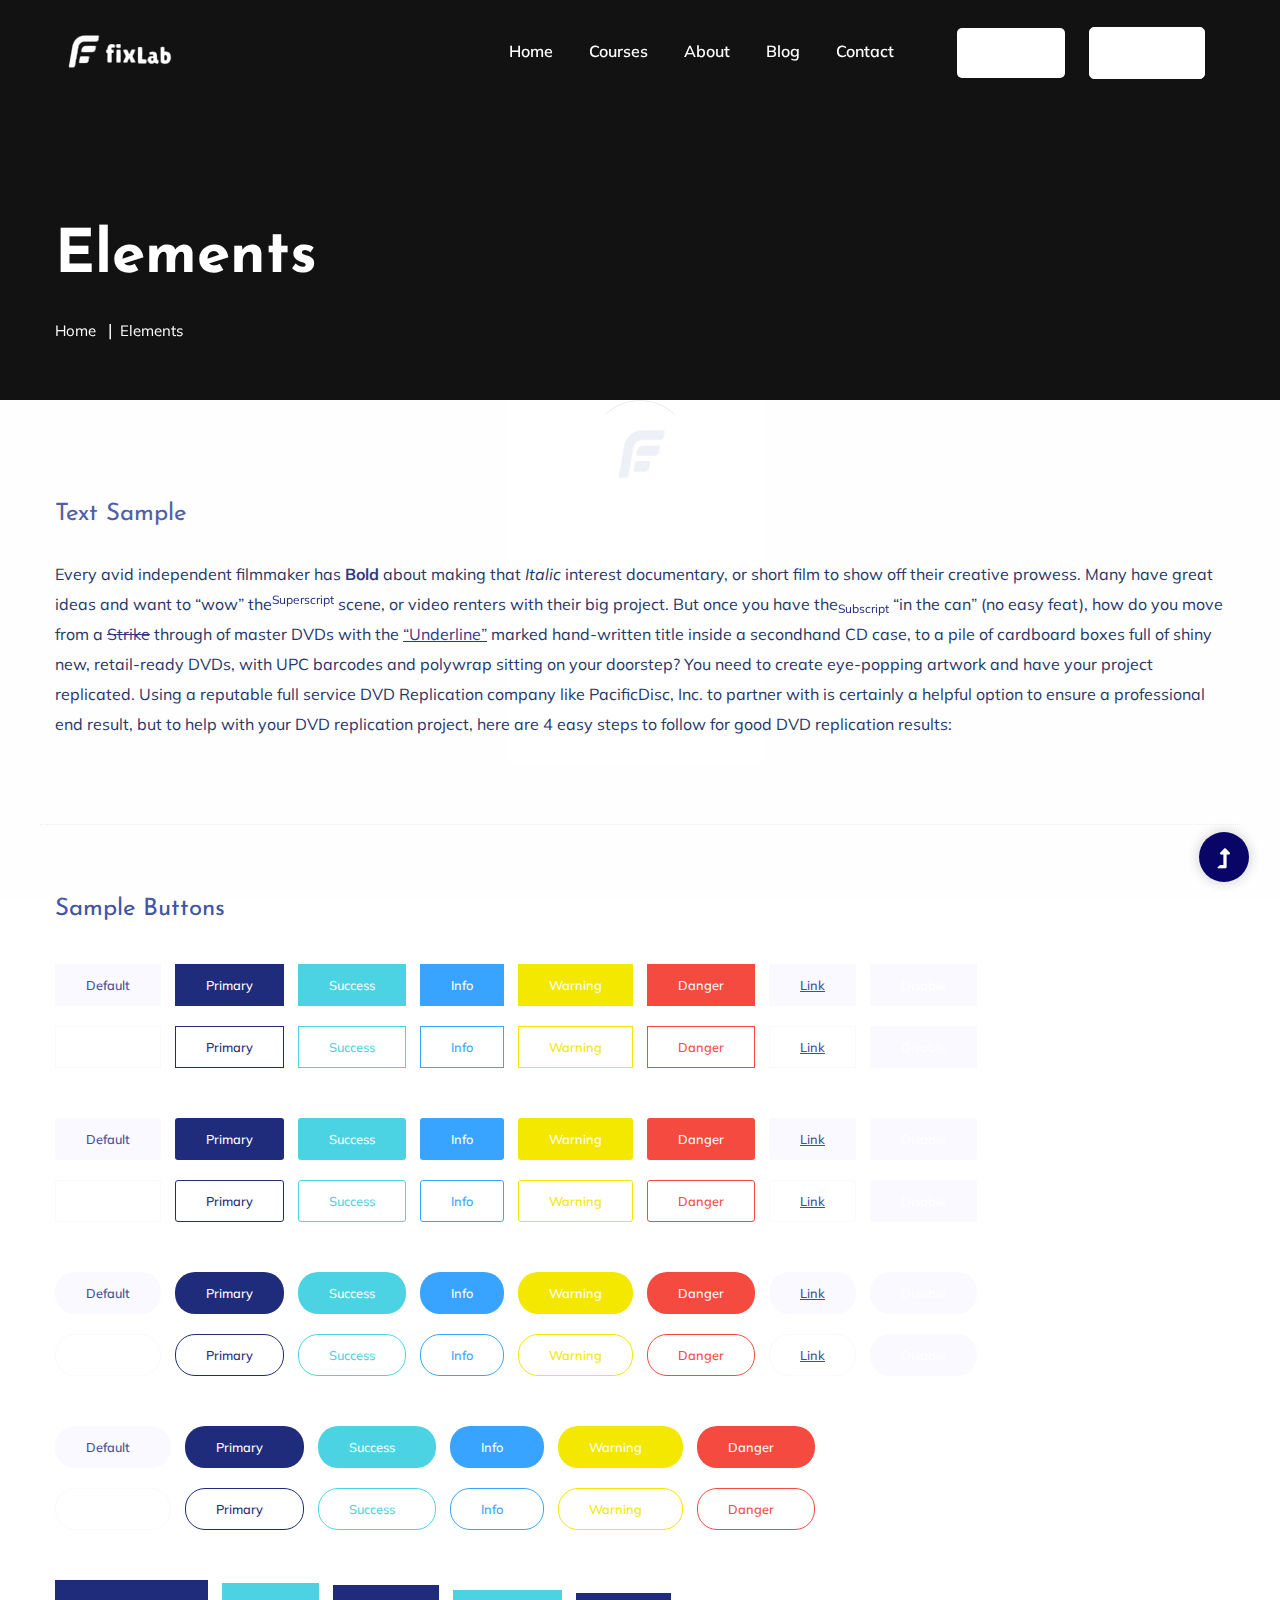
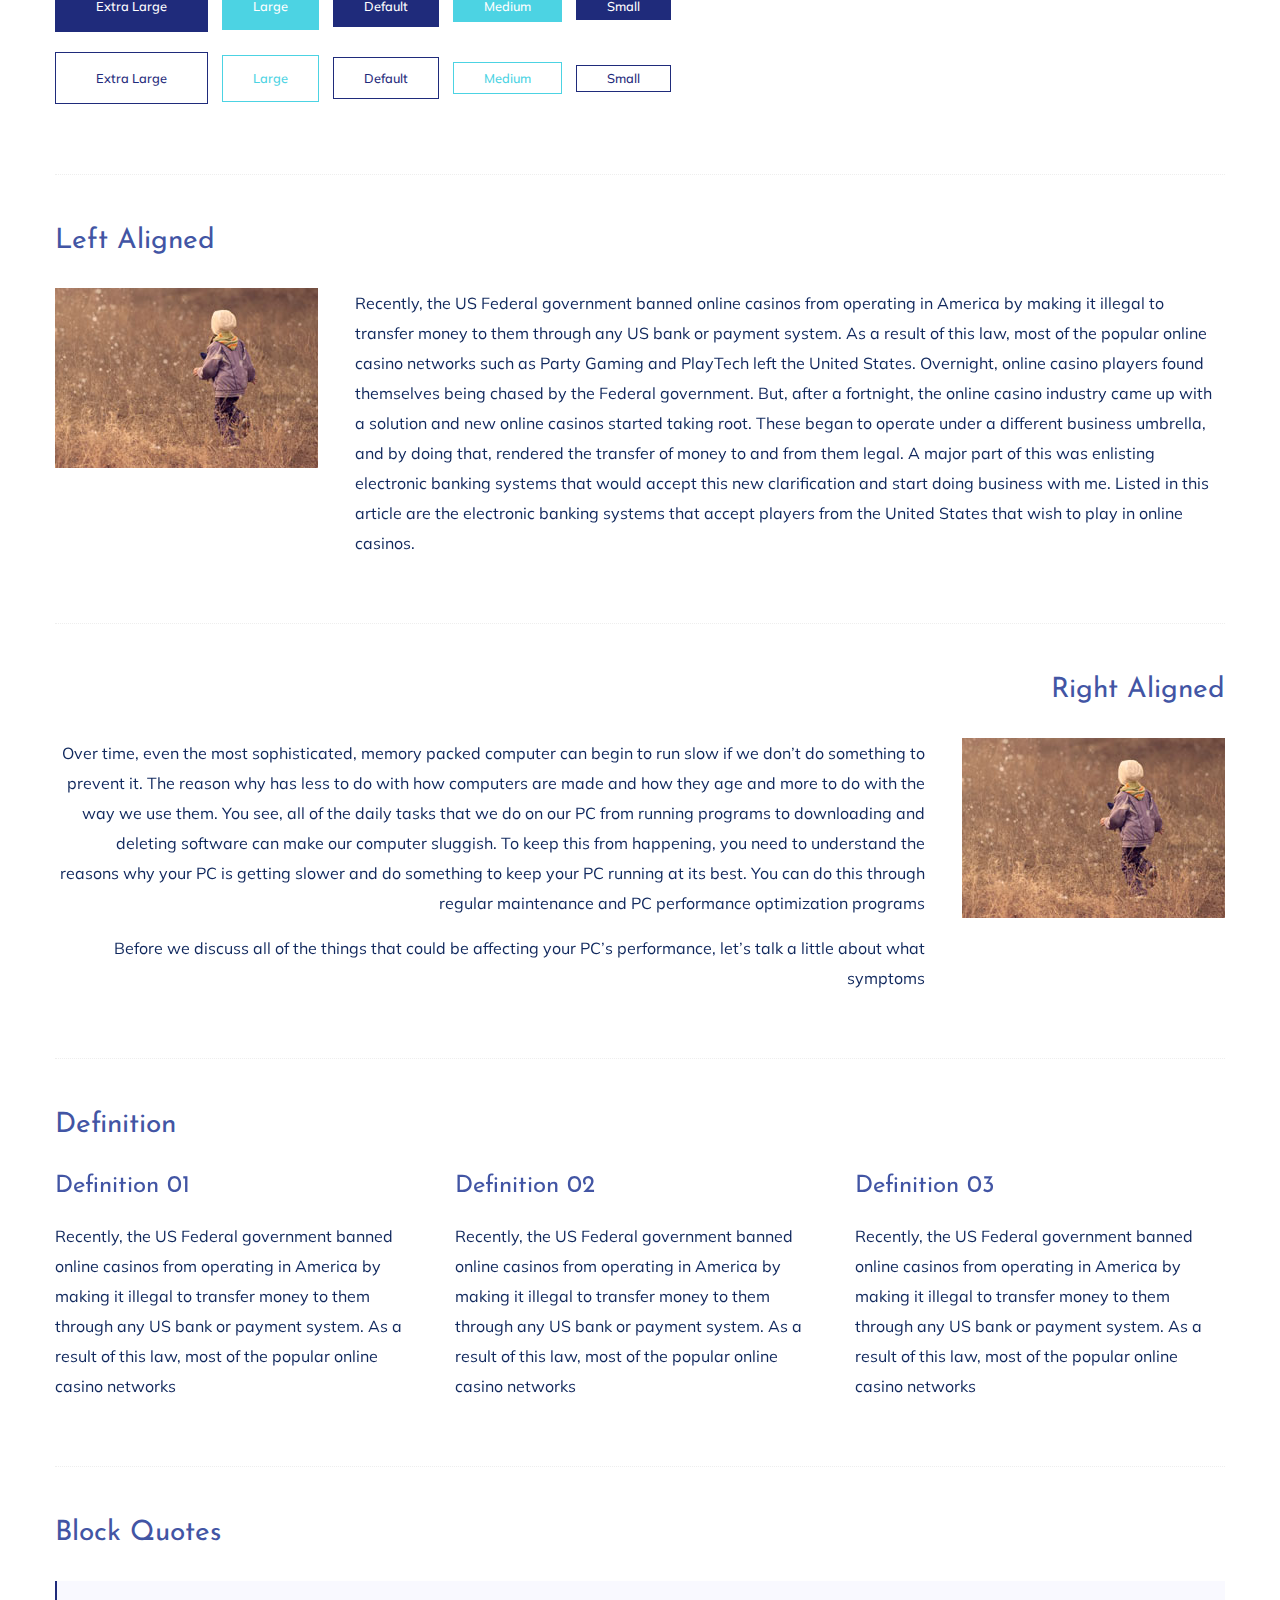
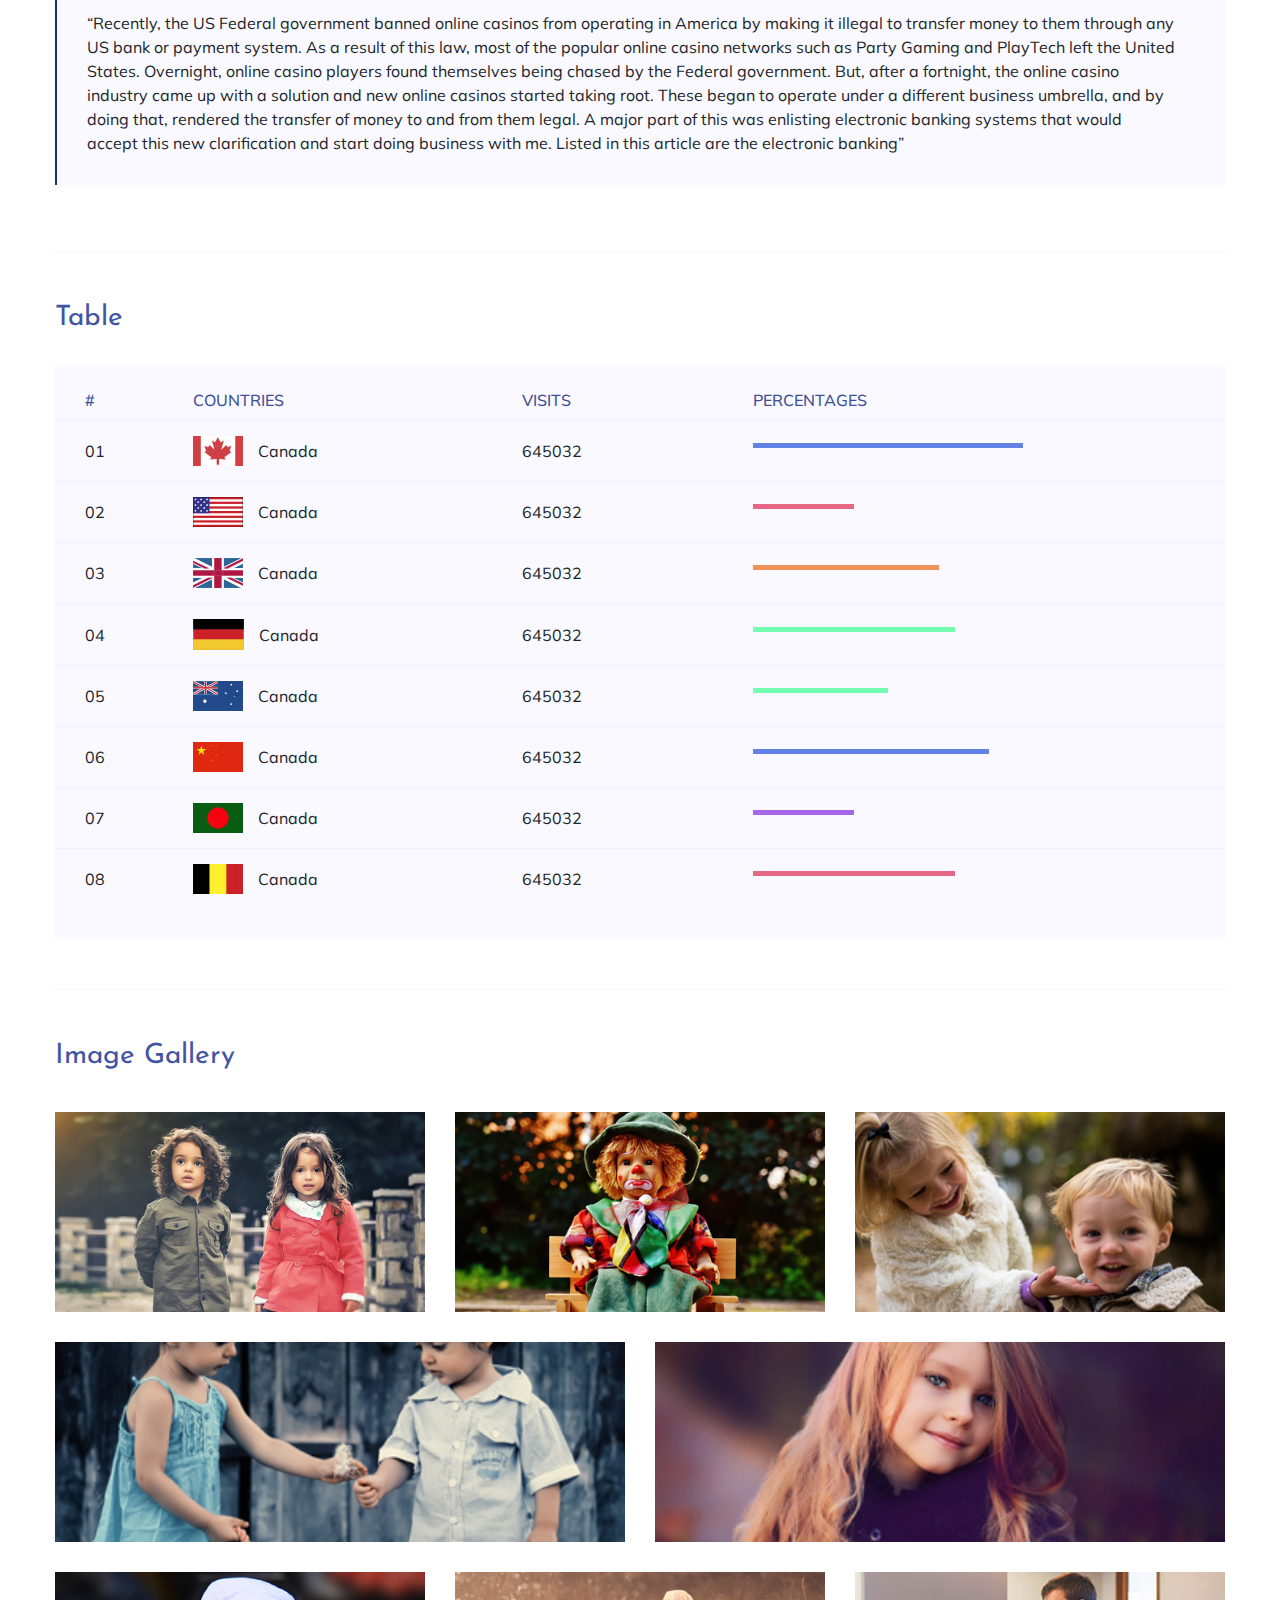
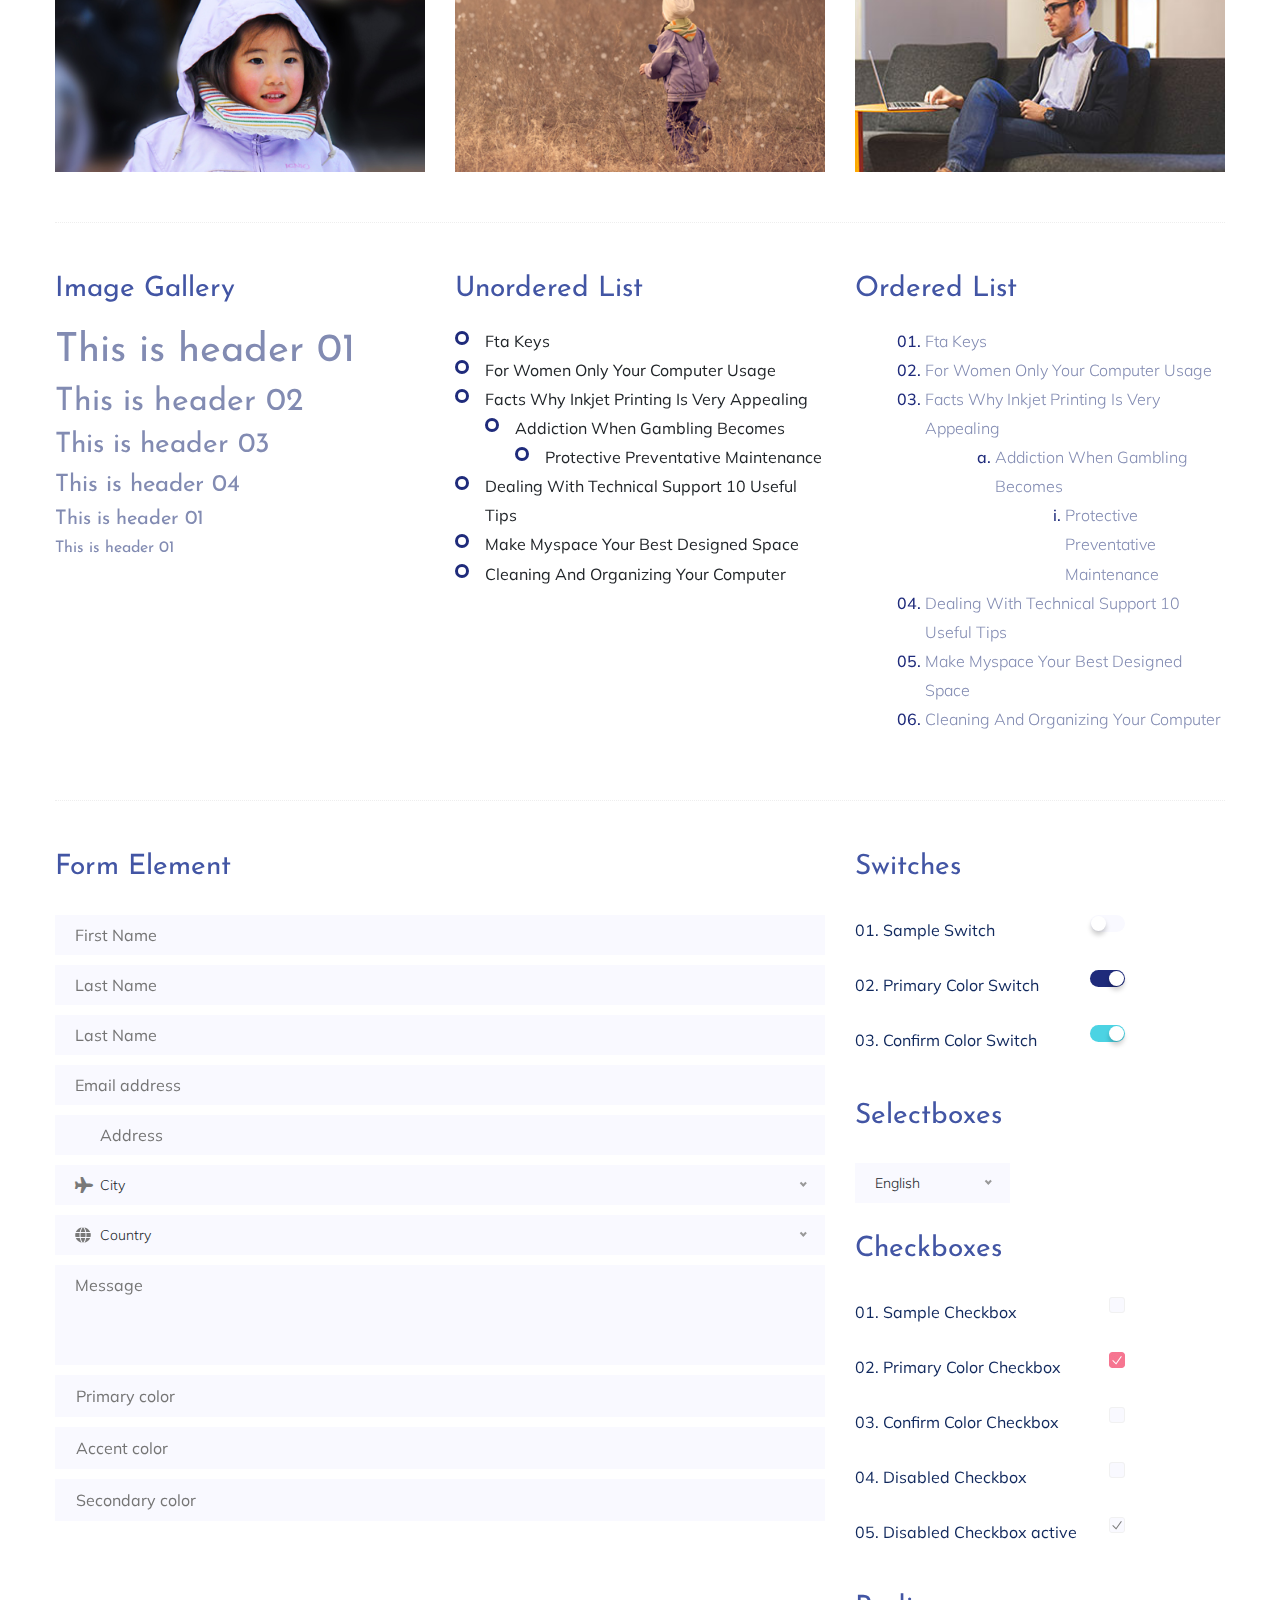
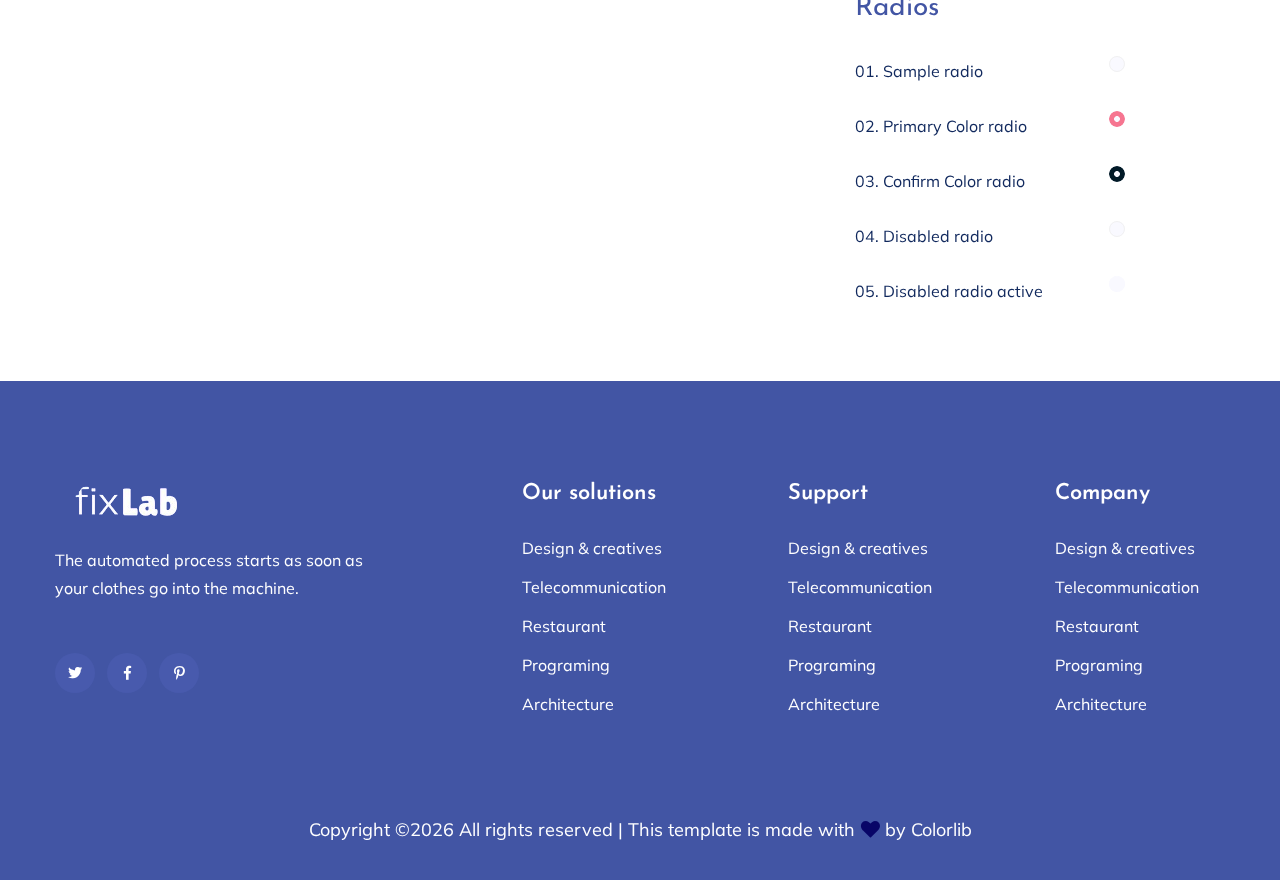
<file: frontend/main-site/elements.html>
<!doctype html>
<html class="no-js" lang="zxx">
<head>
	<meta charset="utf-8">
	<meta http-equiv="x-ua-compatible" content="ie=edge">
	<title>Courses | Education</title>
	<meta name="description" content="">
	<meta name="viewport" content="width=device-width, initial-scale=1">
	<link rel="shortcut icon" type="image/x-icon" href="assets/img/favicon.ico">

	<!-- CSS here -->
	<link rel="stylesheet" href="assets/css/bootstrap.min.css">
	<link rel="stylesheet" href="assets/css/owl.carousel.min.css">
	<link rel="stylesheet" href="assets/css/slicknav.css">
	<link rel="stylesheet" href="assets/css/animate.min.css">
	<link rel="stylesheet" href="assets/css/hamburgers.min.css">
	<link rel="stylesheet" href="assets/css/magnific-popup.css">
	<link rel="stylesheet" href="assets/css/fontawesome-all.min.css">
	<link rel="stylesheet" href="assets/css/themify-icons.css">
	<link rel="stylesheet" href="assets/css/slick.css">
	<link rel="stylesheet" href="assets/css/nice-select.css">
	<link rel="stylesheet" href="assets/css/style.css">
</head>
<body>
	<!--? Preloader Start -->
	<div id="preloader-active">
		<div class="preloader d-flex align-items-center justify-content-center">
			<div class="preloader-inner position-relative">
				<div class="preloader-circle"></div>
				<div class="preloader-img pere-text">
					<img src="assets/img/logo/loder.png" alt="">
				</div>
			</div>
		</div>
	</div>
	<!-- Preloader Start -->
	<!-- Header Start -->
	<div class="header-area header-transparent">
		<div class="main-header ">
			<div class="header-bottom  header-sticky">
				<div class="container-fluid">
					<div class="row align-items-center">
						<!-- Logo -->
						<div class="col-xl-2 col-lg-2">
							<div class="logo">
								<a href="index.html"><img src="assets/img/logo/logo.png" alt=""></a>
							</div>
						</div>
						<div class="col-xl-10 col-lg-10">
							<div class="menu-wrapper d-flex align-items-center justify-content-end">
								<!-- Main-menu -->
								<div class="main-menu d-none d-lg-block">
									<nav>
										<ul id="navigation">                                                                                          
											<li class="active" ><a href="index.html">Home</a></li>
											<li><a href="courses.html">Courses</a></li>
											<li><a href="about.html">About</a></li>
											<li><a href="#">Blog</a>
												<ul class="submenu">
													<li><a href="blog.html">Blog</a></li>
													<li><a href="blog_details.html">Blog Details</a></li>
													<li><a href="elements.html">Element</a></li>
												</ul>
											</li>
											<li><a href="contact.html">Contact</a></li>
											<!-- Button -->
											<li class="button-header margin-left "><a href="#" class="btn">Join</a></li>
											<li class="button-header"><a href="login.html" class="btn btn3">Log in</a></li>
										</ul>
									</nav>
								</div>
							</div>
						</div> 
						<!-- Mobile Menu -->
						<div class="col-12">
							<div class="mobile_menu d-block d-lg-none"></div>
						</div>
					</div>
				</div>
			</div>
		</div>
	</div>
	<!-- Header End -->
	<main>
		<!--? slider Area Start-->
		<section class="slider-area slider-area2">
			<div class="slider-active">
				<!-- Single Slider -->
				<div class="single-slider slider-height2">
					<div class="container">
						<div class="row">
							<div class="col-xl-8 col-lg-11 col-md-12">
								<div class="hero__caption hero__caption2">
									<h1 data-animation="bounceIn" data-delay="0.2s">Elements</h1>
									<!-- breadcrumb Start-->
									<nav aria-label="breadcrumb">
										<ol class="breadcrumb">
											<li class="breadcrumb-item"><a href="index.html">Home</a></li>
											<li class="breadcrumb-item"><a href="#">Elements</a></li> 
										</ol>
									</nav>
									<!-- breadcrumb End -->
								</div>
							</div>
						</div>
					</div>          
				</div>
			</div>
		</section>
		<!--? Start Sample Area -->
		<section class="sample-text-area">
			<div class="container box_1170">
				<h3 class="text-heading">Text Sample</h3>
				<p class="sample-text">
					Every avid independent filmmaker has <b>Bold</b> about making that <i>Italic</i> interest documentary,
					or short
					film to show off their creative prowess. Many have great ideas and want to “wow”
					the<sup>Superscript</sup> scene,
					or video renters with their big project. But once you have the<sub>Subscript</sub> “in the can” (no easy
					feat), how
					do you move from a <del>Strike</del> through of master DVDs with the <u>“Underline”</u> marked
					hand-written title
					inside a secondhand CD case, to a pile of cardboard boxes full of shiny new, retail-ready DVDs, with UPC
					barcodes
					and polywrap sitting on your doorstep? You need to create eye-popping artwork and have your project
					replicated.
					Using a reputable full service DVD Replication company like PacificDisc, Inc. to partner with is
					certainly a
					helpful option to ensure a professional end result, but to help with your DVD replication project, here
					are 4 easy
					steps to follow for good DVD replication results:
					
				</p>
			</div>
		</section>
		<!-- End Sample Area -->
		<!--? Start Button -->
		<section class="button-area">
			<div class="container box_1170 border-top-generic">
				<h3 class="text-heading">Sample Buttons</h3>
				<div class="button-group-area">
					<a href="#" class="genric-btn default">Default</a>
					<a href="#" class="genric-btn primary">Primary</a>
					<a href="#" class="genric-btn success">Success</a>
					<a href="#" class="genric-btn info">Info</a>
					<a href="#" class="genric-btn warning">Warning</a>
					<a href="#" class="genric-btn danger">Danger</a>
					<a href="#" class="genric-btn link">Link</a>
					<a href="#" class="genric-btn disable">Disable</a>
				</div>
				<div class="button-group-area mt-10">
					<a href="#" class="genric-btn default-border">Default</a>
					<a href="#" class="genric-btn primary-border">Primary</a>
					<a href="#" class="genric-btn success-border">Success</a>
					<a href="#" class="genric-btn info-border">Info</a>
					<a href="#" class="genric-btn warning-border">Warning</a>
					<a href="#" class="genric-btn danger-border">Danger</a>
					<a href="#" class="genric-btn link-border">Link</a>
					<a href="#" class="genric-btn disable">Disable</a>
				</div>
				<div class="button-group-area mt-40">
					<a href="#" class="genric-btn default radius">Default</a>
					<a href="#" class="genric-btn primary radius">Primary</a>
					<a href="#" class="genric-btn success radius">Success</a>
					<a href="#" class="genric-btn info radius">Info</a>
					<a href="#" class="genric-btn warning radius">Warning</a>
					<a href="#" class="genric-btn danger radius">Danger</a>
					<a href="#" class="genric-btn link radius">Link</a>
					<a href="#" class="genric-btn disable radius">Disable</a>
				</div>
				<div class="button-group-area mt-10">
					<a href="#" class="genric-btn default-border radius">Default</a>
					<a href="#" class="genric-btn primary-border radius">Primary</a>
					<a href="#" class="genric-btn success-border radius">Success</a>
					<a href="#" class="genric-btn info-border radius">Info</a>
					<a href="#" class="genric-btn warning-border radius">Warning</a>
					<a href="#" class="genric-btn danger-border radius">Danger</a>
					<a href="#" class="genric-btn link-border radius">Link</a>
					<a href="#" class="genric-btn disable radius">Disable</a>
				</div>
				<div class="button-group-area mt-40">
					<a href="#" class="genric-btn default circle">Default</a>
					<a href="#" class="genric-btn primary circle">Primary</a>
					<a href="#" class="genric-btn success circle">Success</a>
					<a href="#" class="genric-btn info circle">Info</a>
					<a href="#" class="genric-btn warning circle">Warning</a>
					<a href="#" class="genric-btn danger circle">Danger</a>
					<a href="#" class="genric-btn link circle">Link</a>
					<a href="#" class="genric-btn disable circle">Disable</a>
				</div>
				<div class="button-group-area mt-10">
					<a href="#" class="genric-btn default-border circle">Default</a>
					<a href="#" class="genric-btn primary-border circle">Primary</a>
					<a href="#" class="genric-btn success-border circle">Success</a>
					<a href="#" class="genric-btn info-border circle">Info</a>
					<a href="#" class="genric-btn warning-border circle">Warning</a>
					<a href="#" class="genric-btn danger-border circle">Danger</a>
					<a href="#" class="genric-btn link-border circle">Link</a>
					<a href="#" class="genric-btn disable circle">Disable</a>
				</div>
				<div class="button-group-area mt-40">
					<a href="#" class="genric-btn default circle arrow">Default<span class="lnr lnr-arrow-right"></span></a>
					<a href="#" class="genric-btn primary circle arrow">Primary<span class="lnr lnr-arrow-right"></span></a>
					<a href="#" class="genric-btn success circle arrow">Success<span class="lnr lnr-arrow-right"></span></a>
					<a href="#" class="genric-btn info circle arrow">Info<span class="lnr lnr-arrow-right"></span></a>
					<a href="#" class="genric-btn warning circle arrow">Warning<span class="lnr lnr-arrow-right"></span></a>
					<a href="#" class="genric-btn danger circle arrow">Danger<span class="lnr lnr-arrow-right"></span></a>
				</div>
				<div class="button-group-area mt-10">
					<a href="#" class="genric-btn default-border circle arrow">Default<span
						class="lnr lnr-arrow-right"></span></a>
						<a href="#" class="genric-btn primary-border circle arrow">Primary<span
							class="lnr lnr-arrow-right"></span></a>
							<a href="#" class="genric-btn success-border circle arrow">Success<span
								class="lnr lnr-arrow-right"></span></a>
								<a href="#" class="genric-btn info-border circle arrow">Info<span
									class="lnr lnr-arrow-right"></span></a>
									<a href="#" class="genric-btn warning-border circle arrow">Warning<span
										class="lnr lnr-arrow-right"></span></a>
										<a href="#" class="genric-btn danger-border circle arrow">Danger<span
											class="lnr lnr-arrow-right"></span></a>
										</div>
										<div class="button-group-area mt-40">
											<a href="#" class="genric-btn primary e-large">Extra Large</a>
											<a href="#" class="genric-btn success large">Large</a>
											<a href="#" class="genric-btn primary">Default</a>
											<a href="#" class="genric-btn success medium">Medium</a>
											<a href="#" class="genric-btn primary small">Small</a>
										</div>
										<div class="button-group-area mt-10">
											<a href="#" class="genric-btn primary-border e-large">Extra Large</a>
											<a href="#" class="genric-btn success-border large">Large</a>
											<a href="#" class="genric-btn primary-border">Default</a>
											<a href="#" class="genric-btn success-border medium">Medium</a>
											<a href="#" class="genric-btn primary-border small">Small</a>
										</div>
									</div>
								</section>
								<!-- End Button -->
								<!--? Start Align Area -->
								<div class="whole-wrap">
									<div class="container box_1170">
										<div class="section-top-border">
											<h3 class="mb-30">Left Aligned</h3>
											<div class="row">
												<div class="col-md-3">
													<img src="assets/img/elements/d.jpg" alt="" class="img-fluid">
												</div>
												<div class="col-md-9 mt-sm-20">
													<p>Recently, the US Federal government banned online casinos from operating in America by making
														it illegal to
														transfer money to them through any US bank or payment system. As a result of this law, most
														of the popular
														online casino networks such as Party Gaming and PlayTech left the United States. Overnight,
														online casino
														players found themselves being chased by the Federal government. But, after a fortnight, the
														online casino
														industry came up with a solution and new online casinos started taking root. These began to
														operate under a
														different business umbrella, and by doing that, rendered the transfer of money to and from
														them legal. A major
														part of this was enlisting electronic banking systems that would accept this new
														clarification and start doing
														business with me. Listed in this article are the electronic banking systems that accept
														players from the United
													States that wish to play in online casinos.</p>
												</div>
											</div>
										</div>
										<div class="section-top-border text-right">
											<h3 class="mb-30">Right Aligned</h3>
											<div class="row">
												<div class="col-md-9">
													<p class="text-right">Over time, even the most sophisticated, memory packed computer can begin
														to run slow if we
														don’t do something to prevent it. The reason why has less to do with how computers are made
														and how they age and
														more to do with the way we use them. You see, all of the daily tasks that we do on our PC
														from running programs
														to downloading and deleting software can make our computer sluggish. To keep this from
														happening, you need to
														understand the reasons why your PC is getting slower and do something to keep your PC
														running at its best. You
													can do this through regular maintenance and PC performance optimization programs</p>
													<p class="text-right">Before we discuss all of the things that could be affecting your PC’s
														performance, let’s
													talk a little about what symptoms</p>
												</div>
												<div class="col-md-3">
													<img src="assets/img/elements/d.jpg" alt="" class="img-fluid">
												</div>
											</div>
										</div>
										<div class="section-top-border">
											<h3 class="mb-30">Definition</h3>
											<div class="row">
												<div class="col-md-4">
													<div class="single-defination">
														<h4 class="mb-20">Definition 01</h4>
														<p>Recently, the US Federal government banned online casinos from operating in America by
															making it illegal to
															transfer money to them through any US bank or payment system. As a result of this law,
															most of the popular
														online casino networks</p>
													</div>
												</div>
												<div class="col-md-4">
													<div class="single-defination">
														<h4 class="mb-20">Definition 02</h4>
														<p>Recently, the US Federal government banned online casinos from operating in America by
															making it illegal to
															transfer money to them through any US bank or payment system. As a result of this law,
															most of the popular
														online casino networks</p>
													</div>
												</div>
												<div class="col-md-4">
													<div class="single-defination">
														<h4 class="mb-20">Definition 03</h4>
														<p>Recently, the US Federal government banned online casinos from operating in America by
															making it illegal to
															transfer money to them through any US bank or payment system. As a result of this law,
															most of the popular
														online casino networks</p>
													</div>
												</div>
											</div>
										</div>
										<div class="section-top-border">
											<h3 class="mb-30">Block Quotes</h3>
											<div class="row">
												<div class="col-lg-12">
													<blockquote class="generic-blockquote">
														“Recently, the US Federal government banned online casinos from operating in America by
														making it illegal to
														transfer money to them through any US bank or payment system. As a result of this law, most
														of the popular
														online casino networks such as Party Gaming and PlayTech left the United States. Overnight,
														online casino
														players found themselves being chased by the Federal government. But, after a fortnight, the
														online casino
														industry came up with a solution and new online casinos started taking root. These began to
														operate under a
														different business umbrella, and by doing that, rendered the transfer of money to and from
														them legal. A major
														part of this was enlisting electronic banking systems that would accept this new
														clarification and start doing
														business with me. Listed in this article are the electronic banking”
													</blockquote>
												</div>
											</div>
										</div>
										<div class="section-top-border">
											<h3 class="mb-30">Table</h3>
											<div class="progress-table-wrap">
												<div class="progress-table">
													<div class="table-head">
														<div class="serial">#</div>
														<div class="country">Countries</div>
														<div class="visit">Visits</div>
														<div class="percentage">Percentages</div>
													</div>
													<div class="table-row">
														<div class="serial">01</div>
														<div class="country"> <img src="assets/img/elements/f1.jpg" alt="flag">Canada</div>
														<div class="visit">645032</div>
														<div class="percentage">
															<div class="progress">
																<div class="progress-bar color-1" role="progressbar" style="width: 80%"
																aria-valuenow="80" aria-valuemin="0" aria-valuemax="100"></div>
															</div>
														</div>
													</div>
													<div class="table-row">
														<div class="serial">02</div>
														<div class="country"> <img src="assets/img/elements/f2.jpg" alt="flag">Canada</div>
														<div class="visit">645032</div>
														<div class="percentage">
															<div class="progress">
																<div class="progress-bar color-2" role="progressbar" style="width: 30%"
																aria-valuenow="30" aria-valuemin="0" aria-valuemax="100"></div>
															</div>
														</div>
													</div>
													<div class="table-row">
														<div class="serial">03</div>
														<div class="country"> <img src="assets/img/elements/f3.jpg" alt="flag">Canada</div>
														<div class="visit">645032</div>
														<div class="percentage">
															<div class="progress">
																<div class="progress-bar color-3" role="progressbar" style="width: 55%"
																aria-valuenow="55" aria-valuemin="0" aria-valuemax="100"></div>
															</div>
														</div>
													</div>
													<div class="table-row">
														<div class="serial">04</div>
														<div class="country"> <img src="assets/img/elements/f4.jpg" alt="flag">Canada</div>
														<div class="visit">645032</div>
														<div class="percentage">
															<div class="progress">
																<div class="progress-bar color-4" role="progressbar" style="width: 60%"
																aria-valuenow="60" aria-valuemin="0" aria-valuemax="100"></div>
															</div>
														</div>
													</div>
													<div class="table-row">
														<div class="serial">05</div>
														<div class="country"> <img src="assets/img/elements/f5.jpg" alt="flag">Canada</div>
														<div class="visit">645032</div>
														<div class="percentage">
															<div class="progress">
																<div class="progress-bar color-5" role="progressbar" style="width: 40%"
																aria-valuenow="40" aria-valuemin="0" aria-valuemax="100"></div>
															</div>
														</div>
													</div>
													<div class="table-row">
														<div class="serial">06</div>
														<div class="country"> <img src="assets/img/elements/f6.jpg" alt="flag">Canada</div>
														<div class="visit">645032</div>
														<div class="percentage">
															<div class="progress">
																<div class="progress-bar color-6" role="progressbar" style="width: 70%"
																aria-valuenow="70" aria-valuemin="0" aria-valuemax="100"></div>
															</div>
														</div>
													</div>
													<div class="table-row">
														<div class="serial">07</div>
														<div class="country"> <img src="assets/img/elements/f7.jpg" alt="flag">Canada</div>
														<div class="visit">645032</div>
														<div class="percentage">
															<div class="progress">
																<div class="progress-bar color-7" role="progressbar" style="width: 30%"
																aria-valuenow="30" aria-valuemin="0" aria-valuemax="100"></div>
															</div>
														</div>
													</div>
													<div class="table-row">
														<div class="serial">08</div>
														<div class="country"> <img src="assets/img/elements/f8.jpg" alt="flag">Canada</div>
														<div class="visit">645032</div>
														<div class="percentage">
															<div class="progress">
																<div class="progress-bar color-8" role="progressbar" style="width: 60%"
																aria-valuenow="60" aria-valuemin="0" aria-valuemax="100"></div>
															</div>
														</div>
													</div>
												</div>
											</div>
										</div>
										<div class="section-top-border">
											<h3>Image Gallery</h3>
											<div class="row gallery-item">
												<div class="col-md-4">
													<a href="assets/img/elements/g1.jpg" class="img-pop-up">
														<div class="single-gallery-image" style="background: url(assets/img/elements/g1.jpg);"></div>
													</a>
												</div>
												<div class="col-md-4">
													<a href="assets/img/elements/g2.jpg" class="img-pop-up">
														<div class="single-gallery-image" style="background: url(assets/img/elements/g2.jpg);"></div>
													</a>
												</div>
												<div class="col-md-4">
													<a href="assets/img/elements/g3.jpg" class="img-pop-up">
														<div class="single-gallery-image" style="background: url(assets/img/elements/g3.jpg);"></div>
													</a>
												</div>
												<div class="col-md-6">
													<a href="assets/img/elements/g4.jpg" class="img-pop-up">
														<div class="single-gallery-image" style="background: url(assets/img/elements/g4.jpg);"></div>
													</a>
												</div>
												<div class="col-md-6">
													<a href="assets/img/elements/g5.jpg" class="img-pop-up">
														<div class="single-gallery-image" style="background: url(assets/img/elements/g5.jpg);"></div>
													</a>
												</div>
												<div class="col-md-4">
													<a href="assets/img/elements/g6.jpg" class="img-pop-up">
														<div class="single-gallery-image" style="background: url(assets/img/elements/g6.jpg);"></div>
													</a>
												</div>
												<div class="col-md-4">
													<a href="assets/img/elements/g7.jpg" class="img-pop-up">
														<div class="single-gallery-image" style="background: url(assets/img/elements/g7.jpg);"></div>
													</a>
												</div>
												<div class="col-md-4">
													<a href="assets/img/elements/g8.jpg" class="img-pop-up">
														<div class="single-gallery-image" style="background: url(assets/img/elements/g8.jpg);"></div>
													</a>
												</div>
											</div>
										</div>
										<div class="section-top-border">
											<div class="row">
												<div class="col-md-4">
													<h3 class="mb-20">Image Gallery</h3>
													<div class="typography">
														<h1>This is header 01</h1>
														<h2>This is header 02</h2>
														<h3>This is header 03</h3>
														<h4>This is header 04</h4>
														<h5>This is header 01</h5>
														<h6>This is header 01</h6>
													</div>
												</div>
												<div class="col-md-4 mt-sm-30">
													<h3 class="mb-20">Unordered List</h3>
													<div class="">
														<ul class="unordered-list">
															<li>Fta Keys</li>
															<li>For Women Only Your Computer Usage</li>
															<li>Facts Why Inkjet Printing Is Very Appealing
																<ul>
																	<li>Addiction When Gambling Becomes
																		<ul>
																			<li>Protective Preventative Maintenance</li>
																		</ul>
																	</li>
																</ul>
															</li>
															<li>Dealing With Technical Support 10 Useful Tips</li>
															<li>Make Myspace Your Best Designed Space</li>
															<li>Cleaning And Organizing Your Computer</li>
														</ul>
													</div>
												</div>
												<div class="col-md-4 mt-sm-30">
													<h3 class="mb-20">Ordered List</h3>
													<div class="">
														<ol class="ordered-list">
															<li><span>Fta Keys</span></li>
															<li><span>For Women Only Your Computer Usage</span></li>
															<li><span>Facts Why Inkjet Printing Is Very Appealing</span>
																<ol class="ordered-list-alpha">
																	<li><span>Addiction When Gambling Becomes</span>
																		<ol class="ordered-list-roman">
																			<li><span>Protective Preventative Maintenance</span></li>
																		</ol>
																	</li>
																</ol>
															</li>
															<li><span>Dealing With Technical Support 10 Useful Tips</span></li>
															<li><span>Make Myspace Your Best Designed Space</span></li>
															<li><span>Cleaning And Organizing Your Computer</span></li>
														</ol>
													</div>
												</div>
											</div>
										</div>
										<div class="section-top-border">
											<div class="row">
												<div class="col-lg-8 col-md-8">
													<h3 class="mb-30">Form Element</h3>
													<form action="#">
														<div class="mt-10">
															<input type="text" name="first_name" placeholder="First Name"
															onfocus="this.placeholder = ''" onblur="this.placeholder = 'First Name'" required
															class="single-input">
														</div>
														<div class="mt-10">
															<input type="text" name="last_name" placeholder="Last Name"
															onfocus="this.placeholder = ''" onblur="this.placeholder = 'Last Name'" required
															class="single-input">
														</div>
														<div class="mt-10">
															<input type="text" name="last_name" placeholder="Last Name"
															onfocus="this.placeholder = ''" onblur="this.placeholder = 'Last Name'" required
															class="single-input">
														</div>
														<div class="mt-10">
															<input type="email" name="EMAIL" placeholder="Email address"
															onfocus="this.placeholder = ''" onblur="this.placeholder = 'Email address'" required
															class="single-input">
														</div>
														<div class="input-group-icon mt-10">
															<div class="icon"><i class="fa fa-thumb-tack" aria-hidden="true"></i></div>
															<input type="text" name="address" placeholder="Address" onfocus="this.placeholder = ''"
															onblur="this.placeholder = 'Address'" required class="single-input">
														</div>
														<div class="input-group-icon mt-10">
															<div class="icon"><i class="fa fa-plane" aria-hidden="true"></i></div>
															<div class="form-select" id="default-select"">
																<select>
																	<option value=" 1">City</option>
																	<option value="1">Dhaka</option>
																	<option value="1">Dilli</option>
																	<option value="1">Newyork</option>
																	<option value="1">Islamabad</option>
																</select>
															</div>
														</div>
														<div class="input-group-icon mt-10">
															<div class="icon"><i class="fa fa-globe" aria-hidden="true"></i></div>
															<div class="form-select" id="default-select"">
																<select>
																	<option value=" 1">Country</option>
																	<option value="1">Bangladesh</option>
																	<option value="1">India</option>
																	<option value="1">England</option>
																	<option value="1">Srilanka</option>
																</select>
															</div>
														</div>
														
														<div class="mt-10">
															<textarea class="single-textarea" placeholder="Message" onfocus="this.placeholder = ''"
															onblur="this.placeholder = 'Message'" required></textarea>
														</div>
														<div class="mt-10">
															<input type="text" name="first_name" placeholder="Primary color"
															onfocus="this.placeholder = ''" onblur="this.placeholder = 'Primary color'" required
															class="single-input-primary">
														</div>
														<div class="mt-10">
															<input type="text" name="first_name" placeholder="Accent color"
															onfocus="this.placeholder = ''" onblur="this.placeholder = 'Accent color'" required
															class="single-input-accent">
														</div>
														<div class="mt-10">
															<input type="text" name="first_name" placeholder="Secondary color"
															onfocus="this.placeholder = ''" onblur="this.placeholder = 'Secondary color'"
															required class="single-input-secondary">
														</div>
													</form>
												</div>
												<div class="col-lg-3 col-md-4 mt-sm-30">
													<div class="single-element-widget">
														<h3 class="mb-30">Switches</h3>
														<div class="switch-wrap d-flex justify-content-between">
															<p>01. Sample Switch</p>
															<div class="primary-switch">
																<input type="checkbox" id="default-switch">
																<label for="default-switch"></label>
															</div>
														</div>
														<div class="switch-wrap d-flex justify-content-between">
															<p>02. Primary Color Switch</p>
															<div class="primary-switch">
																<input type="checkbox" id="primary-switch" checked>
																<label for="primary-switch"></label>
															</div>
														</div>
														<div class="switch-wrap d-flex justify-content-between">
															<p>03. Confirm Color Switch</p>
															<div class="confirm-switch">
																<input type="checkbox" id="confirm-switch" checked>
																<label for="confirm-switch"></label>
															</div>
														</div>
													</div>
													<div class="single-element-widget mt-30">
														<h3 class="mb-30">Selectboxes</h3>
														<div class="default-select" id="default-select"">
															<select>
																<option value=" 1">English</option>
																<option value="1">Spanish</option>
																<option value="1">Arabic</option>
																<option value="1">Portuguise</option>
																<option value="1">Bengali</option>
															</select>
														</div>
													</div>
													<div class="single-element-widget mt-30">
														<h3 class="mb-30">Checkboxes</h3>
														<div class="switch-wrap d-flex justify-content-between">
															<p>01. Sample Checkbox</p>
															<div class="primary-checkbox">
																<input type="checkbox" id="default-checkbox">
																<label for="default-checkbox"></label>
															</div>
														</div>
														<div class="switch-wrap d-flex justify-content-between">
															<p>02. Primary Color Checkbox</p>
															<div class="primary-checkbox">
																<input type="checkbox" id="primary-checkbox" checked>
																<label for="primary-checkbox"></label>
															</div>
														</div>
														<div class="switch-wrap d-flex justify-content-between">
															<p>03. Confirm Color Checkbox</p>
															<div class="confirm-checkbox">
																<input type="checkbox" id="confirm-checkbox">
																<label for="confirm-checkbox"></label>
															</div>
														</div>
														<div class="switch-wrap d-flex justify-content-between">
															<p>04. Disabled Checkbox</p>
															<div class="disabled-checkbox">
																<input type="checkbox" id="disabled-checkbox" disabled>
																<label for="disabled-checkbox"></label>
															</div>
														</div>
														<div class="switch-wrap d-flex justify-content-between">
															<p>05. Disabled Checkbox active</p>
															<div class="disabled-checkbox">
																<input type="checkbox" id="disabled-checkbox-active" checked disabled>
																<label for="disabled-checkbox-active"></label>
															</div>
														</div>
													</div>
													<div class="single-element-widget mt-30">
														<h3 class="mb-30">Radios</h3>
														<div class="switch-wrap d-flex justify-content-between">
															<p>01. Sample radio</p>
															<div class="primary-radio">
																<input type="checkbox" id="default-radio">
																<label for="default-radio"></label>
															</div>
														</div>
														<div class="switch-wrap d-flex justify-content-between">
															<p>02. Primary Color radio</p>
															<div class="primary-radio">
																<input type="checkbox" id="primary-radio" checked>
																<label for="primary-radio"></label>
															</div>
														</div>
														<div class="switch-wrap d-flex justify-content-between">
															<p>03. Confirm Color radio</p>
															<div class="confirm-radio">
																<input type="checkbox" id="confirm-radio" checked>
																<label for="confirm-radio"></label>
															</div>
														</div>
														<div class="switch-wrap d-flex justify-content-between">
															<p>04. Disabled radio</p>
															<div class="disabled-radio">
																<input type="checkbox" id="disabled-radio" disabled>
																<label for="disabled-radio"></label>
															</div>
														</div>
														<div class="switch-wrap d-flex justify-content-between">
															<p>05. Disabled radio active</p>
															<div class="disabled-radio">
																<input type="checkbox" id="disabled-radio-active" checked disabled>
																<label for="disabled-radio-active"></label>
															</div>
														</div>
													</div>
												</div>
											</div>
										</div>
									</div>
								</div>
								<!-- End Align Area -->
							</main>
							<footer>
								<div class="footer-wrappper footer-bg">
									<!-- Footer Start-->
									<div class="footer-area footer-padding">
										<div class="container">
											<div class="row justify-content-between">
												<div class="col-xl-4 col-lg-5 col-md-4 col-sm-6">
													<div class="single-footer-caption mb-50">
														<div class="single-footer-caption mb-30">
															<!-- logo -->
															<div class="footer-logo mb-25">
																<a href="index.html"><img src="assets/img/logo/logo2_footer.png" alt=""></a>
															</div>
															<div class="footer-tittle">
																<div class="footer-pera">
																	<p>The automated process starts as soon as your clothes go into the machine.</p>
																</div>
															</div>
															<!-- social -->
															<div class="footer-social">
																<a href="#"><i class="fab fa-twitter"></i></a>
																<a href="https://bit.ly/sai4ull"><i class="fab fa-facebook-f"></i></a>
																<a href="#"><i class="fab fa-pinterest-p"></i></a>
															</div>
														</div>
													</div>
												</div>
												<div class="col-xl-2 col-lg-3 col-md-4 col-sm-5">
													<div class="single-footer-caption mb-50">
														<div class="footer-tittle">
															<h4>Our solutions</h4>
															<ul>
																<li><a href="#">Design & creatives</a></li>
																<li><a href="#">Telecommunication</a></li>
																<li><a href="#">Restaurant</a></li>
																<li><a href="#">Programing</a></li>
																<li><a href="#">Architecture</a></li>
															</ul>
														</div>
													</div>
												</div>
												<div class="col-xl-2 col-lg-4 col-md-4 col-sm-6">
													<div class="single-footer-caption mb-50">
														<div class="footer-tittle">
															<h4>Support</h4>
															<ul>
																<li><a href="#">Design & creatives</a></li>
																<li><a href="#">Telecommunication</a></li>
																<li><a href="#">Restaurant</a></li>
																<li><a href="#">Programing</a></li>
																<li><a href="#">Architecture</a></li>
															</ul>
														</div>
													</div>
												</div>
												<div class="col-xl-2 col-lg-3 col-md-4 col-sm-6">
													<div class="single-footer-caption mb-50">
														<div class="footer-tittle">
															<h4>Company</h4>
															<ul>
																<li><a href="#">Design & creatives</a></li>
																<li><a href="#">Telecommunication</a></li>
																<li><a href="#">Restaurant</a></li>
																<li><a href="#">Programing</a></li>
																<li><a href="#">Architecture</a></li>
															</ul>
														</div>
													</div>
												</div>
											</div>
										</div>
									</div>
									<!-- footer-bottom area -->
									<div class="footer-bottom-area">
										<div class="container">
											<div class="footer-border">
												<div class="row d-flex align-items-center">
													<div class="col-xl-12 ">
														<div class="footer-copy-right text-center">
															<p><!-- Link back to Colorlib can't be removed. Template is licensed under CC BY 3.0. -->
																Copyright &copy;<script>document.write(new Date().getFullYear());</script> All rights reserved | This template is made with <i class="fa fa-heart" aria-hidden="true"></i> by <a href="https://colorlib.com" target="_blank">Colorlib</a>
																<!-- Link back to Colorlib can't be removed. Template is licensed under CC BY 3.0. --></p>
															</div>
														</div>
													</div>
												</div>
											</div>
										</div>
										<!-- Footer End-->
									</div>
								</footer> 
								<!-- Scroll Up -->
								<div id="back-top" >
									<a title="Go to Top" href="#"> <i class="fas fa-level-up-alt"></i></a>
								</div>
								<!-- JS here -->

								<script src="./assets/js/vendor/modernizr-3.5.0.min.js"></script>
								<!-- Jquery, Popper, Bootstrap -->
								<script src="./assets/js/vendor/jquery-1.12.4.min.js"></script>
								<script src="./assets/js/popper.min.js"></script>
								<script src="./assets/js/bootstrap.min.js"></script>
								<!-- Jquery Mobile Menu -->
								<script src="./assets/js/jquery.slicknav.min.js"></script>

								<!-- Jquery Slick , Owl-Carousel Plugins -->
								<script src="./assets/js/owl.carousel.min.js"></script>
								<script src="./assets/js/slick.min.js"></script>
								<!-- One Page, Animated-HeadLin -->
								<script src="./assets/js/wow.min.js"></script>
								<script src="./assets/js/animated.headline.js"></script>
								<script src="./assets/js/jquery.magnific-popup.js"></script>

								<!-- Date Picker -->
								<script src="./assets/js/gijgo.min.js"></script>
								<!-- Nice-select, sticky -->
								<script src="./assets/js/jquery.nice-select.min.js"></script>
								<script src="./assets/js/jquery.sticky.js"></script>
								
								<!-- counter , waypoint,Hover Direction -->
								<script src="./assets/js/jquery.counterup.min.js"></script>
								<script src="./assets/js/waypoints.min.js"></script>
								<script src="./assets/js/jquery.countdown.min.js"></script>
								<script src="./assets/js/hover-direction-snake.min.js"></script>

								<!-- contact js -->
								<script src="./assets/js/contact.js"></script>
								<script src="./assets/js/jquery.form.js"></script>
								<script src="./assets/js/jquery.validate.min.js"></script>
								<script src="./assets/js/mail-script.js"></script>
								<script src="./assets/js/jquery.ajaxchimp.min.js"></script>
								
								<!-- Jquery Plugins, main Jquery -->	
								<script src="./assets/js/plugins.js"></script>
								<script src="./assets/js/main.js"></script>
								
							</body>
							</html>
</file>
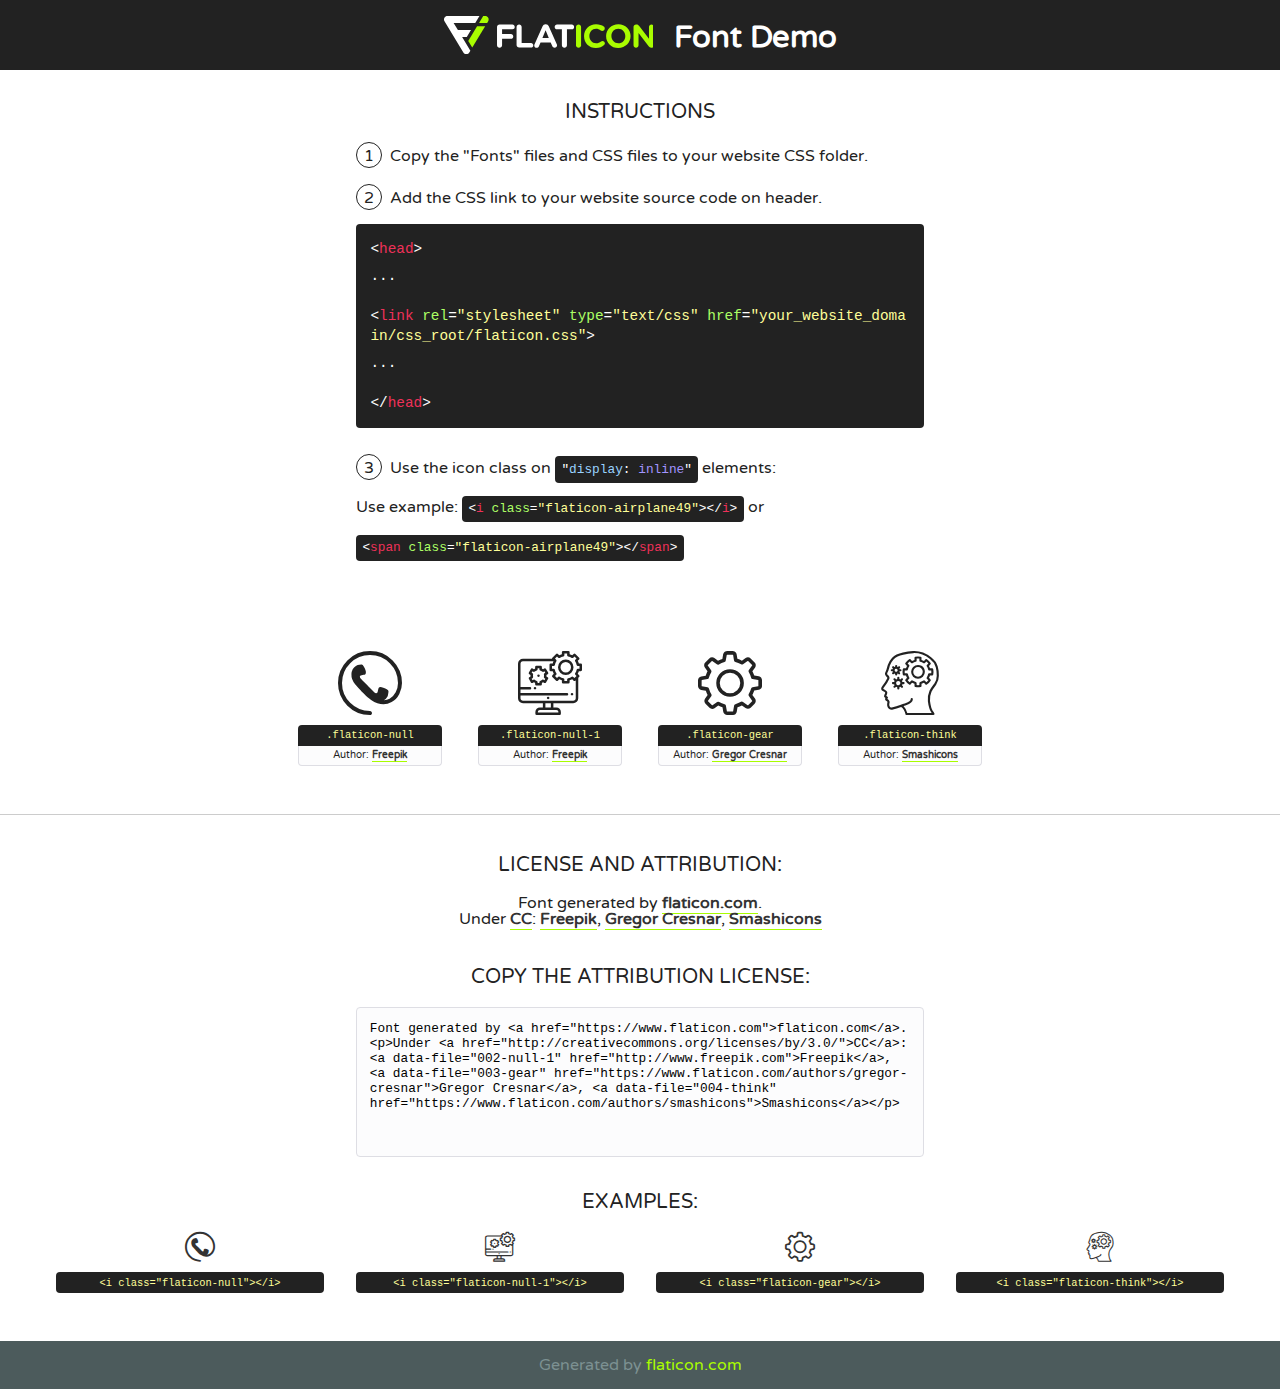
<file: frontend/main-site/assets/fonts/flaticon.html>
<!DOCTYPE html>
<!--
  Flaticon icon font: Flaticon
  Creation date: 02/06/2020 05:24
-->
<html>
<!DOCTYPE html>
<html>

<head>
    <title>Flaticon WebFont</title>
    <link href="http://fonts.googleapis.com/css?family=Varela+Round" rel="stylesheet" type="text/css" />
    <link rel="stylesheet" type="text/css" href="flaticon.css">
    <meta charset="UTF-8">
    <style>
    html, body, div, span, applet, object, iframe,
    h1, h2, h3, h4, h5, h6, p, blockquote, pre,
    a, abbr, acronym, address, big, cite, code,
    del, dfn, em, img, ins, kbd, q, s, samp,
    small, strike, strong, sub, sup, tt, var,
    b, u, i, center,
    dl, dt, dd, ol, ul, li,
    fieldset, form, label, legend,
    table, caption, tbody, tfoot, thead, tr, th, td,
    article, aside, canvas, details, embed, 
    figure, figcaption, footer, header, hgroup, 
    menu, nav, output, ruby, section, summary,
    time, mark, audio, video {
        margin: 0;
        padding: 0;
        border: 0;
        font-size: 100%;
        font: inherit;
        vertical-align: baseline;
    }
    /* HTML5 display-role reset for older browsers */
    article, aside, details, figcaption, figure, 
    footer, header, hgroup, menu, nav, section {
        display: block;
    }
    body {
        line-height: 1;
    }
    ol, ul {
        list-style: none;
    }
    blockquote, q {
        quotes: none;
    }
    blockquote:before, blockquote:after,
    q:before, q:after {
        content: '';
        content: none;
    }
    table {
        border-collapse: collapse;
        border-spacing: 0;
    }
    body {
        font-family: 'Varela Round', Helvetica, Arial, sans-serif;
        font-size: 16px;
        color: #222;
    }
    a {
        color: #333;
        border-bottom: 1px solid #a9fd00;
        font-weight: bold;
        text-decoration: none;
    }
    * {
        -moz-box-sizing: border-box;
        -webkit-box-sizing: border-box;
        box-sizing: border-box;
        margin: 0;
        padding: 0;
    }
    [class^="flaticon-"]:before, [class*=" flaticon-"]:before, [class^="flaticon-"]:after, [class*=" flaticon-"]:after {
        font-family: Flaticon;
        font-size: 30px;
        font-style: normal;
        margin-left: 20px;
        color: #333;
    }
    .wrapper {
        max-width: 600px;
        margin: auto;
        padding: 0 1em;
    }
    .title {
        font-size: 1.25em;
        text-align: center;
        margin-bottom: 1em;
        text-transform: uppercase;
    }
    header {
        text-align: center;
        background-color: #222;
        color: #fff;
        padding: 1em;
    }
    header .logo {
        width: 210px;
        height: 38px;
        display: inline-block;
        vertical-align: middle;
        margin-right: 1em;
        border: none;
    }
    header strong {
        font-size: 1.95em;
        font-weight: bold;
        vertical-align: middle;
        margin-top: 5px;
        display: inline-block;
    }
    .demo {
        margin: 2em auto;
        line-height: 1.25em;
    }
    .demo ul li {
        margin-bottom: 1em;
    }
    .demo ul li .num {
        color: #222;
        border-radius: 20px;
        display: inline-block;
        width: 26px;
        padding: 3px;
        height: 26px;
        text-align: center;
        margin-right: 0.5em;
        border: 1px solid #222;
    }
    .demo ul li code {
        background-color: #222;
        border-radius: 4px;
        padding: 0.25em 0.5em;
        display: inline-block;
        color: #fff;
        font-family: Consolas,Monaco,Lucida Console,Liberation Mono,DejaVu Sans Mono,Bitstream Vera Sans Mono,Courier New, monospace;
        font-weight: lighter;
        margin-top: 1em;
        font-size: 0.8em;
        word-break: break-all;
    }
    .demo ul li code.big {
        padding: 1em;
        font-size: 0.9em;
    }
    .demo ul li code .red {
        color: #EF3159;
    }
    .demo ul li code .green {
        color: #ACFF65;
    }
    .demo ul li code .yellow {
        color: #FFFF99;
    }
    .demo ul li code .blue {
        color: #99D3FF;
    }
    .demo ul li code .purple {
        color: #A295FF;
    }
    .demo ul li code .dots {
        margin-top: 0.5em;
        display: block;
    }
    #glyphs {
        border-bottom: 1px solid #ccc;
        padding: 2em 0;
        text-align: center;
    }
    .glyph {
        display: inline-block;
        width: 9em;
        margin: 1em;
        text-align: center;
        vertical-align: top;
        background: #FFF;
    }
    .glyph .glyph-icon {
        padding: 10px;
        display: block;
        font-family:"Flaticon";
        font-size: 64px;
        line-height: 1;
    }
    .glyph .glyph-icon:before {
        font-size: 64px;
        color: #222;
        margin-left: 0;
    }
    .class-name {
        font-size: 0.65em;
        background-color: #222;
        color: #fff;
        border-radius: 4px 4px 0 0;
        padding: 0.5em;
        color: #FFFF99;
        font-family: Consolas,Monaco,Lucida Console,Liberation Mono,DejaVu Sans Mono,Bitstream Vera Sans Mono,Courier New, monospace;
    }
    .author-name {
        font-size: 0.6em;
        background-color: #fcfcfd;
        border: 1px solid #DEDEE4;
        border-top: 0;
        border-radius: 0 0 4px 4px;
        padding: 0.5em;
    }
    .class-name:last-child {
        font-size: 10px;
        color:#888;
    }
    .class-name:last-child a {
        font-size: 10px;
        color:#555;
    }
    .class-name:last-child a:hover {
        color:#a9fd00;
    }
    .glyph > input {
        display: block;
        width: 100px;
        margin: 5px auto;
        text-align: center;
        font-size: 12px;
        cursor: text;
    }
    .glyph > input.icon-input {
        font-family:"Flaticon";
        font-size: 16px;
        margin-bottom: 10px;
    }
    .attribution .title {
        margin-top: 2em;
    }
    .attribution textarea {
        background-color: #fcfcfd;
        padding: 1em;
        border: none;
        box-shadow: none;
        border: 1px solid #DEDEE4;
        border-radius: 4px;
        resize: none;
        width: 100%;
        height: 150px;
        font-size: 0.8em;
        font-family: Consolas,Monaco,Lucida Console,Liberation Mono,DejaVu Sans Mono,Bitstream Vera Sans Mono,Courier New, monospace;
        -webkit-appearance: none;
    }
    .iconsuse {
        margin: 2em auto;
        text-align: center;
        max-width: 1200px;
    }
    .iconsuse:after {
        content: '';
        display: table;
        clear: both;
    }
    .iconsuse .image {
        float: left;
        width: 25%;
        padding: 0 1em;
    }
    .iconsuse .image p {
        margin-bottom: 1em;
    }
    .iconsuse .image span {
        display: block;
        font-size: 0.65em;
        background-color: #222;
        color: #fff;
        border-radius: 4px;
        padding: 0.5em;
        color: #FFFF99;
        margin-top: 1em;
        font-family: Consolas,Monaco,Lucida Console,Liberation Mono,DejaVu Sans Mono,Bitstream Vera Sans Mono,Courier New, monospace;
    }
    #footer {
        text-align: center;
        background-color: #4C5B5C;
        color: #7c9192;
        padding: 1em;
    }
    #footer a {
        border: none;
        color: #a9fd00;
        font-weight: normal;
    }
    @media (max-width: 960px) {
        .iconsuse .image {
            width: 50%;
        }
    }
    @media (max-width: 560px) {
        .iconsuse .image {
            width: 100%;
        }
    }
    </style>
</head>

<body class="characters-off">

    <header>
        <a href="https://www.flaticon.com" target="_blank" class="logo">
            <svg version="1.1" xmlns="http://www.w3.org/2000/svg" xmlns:xlink="http://www.w3.org/1999/xlink" xmlns:a="http://ns.adobe.com/AdobeSVGViewerExtensions/3.0/" viewBox="0 0 560.875 102.036" enable-background="new 0 0 560.875 102.036" xml:space="preserve">
                <defs>
                </defs>
                <g>
                    <g class="letters">
                        <path fill="#ffffff" d="M141.596,29.675c0-3.777,2.985-6.767,6.764-6.767h34.438c3.426,0,6.15,2.728,6.15,6.15
                        c0,3.43-2.724,6.149-6.15,6.149h-27.674v13.091h23.719c3.429,0,6.151,2.724,6.151,6.15c0,3.43-2.723,6.149-6.151,6.149h-23.719
                        v17.574c0,3.773-2.986,6.761-6.764,6.761c-3.779,0-6.764-2.989-6.764-6.761V29.675z"></path>
                        <path fill="#ffffff" d="M193.844,29.149c0-3.781,2.985-6.767,6.764-6.767c3.776,0,6.763,2.985,6.763,6.767v42.957h25.039
                        c3.426,0,6.149,2.726,6.149,6.153c0,3.425-2.723,6.15-6.149,6.15h-31.802c-3.779,0-6.764-2.986-6.764-6.768V29.149z"></path>
                        <path fill="#ffffff" d="M241.891,75.71l21.438-48.407c1.492-3.341,4.215-5.357,7.906-5.357h0.792
                        c3.686,0,6.323,2.017,7.815,5.357l21.439,48.407c0.436,0.967,0.701,1.845,0.701,2.723c0,3.602-2.809,6.501-6.414,6.501
                        c-3.161,0-5.269-1.845-6.499-4.655l-4.132-9.661h-27.059l-4.301,10.102c-1.144,2.631-3.426,4.214-6.237,4.214
                        c-3.517,0-6.24-2.81-6.24-6.325C241.1,77.64,241.451,76.677,241.891,75.71z M279.932,58.666l-8.521-20.297l-8.526,20.297H279.932
                        z"></path>
                        <path fill="#ffffff" d="M314.864,35.387H301.86c-3.429,0-6.239-2.813-6.239-6.238c0-3.429,2.811-6.24,6.239-6.24h39.533
                        c3.426,0,6.237,2.811,6.237,6.24c0,3.425-2.811,6.238-6.237,6.238h-13.001v42.785c0,3.773-2.99,6.761-6.764,6.761
                        c-3.779,0-6.764-2.989-6.764-6.761V35.387z"></path>
                        <path fill="#A9FD00" d="M352.615,29.149c0-3.781,2.985-6.767,6.767-6.767c3.774,0,6.761,2.985,6.761,6.767v49.024
                        c0,3.773-2.987,6.761-6.761,6.761c-3.781,0-6.767-2.989-6.767-6.761V29.149z"></path>
                        <path fill="#A9FD00" d="M374.132,53.836v-0.179c0-17.481,13.178-31.801,32.065-31.801c9.22,0,15.459,2.458,20.557,6.238
                        c1.402,1.054,2.637,2.985,2.637,5.357c0,3.692-2.985,6.59-6.681,6.59c-1.845,0-3.071-0.702-4.044-1.319
                        c-3.776-2.813-7.729-4.393-12.562-4.393c-10.364,0-17.831,8.611-17.831,19.154v0.173c0,10.542,7.291,19.329,17.831,19.329
                        c5.715,0,9.492-1.756,13.359-4.834c1.049-0.874,2.458-1.491,4.039-1.491c3.429,0,6.325,2.813,6.325,6.236
                        c0,2.106-1.056,3.78-2.282,4.834c-5.539,4.834-12.036,7.733-21.878,7.733C387.572,85.464,374.132,71.493,374.132,53.836z"></path>
                        <path fill="#A9FD00" d="M433.009,53.836v-0.179c0-17.481,13.79-31.801,32.766-31.801c18.981,0,32.592,14.143,32.592,31.628v0.173
                        c0,17.483-13.785,31.807-32.769,31.807C446.625,85.464,433.009,71.32,433.009,53.836z M484.224,53.836v-0.179
                        c0-10.539-7.725-19.326-18.626-19.326c-10.893,0-18.449,8.611-18.449,19.154v0.173c0,10.542,7.73,19.329,18.626,19.329
                        C476.676,72.986,484.224,64.378,484.224,53.836z"></path>
                        <path fill="#A9FD00" d="M506.233,29.321c0-3.774,2.99-6.763,6.767-6.763h1.401c3.252,0,5.183,1.583,7.029,3.953l26.093,34.265
                        V29.059c0-3.692,2.99-6.677,6.681-6.677c3.683,0,6.671,2.985,6.671,6.677v48.934c0,3.78-2.987,6.765-6.764,6.765h-0.436
                        c-3.257,0-5.188-1.581-7.034-3.953l-27.056-35.492v32.944c0,3.687-2.985,6.676-6.678,6.676c-3.683,0-6.673-2.989-6.673-6.676
                        V29.321z"></path>
                    </g>
                    <g class="insignia">
                        <path fill="#ffffff" d="M48.372,56.137h12.517l11.156-18.537H37.186L25.688,18.539h57.825L94.668,0H9.271
                        C5.925,0,2.842,1.801,1.198,4.716c-1.644,2.907-1.593,6.482,0.134,9.343l50.38,83.501c1.678,2.781,4.689,4.476,7.938,4.476
                        c3.246,0,6.257-1.695,7.935-4.476l2.898-4.804L48.372,56.137z"></path>
                        <g class="i">
                            <path fill="#A9FD00" d="M93.575,18.539h0.031v0.004l21.652,0.004l2.705-4.488c1.727-2.861,1.778-6.436,0.133-9.343
                            C116.454,1.801,113.371,0,110.026,0h-5.294L93.575,18.539z"></path>
                            <polygon fill="#A9FD00" points="88.291,27.356 64.725,66.486 75.519,84.404 109.942,27.356"></polygon>
                        </g>
                    </g>
                </g>
            </svg>
        </a>
        <strong>Font Demo</strong>
    </header>


    <section class="demo wrapper">

        <p class="title">Instructions</p>

        <ul>
            <li>
                <span class="num">1</span>Copy the "Fonts" files and CSS files to your website CSS folder.
            </li>
            <li>
                <span class="num">2</span>Add the CSS link to your website source code on header.
                <code class="big">
                    &lt;<span class="red">head</span>&gt;
                    <br/><span class="dots">...</span>
                    <br/>&lt;<span class="red">link</span> <span class="green">rel</span>=<span class="yellow">"stylesheet"</span> <span class="green">type</span>=<span class="yellow">"text/css"</span> <span class="green">href</span>=<span class="yellow">"your_website_domain/css_root/flaticon.css"</span>&gt;
                    <br/><span class="dots">...</span>
                    <br/>&lt;/<span class="red">head</span>&gt;
                </code>
            </li>

            <li>
                <p>
                    <span class="num">3</span>Use the icon class on <code>"<span class="blue">display</span>:<span class="purple"> inline</span>"</code> elements:
                    <br />
                    Use example: <code>&lt;<span class="red">i</span> <span class="green">class</span>=<span class="yellow">&quot;flaticon-airplane49&quot;</span>&gt;&lt;/<span class="red">i</span>&gt;</code> or <code>&lt;<span class="red">span</span> <span class="green">class</span>=<span class="yellow">&quot;flaticon-airplane49&quot;</span>&gt;&lt;/<span class="red">span</span>&gt;</code>
            </li>
        </ul>

    </section>




   <section id="glyphs">          
    
      
        <div class="glyph"><div class="glyph-icon flaticon-null"></div>
            <div class="class-name">.flaticon-null</div>
            <div class="author-name">Author: <a data-file="001-null" href="http://www.freepik.com">Freepik</a> </div> 
        </div>        
        
        <div class="glyph"><div class="glyph-icon flaticon-null-1"></div>
            <div class="class-name">.flaticon-null-1</div>
            <div class="author-name">Author: <a data-file="002-null-1" href="http://www.freepik.com">Freepik</a> </div> 
        </div>        
        
        <div class="glyph"><div class="glyph-icon flaticon-gear"></div>
            <div class="class-name">.flaticon-gear</div>
            <div class="author-name">Author: <a data-file="003-gear" href="https://www.flaticon.com/authors/gregor-cresnar">Gregor Cresnar</a> </div> 
        </div>        
        
        <div class="glyph"><div class="glyph-icon flaticon-think"></div>
            <div class="class-name">.flaticon-think</div>
            <div class="author-name">Author: <a data-file="004-think" href="https://www.flaticon.com/authors/smashicons">Smashicons</a> </div> 
        </div>        
        

    </section>



    <section class="attribution wrapper"   style="text-align:center;">

      <div class="title">License and attribution:</div><div class="attrDiv">Font generated by <a href="https://www.flaticon.com">flaticon.com</a>. <div><p>Under <a href="http://creativecommons.org/licenses/by/3.0/">CC</a>: <a data-file="002-null-1" href="http://www.freepik.com">Freepik</a>, <a data-file="003-gear" href="https://www.flaticon.com/authors/gregor-cresnar">Gregor Cresnar</a>, <a data-file="004-think" href="https://www.flaticon.com/authors/smashicons">Smashicons</a></p>  </div>
      </div>
      <div class="title">Copy the Attribution License:</div>

    <textarea onclick="this.focus();this.select();">Font generated by &lt;a href=&quot;https://www.flaticon.com&quot;&gt;flaticon.com&lt;/a&gt;. <p>Under <a href="http://creativecommons.org/licenses/by/3.0/">CC</a>: <a data-file="002-null-1" href="http://www.freepik.com">Freepik</a>, <a data-file="003-gear" href="https://www.flaticon.com/authors/gregor-cresnar">Gregor Cresnar</a>, <a data-file="004-think" href="https://www.flaticon.com/authors/smashicons">Smashicons</a></p>  
     </textarea>

    </section>

    <section class="iconsuse">

          <div class="title">Examples:</div>            
             
            <div class="image">
                <p>
                    <i class="glyph-icon flaticon-null"></i> 
                    <span>&lt;i class=&quot;flaticon-null&quot;&gt;&lt;/i&gt;</span>
                </p>
            </div>
            
            <div class="image">
                <p>
                    <i class="glyph-icon flaticon-null-1"></i> 
                    <span>&lt;i class=&quot;flaticon-null-1&quot;&gt;&lt;/i&gt;</span>
                </p>
            </div>
            
            <div class="image">
                <p>
                    <i class="glyph-icon flaticon-gear"></i> 
                    <span>&lt;i class=&quot;flaticon-gear&quot;&gt;&lt;/i&gt;</span>
                </p>
            </div>
            
            <div class="image">
                <p>
                    <i class="glyph-icon flaticon-think"></i> 
                    <span>&lt;i class=&quot;flaticon-think&quot;&gt;&lt;/i&gt;</span>
                </p>
            </div>
                       
        </div>
                            
    </section>

<div id="footer">
    <div>Generated by <a href="https://www.flaticon.com">flaticon.com</a>
    </div>
</div>



</body>
</html>
</file>
<file: frontend/main-site/assets/css/themify-icons.css>
@font-face {
	font-family: 'themify';
	src:url('../fonts/themify.eot?-fvbane');


	src:url('../fonts/themify.eot?#iefix-fvbane') format('embedded-opentype'),
		url('../fonts/themify.woff?-fvbane') format('woff'),
		url('../fonts/themify.ttf?-fvbane') format('truetype'),
		url('../fonts/themify.svg?-fvbane#themify') format('svg');
	font-weight: normal;
	font-style: normal;
}

[class^="ti-"], [class*=" ti-"] {
	font-family: 'themify';
	speak: none;
	font-style: normal;
	font-weight: normal;
	font-variant: normal;
	text-transform: none;
	line-height: 1;

	/* Better Font Rendering =========== */
	-webkit-font-smoothing: antialiased;
	-moz-osx-font-smoothing: grayscale;
}

.ti-wand:before {
	content: "\e600";
}
.ti-volume:before {
	content: "\e601";
}
.ti-user:before {
	content: "\e602";
}
.ti-unlock:before {
	content: "\e603";
}
.ti-unlink:before {
	content: "\e604";
}
.ti-trash:before {
	content: "\e605";
}
.ti-thought:before {
	content: "\e606";
}
.ti-target:before {
	content: "\e607";
}
.ti-tag:before {
	content: "\e608";
}
.ti-tablet:before {
	content: "\e609";
}
.ti-star:before {
	content: "\e60a";
}
.ti-spray:before {
	content: "\e60b";
}
.ti-signal:before {
	content: "\e60c";
}
.ti-shopping-cart:before {
	content: "\e60d";
}
.ti-shopping-cart-full:before {
	content: "\e60e";
}
.ti-settings:before {
	content: "\e60f";
}
.ti-search:before {
	content: "\e610";
}
.ti-zoom-in:before {
	content: "\e611";
}
.ti-zoom-out:before {
	content: "\e612";
}
.ti-cut:before {
	content: "\e613";
}
.ti-ruler:before {
	content: "\e614";
}
.ti-ruler-pencil:before {
	content: "\e615";
}
.ti-ruler-alt:before {
	content: "\e616";
}
.ti-bookmark:before {
	content: "\e617";
}
.ti-bookmark-alt:before {
	content: "\e618";
}
.ti-reload:before {
	content: "\e619";
}
.ti-plus:before {
	content: "\e61a";
}
.ti-pin:before {
	content: "\e61b";
}
.ti-pencil:before {
	content: "\e61c";
}
.ti-pencil-alt:before {
	content: "\e61d";
}
.ti-paint-roller:before {
	content: "\e61e";
}
.ti-paint-bucket:before {
	content: "\e61f";
}
.ti-na:before {
	content: "\e620";
}
.ti-mobile:before {
	content: "\e621";
}
.ti-minus:before {
	content: "\e622";
}
.ti-medall:before {
	content: "\e623";
}
.ti-medall-alt:before {
	content: "\e624";
}
.ti-marker:before {
	content: "\e625";
}
.ti-marker-alt:before {
	content: "\e626";
}
.ti-arrow-up:before {
	content: "\e627";
}
.ti-arrow-right:before {
	content: "\e628";
}
.ti-arrow-left:before {
	content: "\e629";
}
.ti-arrow-down:before {
	content: "\e62a";
}
.ti-lock:before {
	content: "\e62b";
}
.ti-location-arrow:before {
	content: "\e62c";
}
.ti-link:before {
	content: "\e62d";
}
.ti-layout:before {
	content: "\e62e";
}
.ti-layers:before {
	content: "\e62f";
}
.ti-layers-alt:before {
	content: "\e630";
}
.ti-key:before {
	content: "\e631";
}
.ti-import:before {
	content: "\e632";
}
.ti-image:before {
	content: "\e633";
}
.ti-heart:before {
	content: "\e634";
}
.ti-heart-broken:before {
	content: "\e635";
}
.ti-hand-stop:before {
	content: "\e636";
}
.ti-hand-open:before {
	content: "\e637";
}
.ti-hand-drag:before {
	content: "\e638";
}
.ti-folder:before {
	content: "\e639";
}
.ti-flag:before {
	content: "\e63a";
}
.ti-flag-alt:before {
	content: "\e63b";
}
.ti-flag-alt-2:before {
	content: "\e63c";
}
.ti-eye:before {
	content: "\e63d";
}
.ti-export:before {
	content: "\e63e";
}
.ti-exchange-vertical:before {
	content: "\e63f";
}
.ti-desktop:before {
	content: "\e640";
}
.ti-cup:before {
	content: "\e641";
}
.ti-crown:before {
	content: "\e642";
}
.ti-comments:before {
	content: "\e643";
}
.ti-comment:before {
	content: "\e644";
}
.ti-comment-alt:before {
	content: "\e645";
}
.ti-close:before {
	content: "\e646";
}
.ti-clip:before {
	content: "\e647";
}
.ti-angle-up:before {
	content: "\e648";
}
.ti-angle-right:before {
	content: "\e649";
}
.ti-angle-left:before {
	content: "\e64a";
}
.ti-angle-down:before {
	content: "\e64b";
}
.ti-check:before {
	content: "\e64c";
}
.ti-check-box:before {
	content: "\e64d";
}
.ti-camera:before {
	content: "\e64e";
}
.ti-announcement:before {
	content: "\e64f";
}
.ti-brush:before {
	content: "\e650";
}
.ti-briefcase:before {
	content: "\e651";
}
.ti-bolt:before {
	content: "\e652";
}
.ti-bolt-alt:before {
	content: "\e653";
}
.ti-blackboard:before {
	content: "\e654";
}
.ti-bag:before {
	content: "\e655";
}
.ti-move:before {
	content: "\e656";
}
.ti-arrows-vertical:before {
	content: "\e657";
}
.ti-arrows-horizontal:before {
	content: "\e658";
}
.ti-fullscreen:before {
	content: "\e659";
}
.ti-arrow-top-right:before {
	content: "\e65a";
}
.ti-arrow-top-left:before {
	content: "\e65b";
}
.ti-arrow-circle-up:before {
	content: "\e65c";
}
.ti-arrow-circle-right:before {
	content: "\e65d";
}
.ti-arrow-circle-left:before {
	content: "\e65e";
}
.ti-arrow-circle-down:before {
	content: "\e65f";
}
.ti-angle-double-up:before {
	content: "\e660";
}
.ti-angle-double-right:before {
	content: "\e661";
}
.ti-angle-double-left:before {
	content: "\e662";
}
.ti-angle-double-down:before {
	content: "\e663";
}
.ti-zip:before {
	content: "\e664";
}
.ti-world:before {
	content: "\e665";
}
.ti-wheelchair:before {
	content: "\e666";
}
.ti-view-list:before {
	content: "\e667";
}
.ti-view-list-alt:before {
	content: "\e668";
}
.ti-view-grid:before {
	content: "\e669";
}
.ti-uppercase:before {
	content: "\e66a";
}
.ti-upload:before {
	content: "\e66b";
}
.ti-underline:before {
	content: "\e66c";
}
.ti-truck:before {
	content: "\e66d";
}
.ti-timer:before {
	content: "\e66e";
}
.ti-ticket:before {
	content: "\e66f";
}
.ti-thumb-up:before {
	content: "\e670";
}
.ti-thumb-down:before {
	content: "\e671";
}
.ti-text:before {
	content: "\e672";
}
.ti-stats-up:before {
	content: "\e673";
}
.ti-stats-down:before {
	content: "\e674";
}
.ti-split-v:before {
	content: "\e675";
}
.ti-split-h:before {
	content: "\e676";
}
.ti-smallcap:before {
	content: "\e677";
}
.ti-shine:before {
	content: "\e678";
}
.ti-shift-right:before {
	content: "\e679";
}
.ti-shift-left:before {
	content: "\e67a";
}
.ti-shield:before {
	content: "\e67b";
}
.ti-notepad:before {
	content: "\e67c";
}
.ti-server:before {
	content: "\e67d";
}
.ti-quote-right:before {
	content: "\e67e";
}
.ti-quote-left:before {
	content: "\e67f";
}
.ti-pulse:before {
	content: "\e680";
}
.ti-printer:before {
	content: "\e681";
}
.ti-power-off:before {
	content: "\e682";
}
.ti-plug:before {
	content: "\e683";
}
.ti-pie-chart:before {
	content: "\e684";
}
.ti-paragraph:before {
	content: "\e685";
}
.ti-panel:before {
	content: "\e686";
}
.ti-package:before {
	content: "\e687";
}
.ti-music:before {
	content: "\e688";
}
.ti-music-alt:before {
	content: "\e689";
}
.ti-mouse:before {
	content: "\e68a";
}
.ti-mouse-alt:before {
	content: "\e68b";
}
.ti-money:before {
	content: "\e68c";
}
.ti-microphone:before {
	content: "\e68d";
}
.ti-menu:before {
	content: "\e68e";
}
.ti-menu-alt:before {
	content: "\e68f";
}
.ti-map:before {
	content: "\e690";
}
.ti-map-alt:before {
	content: "\e691";
}
.ti-loop:before {
	content: "\e692";
}
.ti-location-pin:before {
	content: "\e693";
}
.ti-list:before {
	content: "\e694";
}
.ti-light-bulb:before {
	content: "\e695";
}
.ti-Italic:before {
	content: "\e696";
}
.ti-info:before {
	content: "\e697";
}
.ti-infinite:before {
	content: "\e698";
}
.ti-id-badge:before {
	content: "\e699";
}
.ti-hummer:before {
	content: "\e69a";
}
.ti-home:before {
	content: "\e69b";
}
.ti-help:before {
	content: "\e69c";
}
.ti-headphone:before {
	content: "\e69d";
}
.ti-harddrives:before {
	content: "\e69e";
}
.ti-harddrive:before {
	content: "\e69f";
}
.ti-gift:before {
	content: "\e6a0";
}
.ti-game:before {
	content: "\e6a1";
}
.ti-filter:before {
	content: "\e6a2";
}
.ti-files:before {
	content: "\e6a3";
}
.ti-file:before {
	content: "\e6a4";
}
.ti-eraser:before {
	content: "\e6a5";
}
.ti-envelope:before {
	content: "\e6a6";
}
.ti-download:before {
	content: "\e6a7";
}
.ti-direction:before {
	content: "\e6a8";
}
.ti-direction-alt:before {
	content: "\e6a9";
}
.ti-dashboard:before {
	content: "\e6aa";
}
.ti-control-stop:before {
	content: "\e6ab";
}
.ti-control-shuffle:before {
	content: "\e6ac";
}
.ti-control-play:before {
	content: "\e6ad";
}
.ti-control-pause:before {
	content: "\e6ae";
}
.ti-control-forward:before {
	content: "\e6af";
}
.ti-control-backward:before {
	content: "\e6b0";
}
.ti-cloud:before {
	content: "\e6b1";
}
.ti-cloud-up:before {
	content: "\e6b2";
}
.ti-cloud-down:before {
	content: "\e6b3";
}
.ti-clipboard:before {
	content: "\e6b4";
}
.ti-car:before {
	content: "\e6b5";
}
.ti-calendar:before {
	content: "\e6b6";
}
.ti-book:before {
	content: "\e6b7";
}
.ti-bell:before {
	content: "\e6b8";
}
.ti-basketball:before {
	content: "\e6b9";
}
.ti-bar-chart:before {
	content: "\e6ba";
}
.ti-bar-chart-alt:before {
	content: "\e6bb";
}
.ti-back-right:before {
	content: "\e6bc";
}
.ti-back-left:before {
	content: "\e6bd";
}
.ti-arrows-corner:before {
	content: "\e6be";
}
.ti-archive:before {
	content: "\e6bf";
}
.ti-anchor:before {
	content: "\e6c0";
}
.ti-align-right:before {
	content: "\e6c1";
}
.ti-align-left:before {
	content: "\e6c2";
}
.ti-align-justify:before {
	content: "\e6c3";
}
.ti-align-center:before {
	content: "\e6c4";
}
.ti-alert:before {
	content: "\e6c5";
}
.ti-alarm-clock:before {
	content: "\e6c6";
}
.ti-agenda:before {
	content: "\e6c7";
}
.ti-write:before {
	content: "\e6c8";
}
.ti-window:before {
	content: "\e6c9";
}
.ti-widgetized:before {
	content: "\e6ca";
}
.ti-widget:before {
	content: "\e6cb";
}
.ti-widget-alt:before {
	content: "\e6cc";
}
.ti-wallet:before {
	content: "\e6cd";
}
.ti-video-clapper:before {
	content: "\e6ce";
}
.ti-video-camera:before {
	content: "\e6cf";
}
.ti-vector:before {
	content: "\e6d0";
}
.ti-themify-logo:before {
	content: "\e6d1";
}
.ti-themify-favicon:before {
	content: "\e6d2";
}
.ti-themify-favicon-alt:before {
	content: "\e6d3";
}
.ti-support:before {
	content: "\e6d4";
}
.ti-stamp:before {
	content: "\e6d5";
}
.ti-split-v-alt:before {
	content: "\e6d6";
}
.ti-slice:before {
	content: "\e6d7";
}
.ti-shortcode:before {
	content: "\e6d8";
}
.ti-shift-right-alt:before {
	content: "\e6d9";
}
.ti-shift-left-alt:before {
	content: "\e6da";
}
.ti-ruler-alt-2:before {
	content: "\e6db";
}
.ti-receipt:before {
	content: "\e6dc";
}
.ti-pin2:before {
	content: "\e6dd";
}
.ti-pin-alt:before {
	content: "\e6de";
}
.ti-pencil-alt2:before {
	content: "\e6df";
}
.ti-palette:before {
	content: "\e6e0";
}
.ti-more:before {
	content: "\e6e1";
}
.ti-more-alt:before {
	content: "\e6e2";
}
.ti-microphone-alt:before {
	content: "\e6e3";
}
.ti-magnet:before {
	content: "\e6e4";
}
.ti-line-double:before {
	content: "\e6e5";
}
.ti-line-dotted:before {
	content: "\e6e6";
}
.ti-line-dashed:before {
	content: "\e6e7";
}
.ti-layout-width-full:before {
	content: "\e6e8";
}
.ti-layout-width-default:before {
	content: "\e6e9";
}
.ti-layout-width-default-alt:before {
	content: "\e6ea";
}
.ti-layout-tab:before {
	content: "\e6eb";
}
.ti-layout-tab-window:before {
	content: "\e6ec";
}
.ti-layout-tab-v:before {
	content: "\e6ed";
}
.ti-layout-tab-min:before {
	content: "\e6ee";
}
.ti-layout-slider:before {
	content: "\e6ef";
}
.ti-layout-slider-alt:before {
	content: "\e6f0";
}
.ti-layout-sidebar-right:before {
	content: "\e6f1";
}
.ti-layout-sidebar-none:before {
	content: "\e6f2";
}
.ti-layout-sidebar-left:before {
	content: "\e6f3";
}
.ti-layout-placeholder:before {
	content: "\e6f4";
}
.ti-layout-menu:before {
	content: "\e6f5";
}
.ti-layout-menu-v:before {
	content: "\e6f6";
}
.ti-layout-menu-separated:before {
	content: "\e6f7";
}
.ti-layout-menu-full:before {
	content: "\e6f8";
}
.ti-layout-media-right-alt:before {
	content: "\e6f9";
}
.ti-layout-media-right:before {
	content: "\e6fa";
}
.ti-layout-media-overlay:before {
	content: "\e6fb";
}
.ti-layout-media-overlay-alt:before {
	content: "\e6fc";
}
.ti-layout-media-overlay-alt-2:before {
	content: "\e6fd";
}
.ti-layout-media-left-alt:before {
	content: "\e6fe";
}
.ti-layout-media-left:before {
	content: "\e6ff";
}
.ti-layout-media-center-alt:before {
	content: "\e700";
}
.ti-layout-media-center:before {
	content: "\e701";
}
.ti-layout-list-thumb:before {
	content: "\e702";
}
.ti-layout-list-thumb-alt:before {
	content: "\e703";
}
.ti-layout-list-post:before {
	content: "\e704";
}
.ti-layout-list-large-image:before {
	content: "\e705";
}
.ti-layout-line-solid:before {
	content: "\e706";
}
.ti-layout-grid4:before {
	content: "\e707";
}
.ti-layout-grid3:before {
	content: "\e708";
}
.ti-layout-grid2:before {
	content: "\e709";
}
.ti-layout-grid2-thumb:before {
	content: "\e70a";
}
.ti-layout-cta-right:before {
	content: "\e70b";
}
.ti-layout-cta-left:before {
	content: "\e70c";
}
.ti-layout-cta-center:before {
	content: "\e70d";
}
.ti-layout-cta-btn-right:before {
	content: "\e70e";
}
.ti-layout-cta-btn-left:before {
	content: "\e70f";
}
.ti-layout-column4:before {
	content: "\e710";
}
.ti-layout-column3:before {
	content: "\e711";
}
.ti-layout-column2:before {
	content: "\e712";
}
.ti-layout-accordion-separated:before {
	content: "\e713";
}
.ti-layout-accordion-merged:before {
	content: "\e714";
}
.ti-layout-accordion-list:before {
	content: "\e715";
}
.ti-ink-pen:before {
	content: "\e716";
}
.ti-info-alt:before {
	content: "\e717";
}
.ti-help-alt:before {
	content: "\e718";
}
.ti-headphone-alt:before {
	content: "\e719";
}
.ti-hand-point-up:before {
	content: "\e71a";
}
.ti-hand-point-right:before {
	content: "\e71b";
}
.ti-hand-point-left:before {
	content: "\e71c";
}
.ti-hand-point-down:before {
	content: "\e71d";
}
.ti-gallery:before {
	content: "\e71e";
}
.ti-face-smile:before {
	content: "\e71f";
}
.ti-face-sad:before {
	content: "\e720";
}
.ti-credit-card:before {
	content: "\e721";
}
.ti-control-skip-forward:before {
	content: "\e722";
}
.ti-control-skip-backward:before {
	content: "\e723";
}
.ti-control-record:before {
	content: "\e724";
}
.ti-control-eject:before {
	content: "\e725";
}
.ti-comments-smiley:before {
	content: "\e726";
}
.ti-brush-alt:before {
	content: "\e727";
}
.ti-youtube:before {
	content: "\e728";
}
.ti-vimeo:before {
	content: "\e729";
}
.ti-twitter:before {
	content: "\e72a";
}
.ti-time:before {
	content: "\e72b";
}
.ti-tumblr:before {
	content: "\e72c";
}
.ti-skype:before {
	content: "\e72d";
}
.ti-share:before {
	content: "\e72e";
}
.ti-share-alt:before {
	content: "\e72f";
}
.ti-rocket:before {
	content: "\e730";
}
.ti-pinterest:before {
	content: "\e731";
}
.ti-new-window:before {
	content: "\e732";
}
.ti-microsoft:before {
	content: "\e733";
}
.ti-list-ol:before {
	content: "\e734";
}
.ti-linkedin:before {
	content: "\e735";
}
.ti-layout-sidebar-2:before {
	content: "\e736";
}
.ti-layout-grid4-alt:before {
	content: "\e737";
}
.ti-layout-grid3-alt:before {
	content: "\e738";
}
.ti-layout-grid2-alt:before {
	content: "\e739";
}
.ti-layout-column4-alt:before {
	content: "\e73a";
}
.ti-layout-column3-alt:before {
	content: "\e73b";
}
.ti-layout-column2-alt:before {
	content: "\e73c";
}
.ti-instagram:before {
	content: "\e73d";
}
.ti-google:before {
	content: "\e73e";
}
.ti-github:before {
	content: "\e73f";
}
.ti-flickr:before {
	content: "\e740";
}
.ti-facebook:before {
	content: "\e741";
}
.ti-dropbox:before {
	content: "\e742";
}
.ti-dribbble:before {
	content: "\e743";
}
.ti-apple:before {
	content: "\e744";
}
.ti-android:before {
	content: "\e745";
}
.ti-save:before {
	content: "\e746";
}
.ti-save-alt:before {
	content: "\e747";
}
.ti-yahoo:before {
	content: "\e748";
}
.ti-wordpress:before {
	content: "\e749";
}
.ti-vimeo-alt:before {
	content: "\e74a";
}
.ti-twitter-alt:before {
	content: "\e74b";
}
.ti-tumblr-alt:before {
	content: "\e74c";
}
.ti-trello:before {
	content: "\e74d";
}
.ti-stack-overflow:before {
	content: "\e74e";
}
.ti-soundcloud:before {
	content: "\e74f";
}
.ti-sharethis:before {
	content: "\e750";
}
.ti-sharethis-alt:before {
	content: "\e751";
}
.ti-reddit:before {
	content: "\e752";
}
.ti-pinterest-alt:before {
	content: "\e753";
}
.ti-microsoft-alt:before {
	content: "\e754";
}
.ti-linux:before {
	content: "\e755";
}
.ti-jsfiddle:before {
	content: "\e756";
}
.ti-joomla:before {
	content: "\e757";
}
.ti-html5:before {
	content: "\e758";
}
.ti-flickr-alt:before {
	content: "\e759";
}
.ti-email:before {
	content: "\e75a";
}
.ti-drupal:before {
	content: "\e75b";
}
.ti-dropbox-alt:before {
	content: "\e75c";
}
.ti-css3:before {
	content: "\e75d";
}
.ti-rss:before {
	content: "\e75e";
}
.ti-rss-alt:before {
	content: "\e75f";
}
</file>
<file: frontend/main-site/assets/css/nice-select.css>
.nice-select {
  -webkit-tap-highlight-color: transparent;
  background-color: #fff;
  border-radius: 5px;
  border: solid 1px #e8e8e8;
  box-sizing: border-box;
  clear: both;
  cursor: pointer;
  display: block;
  float: left;
  font-family: inherit;
  font-size: 14px;
  font-weight: normal;
  height: 42px;
  line-height: 40px;
  outline: none;
  padding-left: 18px;
  padding-right: 30px;
  position: relative;
  text-align: left !important;
  -webkit-transition: all 0.2s ease-in-out;
  transition: all 0.2s ease-in-out;
  -webkit-user-select: none;
     -moz-user-select: none;
      -ms-user-select: none;
          user-select: none;
  white-space: nowrap;
  width: auto; }
  .nice-select:hover {
    border-color: #dbdbdb; }
  .nice-select:active, .nice-select.open, .nice-select:focus {
    border-color: #999; }
  .nice-select:after {
    border-bottom: 2px solid #999;
    border-right: 2px solid #999;
    content: '';
    display: block;
    height: 5px;
    margin-top: -4px;
    pointer-events: none;
    position: absolute;
    right: 12px;
    top: 50%;
    -webkit-transform-origin: 66% 66%;
        -ms-transform-origin: 66% 66%;
            transform-origin: 66% 66%;
    -webkit-transform: rotate(45deg);
        -ms-transform: rotate(45deg);
            transform: rotate(45deg);
    -webkit-transition: all 0.15s ease-in-out;
    transition: all 0.15s ease-in-out;
    width: 5px; }
  .nice-select.open:after {
    -webkit-transform: rotate(-135deg);
        -ms-transform: rotate(-135deg);
            transform: rotate(-135deg); }
  .nice-select.open .list {
    opacity: 1;
    pointer-events: auto;
    -webkit-transform: scale(1) translateY(0);
        -ms-transform: scale(1) translateY(0);
            transform: scale(1) translateY(0); }
  .nice-select.disabled {
    border-color: #ededed;
    color: #999;
    pointer-events: none; }
    .nice-select.disabled:after {
      border-color: #cccccc; }
  .nice-select.wide {
    width: 100%; }
    .nice-select.wide .list {
      left: 0 !important;
      right: 0 !important; }
  .nice-select.right {
    float: right; }
    .nice-select.right .list {
      left: auto;
      right: 0; }
  .nice-select.small {
    font-size: 12px;
    height: 36px;
    line-height: 34px; }
    .nice-select.small:after {
      height: 4px;
      width: 4px; }
    .nice-select.small .option {
      line-height: 34px;
      min-height: 34px; }
  .nice-select .list {
    background-color: #fff;
    border-radius: 5px;
    box-shadow: 0 0 0 1px rgba(68, 68, 68, 0.11);
    box-sizing: border-box;
    margin-top: 4px;
    opacity: 0;
    overflow: hidden;
    padding: 0;
    pointer-events: none;
    position: absolute;
    top: 100%;
    left: 0;
    -webkit-transform-origin: 50% 0;
        -ms-transform-origin: 50% 0;
            transform-origin: 50% 0;
    -webkit-transform: scale(0.75) translateY(-21px);
        -ms-transform: scale(0.75) translateY(-21px);
            transform: scale(0.75) translateY(-21px);
    -webkit-transition: all 0.2s cubic-bezier(0.5, 0, 0, 1.25), opacity 0.15s ease-out;
    transition: all 0.2s cubic-bezier(0.5, 0, 0, 1.25), opacity 0.15s ease-out;
    z-index: 9; }
    .nice-select .list:hover .option:not(:hover) {
      background-color: transparent !important; }
  .nice-select .option {
    cursor: pointer;
    font-weight: 400;
    line-height: 40px;
    list-style: none;
    min-height: 40px;
    outline: none;
    padding-left: 18px;
    padding-right: 29px;
    text-align: left;
    -webkit-transition: all 0.2s;
    transition: all 0.2s; }
    .nice-select .option:hover, .nice-select .option.focus, .nice-select .option.selected.focus {
      background-color: #f6f6f6; }
    .nice-select .option.selected {
      font-weight: bold; }
    .nice-select .option.disabled {
      background-color: transparent;
      color: #999;
      cursor: default; }

.no-csspointerevents .nice-select .list {
  display: none; }

.no-csspointerevents .nice-select.open .list {
  display: block; }
</file>
<file: frontend/main-site/assets/css/style.css>
@import url("https://fonts.googleapis.com/css2?family=Josefin+Sans:wght@300;400;500;600;700&family=Mulish:wght@400;500;600;700&display=swap");
.white-bg {
  background: #ffffff;
}
.gray-bg {
  background: #f5f5f5;
}
.gray-bg {
  background: #f7f7fd;
}
.white-bg {
  background: #fff;
}
.black-bg {
  background: #080567;
}
.theme-bg {
  background: #00021f;
}
.brand-bg {
  background: #f1f4fa;
}
.testimonial-bg {
  background: #f9fafc;
}
.white-color {
  color: #fff;
}
.black-color {
  color: #080567;
}
.theme-color {
  color: #080567;
}
.boxed-btn {
  background: #fff;
  color: #080567 !important;
  display: inline-block;
  padding: 18px 44px;
  font-family: "Josefin Sans", sans-serif;
  font-size: 14px;
  font-weight: 400;
  border: 0;
  border: 1px solid #080567;
  letter-spacing: 3px;
  text-align: center;
  color: #080567;
  text-transform: uppercase;
  cursor: pointer;
}
.boxed-btn:hover {
  background: #080567;
  color: #fff !important;
  border: 1px solid #080567;
}
.boxed-btn:focus {
  outline: none;
}
.boxed-btn.large-width {
  width: 220px;
}
[data-overlay] {
  position: relative;
  background-size: cover;
  background-repeat: no-repeat;
  background-position: center center;
}
[data-overlay]::before {
  position: absolute;
  left: 0;
  top: 0;
  right: 0;
  bottom: 0;
  content: "";
}
[data-opacity="1"]::before {
  opacity: 0.1;
}
[data-opacity="2"]::before {
  opacity: 0.2;
}
[data-opacity="3"]::before {
  opacity: 0.3;
}
[data-opacity="4"]::before {
  opacity: 0.4;
}
[data-opacity="5"]::before {
  opacity: 0.5;
}
[data-opacity="6"]::before {
  opacity: 0.6;
}
[data-opacity="7"]::before {
  opacity: 0.7;
}
[data-opacity="8"]::before {
  opacity: 0.8;
}
[data-opacity="9"]::before {
  opacity: 0.9;
}
body {
  font-family: "Mulish", sans-serif;
  font-weight: normal;
  font-style: normal;
  font-size: 16px;
}
h1,
h2,
h3,
h4,
h5,
h6 {
  font-family: "Josefin Sans", sans-serif;
  color: #4255a4;
  margin-top: 0px;
  font-style: normal;
  font-weight: 400;
  text-transform: normal;
}
p {
  font-family: "Mulish", sans-serif;
  color: #10285d;
  font-size: 16px;
  line-height: 30px;
  margin-bottom: 15px;
  font-weight: normal;
}
.bg-img-1 {
  background-image: url(../img/slider/slider-img-1.jpg);
}
.bg-img-2 {
  background-image: url(../img/background-img/bg-img-2.jpg);
}
.cta-bg-1 {
  background-image: url(../img/background-img/bg-img-3.jpg);
}
.img {
  max-width: 100%;
  -webkit-transition: 0.3s;
  -moz-transition: 0.3s;
  -o-transition: 0.3s;
  transition: 0.3s;
}
.f-left {
  float: left;
}
.f-right {
  float: right;
}
.fix {
  overflow: hidden;
}
.clear {
  clear: both;
}
a,
.button {
  -webkit-transition: 0.3s;
  -moz-transition: 0.3s;
  -o-transition: 0.3s;
  transition: 0.3s;
}
a:focus,
.button:focus {
  text-decoration: none;
  outline: none;
}
a {
  color: #635c5c;
}
a:hover {
  color: #fff;
}
a:focus,
a:hover,
.portfolio-cat a:hover,
.footer -menu li a:hover {
  text-decoration: none;
}
a,
button {
  color: #fff;
  outline: medium none;
}
button:focus,
input:focus,
input:focus,
textarea,
textarea:focus {
  outline: 0;
}
.uppercase {
  text-transform: uppercase;
}
input:focus::-moz-placeholder {
  opacity: 0;
  -webkit-transition: 0.4s;
  -o-transition: 0.4s;
  transition: 0.4s;
}
.capitalize {
  text-transform: capitalize;
}
h1 a,
h2 a,
h3 a,
h4 a,
h5 a,
h6 a {
  color: inherit;
}
ul {
  margin: 0px;
  padding: 0px;
}
li {
  list-style: none;
}
hr {
  border-bottom: 1px solid #eceff8;
  border-top: 0 none;
  margin: 30px 0;
  padding: 0;
}
.overlay1 {
  position: relative;
  z-index: 1;
}
.overlay1::before {
  position: absolute;
  content: "";
  background-color: rgba(0, 1, 2, 0.5);
  width: 100%;
  height: 100%;
  left: 0;
  top: 0;
  bottom: 0;
  right: 0;
  z-index: 0;
  background-repeat: no-repeat;
  border-radius: 10px 10px 0 0;
}
.section-padding {
  padding-top: 120px;
  padding-bottom: 120px;
}
.separator {
  border-top: 1px solid #f2f2f2;
}
.mb-90 {
  margin-bottom: 90px;
}
@media (max-width: 767px) {
  .mb-90 {
    margin-bottom: 30px;
  }
}
@media (min-width: 768px) and (max-width: 991px) {
  .mb-90 {
    margin-bottom: 45px;
  }
}
.owl-carousel .owl-nav div {
  background: rgba(255, 255, 255, 0.8) none repeat scroll 0 0;
  height: 40px;
  left: 20px;
  line-height: 40px;
  font-size: 22px;
  color: #646464;
  opacity: 1;
  visibility: visible;
  position: absolute;
  text-align: center;
  top: 50%;
  transform: translateY(-50%);
  transition: all 0.3s ease 0s;
  width: 40px;
}
.owl-carousel .owl-nav div.owl-next {
  left: auto;
  right: -30px;
}
.owl-carousel .owl-nav div.owl-next i {
  position: relative;
  right: 0;
  top: 1px;
}
.owl-carousel .owl-nav div.owl-prev i {
  position: relative;
  right: 1px;
  top: 0px;
}
.owl-carousel:hover .owl-nav div {
  opacity: 1;
  visibility: visible;
}
.owl-carousel:hover .owl-nav div:hover {
  color: #fff;
  background: #ff3500;
}
.btn {
  background: #ffffff;
  font-family: "Josefin Sans", sans-serif;
  text-transform: capitalize;
  padding: 25px 38px !important;
  color: #000000;
  cursor: pointer;
  display: inline-blockc !important;
  font-size: 16px;
  font-weight: 600;
  border-radius: 5px;
  line-height: 1;
  -moz-user-select: none;
  letter-spacing: 1px;
  line-height: 0;
  margin-bottom: 0;
  cursor: pointer;
  transition: color 0.4s linear;
  position: relative;
  z-index: 1;
  border: 0;
  overflow: hidden;
  margin: 0;
  display: inline-block !important;
}
.btn::before {
  content: "";
  position: absolute;
  left: 0;
  top: 0;
  width: 101%;
  height: 101%;
  background: #ff9f67;
  z-index: 1;
  border-radius: 5px;
  transition: transform 0.5s;
  transition-timing-function: ease;
  transform-origin: 0 0;
  transition-timing-function: cubic-bezier(0.5, 1.6, 0.4, 0.7);
  transform: scaleX(0);
  border-radius: 0px;
}
.btn:hover {
  background-position: right;
}
.btn:hover::before {
  transform: scaleX(1);
  color: #fff !important;
  z-index: -1;
}
.btn:hover.btn3 {
  background-position: right;
  border: 1px solid transparent;
}
.btn.btn3 {
  background: white;
  border: 1px solid #fff;
  margin-left: 20px;
  color: #fff;
  padding: 25px 30px !important;
}
.btn.btn3::before {
  border: 1px solid transparent;
  background: transparent;
}
.btn.btn3:hover::before {
  background: #ff9f67;
  border: 1px solid transparent;
}
@media only screen and (min-width: 768px) and (max-width: 991px) {
  .btn.btn3 {
    margin-left: 0px !important;
  }
}
@media only screen and (min-width: 576px) and (max-width: 767px) {
  .btn.btn3 {
    margin-left: 0px !important;
  }
}
@media (max-width: 575px) {
  .btn.btn3 {
    margin-left: 0px !important;
  }
}
.btn.focus,
.btn:focus {
  outline: 0;
  box-shadow: none;
}
.about-btn {
  padding: 19px 97px 19px 20px;
}
.header-btn {
  padding: 30px 57px;
}
.hero-btn {
  padding: 30px 29px;
}
.white-btn {
  padding: 30px 39px;
  background: #fff;
  color: #072366 !important;
}
.white-btn::before {
  background: #080567;
  color: #fff !important;
}
.black-btn {
  padding: 14px 35px;
  background: #000;
}
.black-btn::before {
  background: #331391;
}
.cal-btn i {
  color: #09cc7f !important;
  font-size: 31px;
  font-weight: 300;
  margin-right: 10px;
}
.cal-btn > p {
  color: #072366 !important;
  font-weight: 700;
  font-size: 16px;
  display: inline-block;
  margin: 0 !important;
  position: relative;
  top: -7px;
}
.submit-btn2 {
  background: #ff9f67;
  width: 100%;
  height: 60px;
  padding: 10px 20px;
  border: 0;
  color: #fff;
  text-transform: capitalize;
  cursor: pointer;
  font-size: 16px;
  border-radius: 0px;
}
.btn2 {
  padding: 15px 65px 20px 31px;
  text-transform: capitalize;
  border-radius: 0px;
  cursor: pointer;
  color: #ff3514;
  display: inline-block;
  font-size: 16px;
  box-shadow: 0px 7px 21px 0px rgba(0, 0, 0, 0.12);
  border: 1px solid #ff3514;
  background: none;
}
.border-btn {
  border: 1px solid #ff9f67;
  color: #ff9f67;
  font-family: "Josefin Sans", sans-serif;
  background: none;
  border-radius: 5px;
  text-transform: capitalize;
  padding: 17px 42px;
  -moz-user-select: none;
  cursor: pointer;
  display: inline-block;
  font-size: 16px;
  font-weight: 500;
  letter-spacing: 1px;
  margin-bottom: 0;
  position: relative;
  transition: color 0.4s linear;
  position: relative;
  overflow: hidden;
  margin: 0;
}
.border-btn i {
  font-size: 16px;
  margin-right: 10px;
  color: #080567;
  -webkit-transition: 0.3s;
  -moz-transition: 0.3s;
  -o-transition: 0.3s;
  transition: 0.3s;
}
.border-btn::before {
  border: 1px solid transparent;
  content: "";
  position: absolute;
  left: 0;
  top: 0;
  width: 101%;
  height: 101%;
  background: #ff9f67;
  z-index: -1;
  transition: transform 0.5s;
  transition-timing-function: ease;
  transform-origin: 0 0;
  transition-timing-function: cubic-bezier(0.5, 1.6, 0.4, 0.7);
  transform: scaleY(0);
  border-radius: 0;
}
.border-btn:hover::before {
  transform: scaleY(1);
  border: 1px solid transparent;
  color: #fff;
}
.border-btn.border-btn2 {
  width: 100%;
  text-align: center;
  border: 1px solid #e2e4ff;
  color: #4255a4;
}
.border-btn.border-btn2:hover {
  color: #fff;
}
.border-btn2 {
  width: 100%;
}
.section-over1 {
  position: relative;
  z-index: 1;
}
.section-over1::before {
  position: absolute;
  content: "";
  background-color: rgba(6, 7, 6, 0.6);
  width: 100%;
  height: 100%;
  left: 0;
  top: 0;
  bottom: 0;
  right: 0;
  z-index: -1;
  background-repeat: no-repeat;
}
.breadcrumb > .active {
  color: #888;
}
#scrollUp,
#back-top {
  background: #080567;
  height: 50px;
  width: 50px;
  right: 31px;
  bottom: 18px;
  position: fixed;
  color: #fff;
  font-size: 20px;
  text-align: center;
  border-radius: 50%;
  line-height: 48px;
  border: 2px solid transparent;
  box-shadow: 0 0 10px 3px rgba(108, 98, 98, 0.2);
}
@media (max-width: 575px) {
  #scrollUp,
  #back-top {
    right: 16px;
  }
}
#scrollUp a i,
#back-top a i {
  display: block;
  line-height: 50px;
}
#scrollUp:hover {
  color: #fff;
}
.all-btn {
  color: #080567;
  text-decoration: underline;
  font-size: 16px;
}
.all-btn:hover {
  color: #080567;
  text-decoration: underline;
  letter-spacing: 1px;
}
.sticky-bar {
  left: 0;
  margin: auto;
  position: fixed;
  top: 0;
  width: 100%;
  -webkit-box-shadow: 0 10px 15px rgba(25, 25, 25, 0.1);
  box-shadow: 0 10px 15px rgba(25, 25, 25, 0.1);
  z-index: 9999;
  -webkit-animation: 300ms ease-in-out 0s normal none 1 running fadeInDown;
  animation: 300ms ease-in-out 0s normal none 1 running fadeInDown;
  -webkit-box-shadow: 0 10px 15px rgba(25, 25, 25, 0.1);
  background: #fff;
}
.mt-5 {
  margin-top: 5px;
}
.mt-10 {
  margin-top: 10px;
}
.mt-15 {
  margin-top: 15px;
}
.mt-20 {
  margin-top: 20px;
}
.mt-25 {
  margin-top: 25px;
}
.mt-30 {
  margin-top: 30px;
}
.mt-35 {
  margin-top: 35px;
}
.mt-40 {
  margin-top: 40px;
}
.mt-45 {
  margin-top: 45px;
}
.mt-50 {
  margin-top: 50px;
}
.mt-55 {
  margin-top: 55px;
}
.mt-60 {
  margin-top: 60px;
}
.mt-65 {
  margin-top: 65px;
}
.mt-70 {
  margin-top: 70px;
}
.mt-75 {
  margin-top: 75px;
}
.mt-80 {
  margin-top: 80px;
}
.mt-85 {
  margin-top: 85px;
}
.mt-90 {
  margin-top: 90px;
}
.mt-95 {
  margin-top: 95px;
}
.mt-100 {
  margin-top: 100px;
}
.mt-105 {
  margin-top: 105px;
}
.mt-110 {
  margin-top: 110px;
}
.mt-115 {
  margin-top: 115px;
}
.mt-120 {
  margin-top: 120px;
}
.mt-125 {
  margin-top: 125px;
}
.mt-130 {
  margin-top: 130px;
}
.mt-135 {
  margin-top: 135px;
}
.mt-140 {
  margin-top: 140px;
}
.mt-145 {
  margin-top: 145px;
}
.mt-150 {
  margin-top: 150px;
}
.mt-155 {
  margin-top: 155px;
}
.mt-160 {
  margin-top: 160px;
}
.mt-165 {
  margin-top: 165px;
}
.mt-170 {
  margin-top: 170px;
}
.mt-175 {
  margin-top: 175px;
}
.mt-180 {
  margin-top: 180px;
}
.mt-185 {
  margin-top: 185px;
}
.mt-190 {
  margin-top: 190px;
}
.mt-195 {
  margin-top: 195px;
}
.mt-200 {
  margin-top: 200px;
}
.mb-5 {
  margin-bottom: 5px;
}
.mb-10 {
  margin-bottom: 10px;
}
.mb-15 {
  margin-bottom: 15px;
}
.mb-20 {
  margin-bottom: 20px;
}
.mb-25 {
  margin-bottom: 25px;
}
.mb-30 {
  margin-bottom: 30px;
}
.mb-35 {
  margin-bottom: 35px;
}
.mb-40 {
  margin-bottom: 40px;
}
.mb-45 {
  margin-bottom: 45px;
}
.mb-50 {
  margin-bottom: 50px;
}
.mb-55 {
  margin-bottom: 55px;
}
.mb-60 {
  margin-bottom: 60px;
}
.mb-65 {
  margin-bottom: 65px;
}
.mb-70 {
  margin-bottom: 70px;
}
.mb-75 {
  margin-bottom: 75px;
}
.mb-80 {
  margin-bottom: 80px;
}
.mb-85 {
  margin-bottom: 85px;
}
.mb-90 {
  margin-bottom: 90px;
}
.mb-95 {
  margin-bottom: 95px;
}
.mb-100 {
  margin-bottom: 100px;
}
.mb-105 {
  margin-bottom: 105px;
}
.mb-110 {
  margin-bottom: 110px;
}
.mb-115 {
  margin-bottom: 115px;
}
.mb-120 {
  margin-bottom: 120px;
}
.mb-125 {
  margin-bottom: 125px;
}
.mb-130 {
  margin-bottom: 130px;
}
.mb-135 {
  margin-bottom: 135px;
}
.mb-140 {
  margin-bottom: 140px;
}
.mb-145 {
  margin-bottom: 145px;
}
.mb-150 {
  margin-bottom: 150px;
}
.mb-155 {
  margin-bottom: 155px;
}
.mb-160 {
  margin-bottom: 160px;
}
.mb-165 {
  margin-bottom: 165px;
}
.mb-170 {
  margin-bottom: 170px;
}
.mb-175 {
  margin-bottom: 175px;
}
.mb-180 {
  margin-bottom: 180px;
}
.mb-185 {
  margin-bottom: 185px;
}
.mb-190 {
  margin-bottom: 190px;
}
.mb-195 {
  margin-bottom: 195px;
}
.mb-200 {
  margin-bottom: 200px;
}
.ml-5 {
  margin-left: 5px;
}
.ml-10 {
  margin-left: 10px;
}
.ml-15 {
  margin-left: 15px;
}
.ml-20 {
  margin-left: 20px;
}
.ml-25 {
  margin-left: 25px;
}
.ml-30 {
  margin-left: 30px;
}
.ml-35 {
  margin-left: 35px;
}
.ml-40 {
  margin-left: 40px;
}
.ml-45 {
  margin-left: 45px;
}
.ml-50 {
  margin-left: 50px;
}
.ml-55 {
  margin-left: 55px;
}
.ml-60 {
  margin-left: 60px;
}
.ml-65 {
  margin-left: 65px;
}
.ml-70 {
  margin-left: 70px;
}
.ml-75 {
  margin-left: 75px;
}
.ml-80 {
  margin-left: 80px;
}
.ml-85 {
  margin-left: 85px;
}
.ml-90 {
  margin-left: 90px;
}
.ml-95 {
  margin-left: 95px;
}
.ml-100 {
  margin-left: 100px;
}
.ml-105 {
  margin-left: 105px;
}
.ml-110 {
  margin-left: 110px;
}
.ml-115 {
  margin-left: 115px;
}
.ml-120 {
  margin-left: 120px;
}
.ml-125 {
  margin-left: 125px;
}
.ml-130 {
  margin-left: 130px;
}
.ml-135 {
  margin-left: 135px;
}
.ml-140 {
  margin-left: 140px;
}
.ml-145 {
  margin-left: 145px;
}
.ml-150 {
  margin-left: 150px;
}
.ml-155 {
  margin-left: 155px;
}
.ml-160 {
  margin-left: 160px;
}
.ml-165 {
  margin-left: 165px;
}
.ml-170 {
  margin-left: 170px;
}
.ml-175 {
  margin-left: 175px;
}
.ml-180 {
  margin-left: 180px;
}
.ml-185 {
  margin-left: 185px;
}
.ml-190 {
  margin-left: 190px;
}
.ml-195 {
  margin-left: 195px;
}
.ml-200 {
  margin-left: 200px;
}
.mr-5 {
  margin-right: 5px;
}
.mr-10 {
  margin-right: 10px;
}
.mr-15 {
  margin-right: 15px;
}
.mr-20 {
  margin-right: 20px;
}
.mr-25 {
  margin-right: 25px;
}
.mr-30 {
  margin-right: 30px;
}
.mr-35 {
  margin-right: 35px;
}
.mr-40 {
  margin-right: 40px;
}
.mr-45 {
  margin-right: 45px;
}
.mr-50 {
  margin-right: 50px;
}
.mr-55 {
  margin-right: 55px;
}
.mr-60 {
  margin-right: 60px;
}
.mr-65 {
  margin-right: 65px;
}
.mr-70 {
  margin-right: 70px;
}
.mr-75 {
  margin-right: 75px;
}
.mr-80 {
  margin-right: 80px;
}
.mr-85 {
  margin-right: 85px;
}
.mr-90 {
  margin-right: 90px;
}
.mr-95 {
  margin-right: 95px;
}
.mr-100 {
  margin-right: 100px;
}
.mr-105 {
  margin-right: 105px;
}
.mr-110 {
  margin-right: 110px;
}
.mr-115 {
  margin-right: 115px;
}
.mr-120 {
  margin-right: 120px;
}
.mr-125 {
  margin-right: 125px;
}
.mr-130 {
  margin-right: 130px;
}
.mr-135 {
  margin-right: 135px;
}
.mr-140 {
  margin-right: 140px;
}
.mr-145 {
  margin-right: 145px;
}
.mr-150 {
  margin-right: 150px;
}
.mr-155 {
  margin-right: 155px;
}
.mr-160 {
  margin-right: 160px;
}
.mr-165 {
  margin-right: 165px;
}
.mr-170 {
  margin-right: 170px;
}
.mr-175 {
  margin-right: 175px;
}
.mr-180 {
  margin-right: 180px;
}
.mr-185 {
  margin-right: 185px;
}
.mr-190 {
  margin-right: 190px;
}
.mr-195 {
  margin-right: 195px;
}
.mr-200 {
  margin-right: 200px;
}
.pt-5 {
  padding-top: 5px;
}
.pt-10 {
  padding-top: 10px;
}
.pt-15 {
  padding-top: 15px;
}
.pt-20 {
  padding-top: 20px;
}
.pt-25 {
  padding-top: 25px;
}
.pt-30 {
  padding-top: 30px;
}
.pt-35 {
  padding-top: 35px;
}
.pt-40 {
  padding-top: 40px;
}
.pt-45 {
  padding-top: 45px;
}
.pt-50 {
  padding-top: 50px;
}
.pt-55 {
  padding-top: 55px;
}
.pt-60 {
  padding-top: 60px;
}
.pt-65 {
  padding-top: 65px;
}
.pt-70 {
  padding-top: 70px;
}
.pt-75 {
  padding-top: 75px;
}
.pt-80 {
  padding-top: 80px;
}
.pt-85 {
  padding-top: 85px;
}
.pt-90 {
  padding-top: 90px;
}
.pt-95 {
  padding-top: 95px;
}
.pt-100 {
  padding-top: 100px;
}
.pt-105 {
  padding-top: 105px;
}
.pt-110 {
  padding-top: 110px;
}
.pt-115 {
  padding-top: 115px;
}
.pt-120 {
  padding-top: 120px;
}
.pt-125 {
  padding-top: 125px;
}
.pt-130 {
  padding-top: 130px;
}
.pt-135 {
  padding-top: 135px;
}
.pt-140 {
  padding-top: 140px;
}
.pt-145 {
  padding-top: 145px;
}
.pt-150 {
  padding-top: 150px;
}
.pt-155 {
  padding-top: 155px;
}
.pt-160 {
  padding-top: 160px;
}
.pt-165 {
  padding-top: 165px;
}
.pt-170 {
  padding-top: 170px;
}
.pt-175 {
  padding-top: 175px;
}
.pt-180 {
  padding-top: 180px;
}
.pt-185 {
  padding-top: 185px;
}
.pt-190 {
  padding-top: 190px;
}
.pt-195 {
  padding-top: 195px;
}
.pt-200 {
  padding-top: 200px;
}
.pt-260 {
  padding-top: 260px;
}
.pb-5 {
  padding-bottom: 5px;
}
.pb-10 {
  padding-bottom: 10px;
}
.pb-15 {
  padding-bottom: 15px;
}
.pb-20 {
  padding-bottom: 20px;
}
.pb-25 {
  padding-bottom: 25px;
}
.pb-30 {
  padding-bottom: 30px;
}
.pb-35 {
  padding-bottom: 35px;
}
.pb-40 {
  padding-bottom: 40px;
}
.pb-45 {
  padding-bottom: 45px;
}
.pb-50 {
  padding-bottom: 50px;
}
.pb-55 {
  padding-bottom: 55px;
}
.pb-60 {
  padding-bottom: 60px;
}
.pb-65 {
  padding-bottom: 65px;
}
.pb-70 {
  padding-bottom: 70px;
}
.pb-75 {
  padding-bottom: 75px;
}
.pb-80 {
  padding-bottom: 80px;
}
.pb-85 {
  padding-bottom: 85px;
}
.pb-90 {
  padding-bottom: 90px;
}
.pb-95 {
  padding-bottom: 95px;
}
.pb-100 {
  padding-bottom: 100px;
}
.pb-105 {
  padding-bottom: 105px;
}
.pb-110 {
  padding-bottom: 110px;
}
.pb-115 {
  padding-bottom: 115px;
}
.pb-120 {
  padding-bottom: 120px;
}
.pb-125 {
  padding-bottom: 125px;
}
.pb-130 {
  padding-bottom: 130px;
}
.pb-135 {
  padding-bottom: 135px;
}
.pb-140 {
  padding-bottom: 140px;
}
.pb-145 {
  padding-bottom: 145px;
}
.pb-150 {
  padding-bottom: 150px;
}
.pb-155 {
  padding-bottom: 155px;
}
.pb-160 {
  padding-bottom: 160px;
}
.pb-165 {
  padding-bottom: 165px;
}
.pb-170 {
  padding-bottom: 170px;
}
.pb-175 {
  padding-bottom: 175px;
}
.pb-180 {
  padding-bottom: 180px;
}
.pb-185 {
  padding-bottom: 185px;
}
.pb-190 {
  padding-bottom: 190px;
}
.pb-195 {
  padding-bottom: 195px;
}
.pb-200 {
  padding-bottom: 200px;
}
.pl-5 {
  padding-left: 5px;
}
.pl-10 {
  padding-left: 10px;
}
.pl-15 {
  padding-left: 15px;
}
.pl-20 {
  padding-left: 20px;
}
.pl-25 {
  padding-left: 25px;
}
.pl-30 {
  padding-left: 30px;
}
.pl-35 {
  padding-left: 35px;
}
.pl-40 {
  padding-left: 40px;
}
.pl-45 {
  padding-left: 45px;
}
.pl-50 {
  padding-left: 50px;
}
.pl-55 {
  padding-left: 55px;
}
.pl-60 {
  padding-left: 60px;
}
.pl-65 {
  padding-left: 65px;
}
.pl-70 {
  padding-left: 70px;
}
.pl-75 {
  padding-left: 75px;
}
.pl-80 {
  padding-left: 80px;
}
.pl-85 {
  padding-left: 85px;
}
.pl-90 {
  padding-left: 90px;
}
.pl-95 {
  padding-left: 95px;
}
.pl-100 {
  padding-left: 100px;
}
.pl-105 {
  padding-left: 105px;
}
.pl-110 {
  padding-left: 110px;
}
.pl-115 {
  padding-left: 115px;
}
.pl-120 {
  padding-left: 120px;
}
.pl-125 {
  padding-left: 125px;
}
.pl-130 {
  padding-left: 130px;
}
.pl-135 {
  padding-left: 135px;
}
.pl-140 {
  padding-left: 140px;
}
.pl-145 {
  padding-left: 145px;
}
.pl-150 {
  padding-left: 150px;
}
.pl-155 {
  padding-left: 155px;
}
.pl-160 {
  padding-left: 160px;
}
.pl-165 {
  padding-left: 165px;
}
.pl-170 {
  padding-left: 170px;
}
.pl-175 {
  padding-left: 175px;
}
.pl-180 {
  padding-left: 180px;
}
.pl-185 {
  padding-left: 185px;
}
.pl-190 {
  padding-left: 190px;
}
.pl-195 {
  padding-left: 195px;
}
.pl-200 {
  padding-left: 200px;
}
.pr-5 {
  padding-right: 5px;
}
.pr-10 {
  padding-right: 10px;
}
.pr-15 {
  padding-right: 15px;
}
.pr-20 {
  padding-right: 20px;
}
.pr-25 {
  padding-right: 25px;
}
.pr-30 {
  padding-right: 30px;
}
.pr-35 {
  padding-right: 35px;
}
.pr-40 {
  padding-right: 40px;
}
.pr-45 {
  padding-right: 45px;
}
.pr-50 {
  padding-right: 50px;
}
.pr-55 {
  padding-right: 55px;
}
.pr-60 {
  padding-right: 60px;
}
.pr-65 {
  padding-right: 65px;
}
.pr-70 {
  padding-right: 70px;
}
.pr-75 {
  padding-right: 75px;
}
.pr-80 {
  padding-right: 80px;
}
.pr-85 {
  padding-right: 85px;
}
.pr-90 {
  padding-right: 90px;
}
.pr-95 {
  padding-right: 95px;
}
.pr-100 {
  padding-right: 100px;
}
.pr-105 {
  padding-right: 105px;
}
.pr-110 {
  padding-right: 110px;
}
.pr-115 {
  padding-right: 115px;
}
.pr-120 {
  padding-right: 120px;
}
.pr-125 {
  padding-right: 125px;
}
.pr-130 {
  padding-right: 130px;
}
.pr-135 {
  padding-right: 135px;
}
.pr-140 {
  padding-right: 140px;
}
.pr-145 {
  padding-right: 145px;
}
.pr-150 {
  padding-right: 150px;
}
.pr-155 {
  padding-right: 155px;
}
.pr-160 {
  padding-right: 160px;
}
.pr-165 {
  padding-right: 165px;
}
.pr-170 {
  padding-right: 170px;
}
.pr-175 {
  padding-right: 175px;
}
.pr-180 {
  padding-right: 180px;
}
.pr-185 {
  padding-right: 185px;
}
.pr-190 {
  padding-right: 190px;
}
.pr-195 {
  padding-right: 195px;
}
.pr-200 {
  padding-right: 200px;
}
.bounce-animate {
  animation-name: float-bob;
  animation-duration: 2s;
  animation-iteration-count: infinite;
  -moz-animation-name: float-bob;
  -moz-animation-duration: 2s;
  -moz-animation-iteration-count: infinite;
  -moz-animation-timing-function: linear;
  -ms-animation-name: float-bob;
  -ms-animation-duration: 2s;
  -ms-animation-iteration-count: infinite;
  -ms-animation-timing-function: linear;
  -o-animation-name: float-bob;
  -o-animation-duration: 2s;
  -o-animation-iteration-count: infinite;
  -o-animation-timing-function: linear;
}
@-webkit-keyframes float-bob {
  0% {
    -webkit-transform: translateY(-20px);
    transform: translateY(-20px);
  }
  50% {
    -webkit-transform: translateY(-10px);
    transform: translateY(-10px);
  }
  100% {
    -webkit-transform: translateY(-20px);
    transform: translateY(-20px);
  }
}
.heartbeat {
  animation: heartbeat 1s infinite alternate;
}
@-webkit-keyframes heartbeat {
  to {
    -webkit-transform: scale(1.03);
    transform: scale(1.03);
  }
}
.rotateme {
  -webkit-animation-name: rotateme;
  animation-name: rotateme;
  -webkit-animation-duration: 30s;
  animation-duration: 30s;
  -webkit-animation-iteration-count: infinite;
  animation-iteration-count: infinite;
  -webkit-animation-timing-function: linear;
  animation-timing-function: linear;
}
@keyframes rotateme {
  from {
    -webkit-transform: rotate(0deg);
    transform: rotate(0deg);
  }
  to {
    -webkit-transform: rotate(360deg);
    transform: rotate(360deg);
  }
}
@-webkit-keyframes rotateme {
  from {
    -webkit-transform: rotate(0deg);
  }
  to {
    -webkit-transform: rotate(360deg);
  }
}
.preloader {
  background-color: #f7f7f7;
  width: 100%;
  height: 100%;
  position: fixed;
  top: 0;
  left: 0;
  right: 0;
  bottom: 0;
  z-index: 999999;
  -webkit-transition: 0.6s;
  -o-transition: 0.6s;
  transition: 0.6s;
  margin: 0 auto;
}
.preloader .preloader-circle {
  width: 100px;
  height: 100px;
  position: relative;
  border-style: solid;
  border-width: 1px;
  border-top-color: #080567;
  border-bottom-color: transparent;
  border-left-color: transparent;
  border-right-color: transparent;
  z-index: 10;
  border-radius: 50%;
  -webkit-box-shadow: 0 1px 5px 0 rgba(35, 181, 185, 0.15);
  box-shadow: 0 1px 5px 0 rgba(35, 181, 185, 0.15);
  background-color: #fff;
  -webkit-animation: zoom 2000ms infinite ease;
  animation: zoom 2000ms infinite ease;
  -webkit-transition: 0.6s;
  -o-transition: 0.6s;
  transition: 0.6s;
}
.preloader .preloader-circle2 {
  border-top-color: #0078ff;
}
.preloader .preloader-img {
  position: absolute;
  top: 50%;
  z-index: 200;
  left: 0;
  right: 0;
  margin: 0 auto;
  text-align: center;
  display: inline-block;
  -webkit-transform: translateY(-50%);
  -ms-transform: translateY(-50%);
  transform: translateY(-50%);
  padding-top: 6px;
  -webkit-transition: 0.6s;
  -o-transition: 0.6s;
  transition: 0.6s;
}
.preloader .preloader-img img {
  max-width: 55px;
}
.preloader .pere-text strong {
  font-weight: 800;
  color: #dca73a;
  text-transform: uppercase;
}
@-webkit-keyframes zoom {
  0% {
    -webkit-transform: rotate(0deg);
    transform: rotate(0deg);
    -webkit-transition: 0.6s;
    -o-transition: 0.6s;
    transition: 0.6s;
  }
  100% {
    -webkit-transform: rotate(360deg);
    transform: rotate(360deg);
    -webkit-transition: 0.6s;
    -o-transition: 0.6s;
    transition: 0.6s;
  }
}
@keyframes zoom {
  0% {
    -webkit-transform: rotate(0deg);
    transform: rotate(0deg);
    -webkit-transition: 0.6s;
    -o-transition: 0.6s;
    transition: 0.6s;
  }
  100% {
    -webkit-transform: rotate(360deg);
    transform: rotate(360deg);
    -webkit-transition: 0.6s;
    -o-transition: 0.6s;
    transition: 0.6s;
  }
}
.slick-initialized .slick-slide {
  outline: 0;
}
.section-padding2 {
  padding-top: 200px;
  padding-bottom: 200px;
}
@media only screen and (min-width: 1200px) and (max-width: 1600px) {
  .section-padding2 {
    padding-top: 200px;
    padding-bottom: 200px;
  }
}
@media only screen and (min-width: 992px) and (max-width: 1199px) {
  .section-padding2 {
    padding-top: 200px;
    padding-bottom: 200px;
  }
}
@media only screen and (min-width: 768px) and (max-width: 991px) {
  .section-padding2 {
    padding-top: 100px;
    padding-bottom: 100px;
  }
}
@media only screen and (min-width: 576px) and (max-width: 767px) {
  .section-padding2 {
    padding-top: 70px;
    padding-bottom: 70px;
  }
}
@media (max-width: 575px) {
  .section-padding2 {
    padding-top: 70px;
    padding-bottom: 70px;
  }
}
.pb-bottom {
  padding-bottom: 100px;
}
@media only screen and (min-width: 768px) and (max-width: 991px) {
  .pb-bottom {
    padding-bottom: 50px;
  }
}
@media only screen and (min-width: 576px) and (max-width: 767px) {
  .pb-bottom {
    padding-bottom: 10px;
  }
}
@media (max-width: 575px) {
  .pb-bottom {
    padding-bottom: 10px;
  }
}
.pb-top {
  padding-top: 100px;
}
@media only screen and (min-width: 768px) and (max-width: 991px) {
  .pb-top {
    padding-top: 70px;
  }
}
@media only screen and (min-width: 576px) and (max-width: 767px) {
  .pb-top {
    padding-top: 70px;
  }
}
@media (max-width: 575px) {
  .pb-top {
    padding-top: 70px;
  }
}
.w-padding2 {
  padding: 51px 33px;
  box-shadow: 0 20px 40px rgba(29, 37, 71, 0.04);
}
@media (max-width: 575px) {
  .w-padding2 {
    padding: 31px 13px;
  }
}
.testimonial-padding {
  padding-top: 190px;
  padding-bottom: 170px;
}
@media only screen and (min-width: 992px) and (max-width: 1199px) {
  .testimonial-padding {
    padding-top: 190px;
    padding-bottom: 170px;
  }
}
@media only screen and (min-width: 768px) and (max-width: 991px) {
  .testimonial-padding {
    padding-top: 70px;
    padding-bottom: 60px;
  }
}
@media only screen and (min-width: 576px) and (max-width: 767px) {
  .testimonial-padding {
    padding-top: 60px;
    padding-bottom: 40px;
  }
}
@media (max-width: 575px) {
  .testimonial-padding {
    padding-top: 60px;
    padding-bottom: 40px;
  }
}
.w-padding {
  padding-top: 100px;
  padding-bottom: 95px;
}
@media only screen and (min-width: 576px) and (max-width: 767px) {
  .w-padding {
    padding-top: 70px;
    padding-bottom: 70px;
  }
}
@media (max-width: 575px) {
  .w-padding {
    padding-top: 70px;
    padding-bottom: 70px;
  }
}
.section-padding30 {
  padding-top: 195px;
  padding-bottom: 180px;
}
@media only screen and (min-width: 992px) and (max-width: 1199px) {
  .section-padding30 {
    padding-top: 150px;
    padding-bottom: 140px;
  }
}
@media only screen and (min-width: 768px) and (max-width: 991px) {
  .section-padding30 {
    padding-top: 100px;
    padding-bottom: 70px;
  }
}
@media only screen and (min-width: 576px) and (max-width: 767px) {
  .section-padding30 {
    padding-top: 65px;
    padding-bottom: 70px;
  }
}
@media (max-width: 575px) {
  .section-padding30 {
    padding-top: 65px;
    padding-bottom: 70px;
  }
}
.section-padding40 {
  padding-top: 100px;
  padding-bottom: 100px;
}
@media only screen and (min-width: 768px) and (max-width: 991px) {
  .section-padding40 {
    padding-top: 70px;
    padding-bottom: 70px;
  }
}
@media only screen and (min-width: 576px) and (max-width: 767px) {
  .section-padding40 {
    padding-top: 60px;
    padding-bottom: 60px;
  }
}
@media (max-width: 575px) {
  .section-padding40 {
    padding-top: 60px;
    padding-bottom: 60px;
  }
}
.pb-padding {
  padding-bottom: 100px;
}
@media only screen and (min-width: 768px) and (max-width: 991px) {
  .pb-padding {
    padding-bottom: 100px;
  }
}
@media only screen and (min-width: 576px) and (max-width: 767px) {
  .pb-padding {
    padding-bottom: 60px;
  }
}
@media (max-width: 575px) {
  .pb-padding {
    padding-bottom: 60px;
  }
}
.pt-padding {
  padding-top: 140px;
}
@media only screen and (min-width: 768px) and (max-width: 991px) {
  .pt-padding {
    padding-top: 140px;
  }
}
@media only screen and (min-width: 576px) and (max-width: 767px) {
  .pt-padding {
    padding-top: 70px;
  }
}
@media (max-width: 575px) {
  .pt-padding {
    padding-top: 70px;
  }
}
.services-padding {
  padding-top: 145px;
  padding-bottom: 170px;
}
@media only screen and (min-width: 992px) and (max-width: 1199px) {
  .services-padding {
    padding-top: 145px;
    padding-bottom: 170px;
  }
}
@media only screen and (min-width: 768px) and (max-width: 991px) {
  .services-padding {
    padding-top: 100px;
    padding-bottom: 70px;
  }
}
@media only screen and (min-width: 576px) and (max-width: 767px) {
  .services-padding {
    padding-top: 65px;
    padding-bottom: 70px;
  }
}
@media (max-width: 575px) {
  .services-padding {
    padding-top: 65px;
    padding-bottom: 70px;
  }
}
.section-paddingt30 {
  padding-top: 195px;
  padding-bottom: 90px;
}
@media only screen and (min-width: 992px) and (max-width: 1199px) {
  .section-paddingt30 {
    padding-top: 150px;
    padding-bottom: 90px;
  }
}
@media only screen and (min-width: 768px) and (max-width: 991px) {
  .section-paddingt30 {
    padding-top: 100px;
    padding-bottom: 40px;
  }
}
@media only screen and (min-width: 576px) and (max-width: 767px) {
  .section-paddingt30 {
    padding-top: 65px;
    padding-bottom: 10px;
  }
}
@media (max-width: 575px) {
  .section-paddingt30 {
    padding-top: 65px;
    padding-bottom: 10px;
  }
}
.section-padding3 {
  padding-top: 150px;
  padding-bottom: 0;
}
@media only screen and (min-width: 992px) and (max-width: 1199px) {
  .section-padding3 {
    padding-top: 150px;
    padding-bottom: 0;
  }
}
@media only screen and (min-width: 768px) and (max-width: 991px) {
  .section-padding3 {
    padding-top: 60px;
    padding-bottom: 0;
  }
}
@media only screen and (min-width: 576px) and (max-width: 767px) {
  .section-padding3 {
    padding-top: 60px;
    padding-bottom: 0;
  }
}
@media (max-width: 575px) {
  .section-padding3 {
    padding-top: 60px;
    padding-bottom: 0;
  }
}
.footer-padding {
  padding-top: 100px;
  padding-bottom: 13px;
}
@media only screen and (min-width: 576px) and (max-width: 767px) {
  .footer-padding {
    padding-top: 70px;
    padding-bottom: 0;
  }
}
@media (max-width: 575px) {
  .footer-padding {
    padding-top: 70px;
    padding-bottom: 0;
  }
}
@media (max-width: 575px) {
  .section-tittle {
    margin-bottom: 50px;
  }
}
@media only screen and (min-width: 576px) and (max-width: 767px) {
  .section-tittle {
    margin-bottom: 50px;
  }
}
.section-tittle h2 {
  font-size: 42px;
  display: block;
  font-weight: 600;
  line-height: 1.3;
  margin-bottom: 21px;
}
@media only screen and (min-width: 992px) and (max-width: 1199px) {
  .section-tittle h2 {
    font-size: 41px;
  }
}
@media only screen and (min-width: 576px) and (max-width: 767px) {
  .section-tittle h2 {
    font-size: 31px;
  }
}
@media (max-width: 575px) {
  .section-tittle h2 {
    font-size: 27px;
  }
}
@media (max-width: 575px) {
  .small-section-tittle {
    margin-bottom: 50px;
    text-align: left !important;
  }
}
@media only screen and (min-width: 576px) and (max-width: 767px) {
  .small-section-tittle {
    margin-bottom: 50px;
  }
}
.small-section-tittle span {
  font-size: 18px;
  font-weight: 700;
  margin-bottom: 22px;
  color: #080567;
  text-transform: capitalize;
  display: inline-block;
  letter-spacing: 0.05em;
}
@media (max-width: 575px) {
  .small-section-tittle span {
    font-size: 14px;
    padding-left: 0px;
    text-align: left;
  }
}
.small-section-tittle h4 {
  color: #28395a;
  font-size: 18px;
  font-weight: 600;
  line-height: 1.2;
  margin-bottom: 20px;
}
.section-bg {
  background-size: cover;
  background-repeat: no-repeat;
  background-position: center center;
  background-attachment: fixed;
}
.section-bg2 {
  background-size: cover;
  background-repeat: no-repeat;
  background-position: center center;
}
.border-bottom {
  border-bottom: 1px solid #ecebf0;
}
.white-bg {
  background: #ffffff;
}
.gray-bg {
  background: #f5f5f5;
}
.gray-bg {
  background: #f7f7fd;
}
.white-bg {
  background: #fff;
}
.black-bg {
  background: #080567;
}
.theme-bg {
  background: #080567;
}
.brand-bg {
  background: #f1f4fa;
}
.testimonial-bg {
  background: #f9fafc;
}
.white-color {
  color: #fff;
}
.black-color {
  color: #080567;
}
.theme-color {
  color: #080567;
}
@media only screen and (min-width: 768px) and (max-width: 991px) {
  .header-area {
    box-shadow: 0 10px 15px rgba(25, 25, 25, 0.1);
  }
}
@media only screen and (min-width: 576px) and (max-width: 767px) {
  .header-area {
    box-shadow: 0 10px 15px rgba(25, 25, 25, 0.1);
  }
}
@media (max-width: 575px) {
  .header-area {
    box-shadow: 0 10px 15px rgba(25, 25, 25, 0.1);
  }
}
.header-area .header-top {
  padding: 9px 130px;
  border-bottom: 1px solid #f0f1f2;
}
@media only screen and (min-width: 1200px) and (max-width: 1600px) {
  .header-area .header-top {
    padding: 9px 30px;
  }
}
@media only screen and (min-width: 992px) and (max-width: 1199px) {
  .header-area .header-top {
    padding: 9px 15px;
  }
}
@media only screen and (min-width: 768px) and (max-width: 991px) {
  .header-area .header-top {
    padding: 9px 50px;
  }
}
@media only screen and (min-width: 576px) and (max-width: 767px) {
  .header-area .header-top {
    padding: 9px 20px;
  }
}
@media (max-width: 575px) {
  .header-area .header-top {
    padding: 9px 0px;
  }
}
.header-area .header-bottom {
  padding: 0px 130px;
}
@media only screen and (min-width: 1200px) and (max-width: 1600px) {
  .header-area .header-bottom {
    padding: 0px 30px;
  }
}
@media only screen and (min-width: 992px) and (max-width: 1199px) {
  .header-area .header-bottom {
    padding: 0px 15px;
  }
}
@media only screen and (min-width: 768px) and (max-width: 991px) {
  .header-area .header-bottom {
    padding: 15px 50px;
  }
}
@media only screen and (min-width: 576px) and (max-width: 767px) {
  .header-area .header-bottom {
    padding: 15px 20px;
  }
}
@media (max-width: 575px) {
  .header-area .header-bottom {
    padding: 15px 20px;
  }
}
@media only screen and (min-width: 768px) and (max-width: 991px) {
  .header-area .header-bottom.header-sticky.sticky-bar .header-right-btn {
    display: none !important;
  }
}
@media only screen and (min-width: 576px) and (max-width: 767px) {
  .header-area .header-bottom.header-sticky.sticky-bar .header-right-btn {
    display: none !important;
  }
}
@media (max-width: 575px) {
  .header-area .header-bottom.header-sticky.sticky-bar .header-right-btn {
    display: none !important;
  }
}
.main-header {
  position: relative;
  z-index: 3;
}
@media only screen and (min-width: 1200px) and (max-width: 1600px) {
  .main-header .main-menu {
    margin-right: 30px;
  }
}
.main-header .main-menu ul li {
  display: inline-block;
  position: relative;
  z-index: 1;
  margin: 0 27px;
}
@media only screen and (min-width: 1200px) and (max-width: 1600px) {
  .main-header .main-menu ul li {
    margin: 0 14px;
  }
}
@media only screen and (min-width: 992px) and (max-width: 1199px) {
  .main-header .main-menu ul li {
    margin: 0 8px;
  }
}
.main-header .main-menu ul li a {
  color: #fff;
  font-weight: 600;
  padding: 39px 2px;
  display: block;
  font-size: 16px;
  -webkit-transition: 0.3s;
  -moz-transition: 0.3s;
  -o-transition: 0.3s;
  transition: 0.3s;
  text-transform: capitalize;
}
.main-header .main-menu ul li:hover > a {
  color: #fff;
}
.main-header .main-menu ul ul.submenu {
  position: absolute;
  width: 170px;
  background: #fff;
  left: 0;
  top: 90%;
  visibility: hidden;
  opacity: 0;
  box-shadow: 0 0 10px 3px rgba(0, 0, 0, 0.05);
  padding: 17px 0;
  -webkit-transition: 0.3s;
  -moz-transition: 0.3s;
  -o-transition: 0.3s;
  transition: 0.3s;
}
.main-header .main-menu ul ul.submenu > li {
  margin-left: 7px;
  display: block;
}
.main-header .main-menu ul ul.submenu > li > a {
  padding: 6px 10px !important;
  font-size: 16px;
  color: #367fff;
}
.main-header .main-menu ul ul.submenu > li > a:hover {
  color: #080567;
  background: none;
  padding-left: 13px !important;
}
.button-header.margin-left {
  margin-left: 43px !important;
}
@media only screen and (min-width: 768px) and (max-width: 991px) {
  .button-header.margin-left {
    margin-left: 0px !important;
    margin-bottom: 8px !important;
  }
}
@media only screen and (min-width: 576px) and (max-width: 767px) {
  .button-header.margin-left {
    margin-left: 0px !important;
    margin-bottom: 8px !important;
  }
}
@media (max-width: 575px) {
  .button-header.margin-left {
    margin-left: 0px !important;
    margin-bottom: 8px !important;
  }
}
.button-header {
  margin: 0 !important;
}
.main-header ul > li:hover > ul.submenu {
  visibility: visible;
  opacity: 1;
  top: 100%;
}
@media only screen and (min-width: 768px) and (max-width: 991px) {
  .header-right-btn {
    position: absolute;
    bottom: -82px;
    right: 11px;
  }
}
@media only screen and (min-width: 576px) and (max-width: 767px) {
  .header-right-btn {
    position: absolute;
    bottom: -82px;
    right: 11px;
  }
}
@media (max-width: 575px) {
  .header-right-btn {
    position: absolute;
    bottom: -82px;
    right: 11px;
    margin: 0;
  }
}
.header-transparent {
  position: absolute;
  top: 0;
  right: 0;
  left: 0;
  z-index: 9;
}
.header-sticky.sticky-bar.sticky .main-menu ul li a {
  padding: 20px 20px !important;
}
@media only screen and (min-width: 768px) and (max-width: 991px) {
  .header-sticky.sticky-bar.sticky {
    padding: 15px 0px;
  }
}
@media only screen and (min-width: 576px) and (max-width: 767px) {
  .header-sticky.sticky-bar.sticky {
    padding: 15px 0px;
  }
}
@media (max-width: 575px) {
  .header-sticky.sticky-bar.sticky {
    padding: 15px 0px;
  }
}
.mobile_menu {
  position: absolute;
  right: 0px;
  width: 100%;
  z-index: 99;
}
.mobile_menu .slicknav_menu {
  background: transparent;
  margin-top: 0px !important;
}
.mobile_menu .slicknav_menu .slicknav_btn {
  top: -27px;
}
.mobile_menu .slicknav_menu .slicknav_btn .slicknav_icon-bar {
  background-color: #fff !important;
}
.mobile_menu .slicknav_menu .slicknav_nav {
  margin-top: 9px !important;
  background: #080567;
}
.mobile_menu .slicknav_menu .slicknav_nav a:hover {
  background: transparent;
  color: #01000a;
}
.mobile_menu .slicknav_menu .slicknav_nav a {
  color:#ffffff;
  font-size: 15px;
  padding: 7px 10px;
}
.mobile_menu .slicknav_menu .slicknav_nav .slicknav_item a {
  padding: 0 !important;
}
.slider-height {
  min-height: 854px;
  background-repeat: no-repeat;
  background-position: center center;
  background-size: cover;
}
@media only screen and (min-width: 992px) and (max-width: 1199px) {
  .slider-height {
    min-height: 700px;
  }
}
@media only screen and (min-width: 768px) and (max-width: 991px) {
  .slider-height {
    min-height: 650px;
  }
}
@media only screen and (min-width: 576px) and (max-width: 767px) {
  .slider-height {
    min-height: 650px;
  }
}
@media (max-width: 575px) {
  .slider-height {
    min-height: 600px;
  }
}
.slider-height2 {
  min-height: 400px;
  background-repeat: no-repeat;
  background-position: center center;
  background-size: cover;
}
@media only screen and (min-width: 576px) and (max-width: 767px) {
  .slider-height2 {
    min-height: 320px;
  }
}
@media (max-width: 575px) {
  .slider-height2 {
    min-height: 320px;
  }
}
.slider-height3 {
  min-height: 588px;
  background-repeat: no-repeat;
  background-position: center center;
  background-size: cover;
}
@media only screen and (min-width: 992px) and (max-width: 1199px) {
  .slider-height3 {
    min-height: 400px;
  }
}
@media only screen and (min-width: 768px) and (max-width: 991px) {
  .slider-height3 {
    min-height: 500px;
  }
}
@media only screen and (min-width: 576px) and (max-width: 767px) {
  .slider-height3 {
    min-height: 308px;
  }
}
@media (max-width: 575px) {
  .slider-height3 {
    min-height: 308px;
  }
}
.slider-area,
.slider-area2 {
  background-image: url(../img/hero/h1_hero.png);
  background-size: cover;
  background-repeat: no-repeat;
  background-position: center center;
}
.slider-area.slider-area2,
.slider-area2.slider-area2 {
  background-image: url(../img/hero/hero2.png);
}
.slider-area .hero__caption,
.slider-area2 .hero__caption {
  overflow: hidden;
}
.slider-area .hero__caption span,
.slider-area2 .hero__caption span {
  color: #31ff7a;
  font-size: 60px;
  line-height: 1.2;
  font-weight: 400;
  margin-bottom: 30px;
  display: block;
}
@media (max-width: 575px) {
  .slider-area .hero__caption span,
  .slider-area2 .hero__caption span {
    margin-bottom: 30px;
    font-size: 56px;
  }
}
.slider-area .hero__caption h1,
.slider-area2 .hero__caption h1 {
  font-size: 60px;
  font-weight: 700;
  color: #fff;
  line-height: 1.3;
  margin-bottom: 22px;
}
@media only screen and (min-width: 992px) and (max-width: 1199px) {
  .slider-area .hero__caption h1,
  .slider-area2 .hero__caption h1 {
    font-size: 60px;
    line-height: 1.2;
  }
}
@media only screen and (min-width: 768px) and (max-width: 991px) {
  .slider-area .hero__caption h1,
  .slider-area2 .hero__caption h1 {
    font-size: 50px;
    line-height: 1.2;
  }
}
@media only screen and (min-width: 576px) and (max-width: 767px) {
  .slider-area .hero__caption h1,
  .slider-area2 .hero__caption h1 {
    font-size: 38px;
    line-height: 1.2;
    margin-bottom: 20px;
  }
}
@media (max-width: 575px) {
  .slider-area .hero__caption h1,
  .slider-area2 .hero__caption h1 {
    font-size: 28px;
    line-height: 1.2;
    margin-bottom: 20px;
  }
}
.slider-area .hero__caption p,
.slider-area2 .hero__caption p {
  color: #fff;
  font-size: 18px;
  margin-bottom: 34px;
}
@media (max-width: 575px) {
  .slider-area .hero__caption p,
  .slider-area2 .hero__caption p {
    font-size: 16px;
    padding: 0 0px;
  }
}
.slider-area .hero__caption.hero__caption2,
.slider-area2 .hero__caption.hero__caption2 {
  padding-top: 218px;
}
@media (max-width: 575px) {
  .slider-area .hero__caption.hero__caption2,
  .slider-area2 .hero__caption.hero__caption2 {
    padding-top: 184px;
  }
}
@media only screen and (min-width: 576px) and (max-width: 767px) {
  .slider-area .hero__caption.hero__caption2,
  .slider-area2 .hero__caption.hero__caption2 {
    padding-top: 184px;
  }
}
.project-screen {
  margin-top: -500px;
}
@media only screen and (min-width: 992px) and (max-width: 1199px) {
  .project-screen {
    margin-top: -416px;
  }
}
@media only screen and (min-width: 768px) and (max-width: 991px) {
  .project-screen {
    margin-top: -361px;
  }
}
@media only screen and (min-width: 576px) and (max-width: 767px) {
  .project-screen {
    margin-top: -331px;
  }
}
@media (max-width: 575px) {
  .project-screen {
    margin-top: -140px;
  }
}
.hero-overly {
  position: relative;
  z-index: 1;
}
.hero-overly::before {
  position: absolute;
  content: "";
  background-color: rgba(0, 1, 2, 0.4);
  width: 100%;
  height: 100%;
  left: 0;
  top: 0;
  bottom: 0;
  right: 0;
  z-index: 0;
  background-repeat: no-repeat;
}
.hero-overly2 {
  position: relative;
  z-index: 1;
}
.hero-overly2::before {
  position: absolute;
  content: "";
  background-color: rgba(0, 0, 50, 0.7);
  width: 100%;
  height: 100%;
  left: 0;
  top: 0;
  bottom: 0;
  right: 0;
  z-index: 0;
  background-repeat: no-repeat;
}
.header-transparent {
  position: absolute;
  top: 0;
  right: 0;
  left: 0;
  z-index: 9;
}
.about-area1 .support-wrapper {
  display: flex;
  justify-content: space-between;
  flex-wrap: wrap;
}
@media only screen and (min-width: 992px) and (max-width: 1199px) {
  .about-area1 .support-wrapper {
    display: block;
  }
}
.about-area1 .support-wrapper .left-content1 {
  width: 49%;
  padding-left: 366px;
}
@media only screen and (min-width: 1200px) and (max-width: 1600px) {
  .about-area1 .support-wrapper .left-content1 {
    width: 45%;
    padding-left: 100px;
  }
}
@media only screen and (min-width: 1601px) and (max-width: 1800px) {
  .about-area1 .support-wrapper .left-content1 {
    width: 42%;
    padding-left: 120px;
  }
}
@media only screen and (min-width: 1200px) and (max-width: 1440px) {
  .about-area1 .support-wrapper .left-content1 {
    padding-left: 30px;
    width: 48%;
  }
}
@media only screen and (min-width: 1200px) and (max-width: 1300px) {
  .about-area1 .support-wrapper .left-content1 {
    padding-left: 100px;
    width: 49%;
  }
}
@media only screen and (min-width: 992px) and (max-width: 1199px) {
  .about-area1 .support-wrapper .left-content1 {
    width: 67%;
    padding-left: 120px;
  }
}
@media only screen and (min-width: 768px) and (max-width: 991px) {
  .about-area1 .support-wrapper .left-content1 {
    width: 82%;
    padding-left: 30px;
    padding-left: 50px;
  }
}
@media only screen and (min-width: 576px) and (max-width: 767px) {
  .about-area1 .support-wrapper .left-content1 {
    width: 100%;
    padding-left: 30px;
  }
}
@media (max-width: 575px) {
  .about-area1 .support-wrapper .left-content1 {
    width: 100%;
    padding-left: 30px;
  }
}
.about-area1 .support-wrapper .left-content1 .about-icon {
  width: 80px;
  height: 80px;
  border-radius: 50px;
  display: inline-block;
  position: relative;
  margin-bottom: 31px;
  line-height: 80px;
  text-align: center;
  box-shadow: 0px 15px 25px rgba(66, 85, 164, 0.08);
}
.about-area1 .support-wrapper .left-content1 .single-features {
  display: flex;
}
.about-area1 .support-wrapper .left-content1 .single-features .features-icon {
  position: relative;
  top: 8px;
}
.about-area1
  .support-wrapper
  .left-content1
  .single-features
  .features-icon
  img {
  display: block;
}
.about-area1
  .support-wrapper
  .left-content1
  .single-features
  .features-caption {
  padding-left: 19px;
}
.about-area1
  .support-wrapper
  .left-content1
  .single-features
  .features-caption
  h3 {
  font-size: 25px;
  line-height: 1.2;
  margin-bottom: 16px;
  font-weight: 400;
}
.about-area1
  .support-wrapper
  .left-content1
  .single-features
  .features-caption
  p {
  font-size: 16px;
  line-height: 1.8;
  color: #4255a4;
}
.about-area1 .support-wrapper .right-content1 {
  width: 40%;
  margin-right: 100px;
  position: relative;
}
@media only screen and (min-width: 1200px) and (max-width: 1600px) {
  .about-area1 .support-wrapper .right-content1 {
    width: 46%;
    margin-right: 50px;
  }
}
@media only screen and (min-width: 992px) and (max-width: 1199px) {
  .about-area1 .support-wrapper .right-content1 {
    width: 78%;
    margin-left: 119px;
    padding-top: 50px;
  }
}
@media only screen and (min-width: 768px) and (max-width: 991px) {
  .about-area1 .support-wrapper .right-content1 {
    width: 80%;
    padding-top: 50px;
    margin-right: 50px;
    padding-left: 50px;
  }
}
@media only screen and (min-width: 768px) and (max-width: 991px) {
  .about-area1 .support-wrapper .right-content1 {
    width: 100%;
    padding-top: 50px;
    margin-right: 30px;
  }
}
@media only screen and (min-width: 576px) and (max-width: 767px) {
  .about-area1 .support-wrapper .right-content1 {
    width: 100%;
    padding-top: 50px;
    padding-left: 30px;
    margin-right: 30px;
  }
}
@media (max-width: 575px) {
  .about-area1 .support-wrapper .right-content1 {
    width: 100%;
    padding-top: 50px;
    padding-left: 20px;
    margin-right: 20px;
  }
}
.about-area1 .support-wrapper .right-content1 .right-img img {
  width: 100%;
}
.about-area2 .support-wrapper {
  display: flex;
  justify-content: start;
  flex-wrap: wrap;
}
@media only screen and (min-width: 992px) and (max-width: 1199px) {
  .about-area2 .support-wrapper {
    display: block;
  }
}
.about-area2 .support-wrapper .left-content2 {
  width: 28%;
  padding-left: 60px;
}
@media only screen and (min-width: 1200px) and (max-width: 1440px) {
  .about-area2 .support-wrapper .left-content2 {
    width: 46%;
    padding-left: 60px;
  }
}
@media (min-width: 1401px) and (max-width: 1600px) {
  .about-area2 .support-wrapper .left-content2 {
    width: 35%;
    padding-left: 60px;
  }
}
@media only screen and (min-width: 1601px) and (max-width: 1800px) {
  .about-area2 .support-wrapper .left-content2 {
    width: 40%;
    padding-left: 60px;
  }
}
@media only screen and (min-width: 992px) and (max-width: 1199px) {
  .about-area2 .support-wrapper .left-content2 {
    width: 60%;
    padding-left: 60px;
    padding-right: 60px;
    padding-top: 50px;
  }
}
@media only screen and (min-width: 768px) and (max-width: 991px) {
  .about-area2 .support-wrapper .left-content2 {
    width: 82%;
    padding-left: 50px;
    padding-right: 60px;
    padding-top: 50px;
  }
}
@media only screen and (min-width: 576px) and (max-width: 767px) {
  .about-area2 .support-wrapper .left-content2 {
    width: 100%;
    padding-left: 30px;
    padding-right: 60px;
    padding-top: 50px;
  }
}
@media (max-width: 575px) {
  .about-area2 .support-wrapper .left-content2 {
    width: 100%;
    padding-left: 30px;
    padding-right: 60px;
    padding-top: 50px;
  }
}
.about-area2 .support-wrapper .right-content2 {
  width: 40%;
  margin-left: 100px;
  position: relative;
}
@media only screen and (min-width: 1200px) and (max-width: 1600px) {
  .about-area2 .support-wrapper .right-content2 {
    width: 46%;
    margin-left: 50px;
  }
}
@media only screen and (min-width: 992px) and (max-width: 1199px) {
  .about-area2 .support-wrapper .right-content2 {
    width: 78%;
    margin-left: 119px;
    padding-top: 50px;
  }
}
@media only screen and (min-width: 768px) and (max-width: 991px) {
  .about-area2 .support-wrapper .right-content2 {
    width: 80%;
    padding-top: 50px;
    margin-left: 50px;
    margin-right: 50px;
  }
}
@media only screen and (min-width: 768px) and (max-width: 991px) {
  .about-area2 .support-wrapper .right-content2 {
    width: 100%;
    padding-top: 50px;
    margin-left: 30px;
    margin-right: 30px;
  }
}
@media only screen and (min-width: 576px) and (max-width: 767px) {
  .about-area2 .support-wrapper .right-content2 {
    width: 100%;
    padding-top: 50px;
    margin-left: 30px;
    margin-right: 30px;
  }
}
@media (max-width: 575px) {
  .about-area2 .support-wrapper .right-content2 {
    width: 100%;
    padding-top: 50px;
    margin-left: 20px;
    margin-right: 20px;
  }
}
.about-area2 .support-wrapper .right-content2 .right-img img {
  width: 100%;
}
.about-area2 .support-wrapper {
  display: flex;
  justify-content: start;
  flex-wrap: wrap;
}
@media only screen and (min-width: 992px) and (max-width: 1199px) {
  .about-area2 .support-wrapper {
    display: block;
  }
}
.about-area2 .support-wrapper .left-content2 {
  width: 28%;
  padding-left: 60px;
}
@media only screen and (min-width: 1200px) and (max-width: 1440px) {
  .about-area2 .support-wrapper .left-content2 {
    width: 46%;
    padding-left: 60px;
  }
}
@media (min-width: 1401px) and (max-width: 1600px) {
  .about-area2 .support-wrapper .left-content2 {
    width: 35%;
    padding-left: 60px;
  }
}
@media only screen and (min-width: 1601px) and (max-width: 1800px) {
  .about-area2 .support-wrapper .left-content2 {
    width: 40%;
    padding-left: 60px;
  }
}
@media only screen and (min-width: 992px) and (max-width: 1199px) {
  .about-area2 .support-wrapper .left-content2 {
    width: 60%;
    padding-left: 60px;
    padding-right: 60px;
    padding-top: 50px;
  }
}
@media only screen and (min-width: 768px) and (max-width: 991px) {
  .about-area2 .support-wrapper .left-content2 {
    width: 82%;
    padding-left: 50px;
    padding-right: 60px;
    padding-top: 50px;
  }
}
@media only screen and (min-width: 576px) and (max-width: 767px) {
  .about-area2 .support-wrapper .left-content2 {
    width: 100%;
    padding-left: 30px;
    padding-right: 60px;
    padding-top: 50px;
  }
}
@media (max-width: 575px) {
  .about-area2 .support-wrapper .left-content2 {
    width: 100%;
    padding-left: 30px;
    padding-right: 60px;
    padding-top: 50px;
  }
}
.about-area2 .support-wrapper .right-content2 {
  width: 40%;
  margin-left: 100px;
  position: relative;
}
@media only screen and (min-width: 1200px) and (max-width: 1600px) {
  .about-area2 .support-wrapper .right-content2 {
    width: 46%;
    margin-left: 50px;
  }
}
@media only screen and (min-width: 992px) and (max-width: 1199px) {
  .about-area2 .support-wrapper .right-content2 {
    width: 78%;
    margin-left: 119px;
    padding-top: 50px;
  }
}
@media only screen and (min-width: 768px) and (max-width: 991px) {
  .about-area2 .support-wrapper .right-content2 {
    width: 80%;
    padding-top: 50px;
    margin-left: 50px;
    margin-right: 50px;
  }
}
@media only screen and (min-width: 768px) and (max-width: 991px) {
  .about-area2 .support-wrapper .right-content2 {
    width: 100%;
    padding-top: 50px;
    margin-left: 30px;
    margin-right: 30px;
  }
}
@media only screen and (min-width: 576px) and (max-width: 767px) {
  .about-area2 .support-wrapper .right-content2 {
    width: 100%;
    padding-top: 50px;
    margin-left: 30px;
    margin-right: 30px;
  }
}
@media (max-width: 575px) {
  .about-area2 .support-wrapper .right-content2 {
    width: 100%;
    padding-top: 50px;
    margin-left: 20px;
    margin-right: 20px;
  }
}
.about-area2 .support-wrapper .right-content2 .right-img img {
  width: 100%;
}
.about-area3 .support-wrapper {
  display: flex;
  justify-content: start;
  flex-wrap: wrap;
}
.about-area3 .support-wrapper .left-content3 {
  width: 28%;
  padding-left: 60px;
}
@media only screen and (min-width: 1200px) and (max-width: 1440px) {
  .about-area3 .support-wrapper .left-content3 {
    width: 46%;
    padding-left: 60px;
  }
}
@media (min-width: 1401px) and (max-width: 1600px) {
  .about-area3 .support-wrapper .left-content3 {
    width: 35%;
    padding-left: 60px;
  }
}
@media only screen and (min-width: 1601px) and (max-width: 1800px) {
  .about-area3 .support-wrapper .left-content3 {
    width: 40%;
    padding-left: 60px;
  }
}
@media only screen and (min-width: 992px) and (max-width: 1199px) {
  .about-area3 .support-wrapper .left-content3 {
    width: 57%;
    padding-left: 60px;
    padding-right: 60px;
    padding-top: 0;
  }
}
@media only screen and (min-width: 768px) and (max-width: 991px) {
  .about-area3 .support-wrapper .left-content3 {
    width: 82%;
    padding-left: 50px;
    padding-right: 60px;
    padding-top: 50px;
  }
}
@media only screen and (min-width: 576px) and (max-width: 767px) {
  .about-area3 .support-wrapper .left-content3 {
    width: 100%;
    padding-left: 30px;
    padding-right: 60px;
    padding-top: 50px;
  }
}
@media (max-width: 575px) {
  .about-area3 .support-wrapper .left-content3 {
    width: 100%;
    padding-left: 30px;
    padding-right: 60px;
    padding-top: 50px;
  }
}
.about-area3 .support-wrapper .right-content3 {
  width: 40%;
  margin-left: 100px;
  position: relative;
}
@media only screen and (min-width: 1200px) and (max-width: 1600px) {
  .about-area3 .support-wrapper .right-content3 {
    width: 46%;
    margin-left: 50px;
  }
}
@media only screen and (min-width: 992px) and (max-width: 1199px) {
  .about-area3 .support-wrapper .right-content3 {
    width: 41%;
    margin-left: 19px;
    padding-top: 0px;
  }
}
@media only screen and (min-width: 768px) and (max-width: 991px) {
  .about-area3 .support-wrapper .right-content3 {
    width: 80%;
    padding-top: 50px;
    margin-left: 50px;
    margin-right: 50px;
  }
}
@media only screen and (min-width: 768px) and (max-width: 991px) {
  .about-area3 .support-wrapper .right-content3 {
    width: 100%;
    padding-top: 50px;
    margin-left: 30px;
    margin-right: 30px;
  }
}
@media only screen and (min-width: 576px) and (max-width: 767px) {
  .about-area3 .support-wrapper .right-content3 {
    width: 100%;
    padding-top: 50px;
    margin-left: 30px;
    margin-right: 30px;
  }
}
@media (max-width: 575px) {
  .about-area3 .support-wrapper .right-content3 {
    width: 100%;
    padding-top: 50px;
    margin-left: 20px;
    margin-right: 20px;
  }
}
.about-area3 .support-wrapper .right-content3 .right-img img {
  width: 100%;
}
.video-icon {
  position: absolute;
  right: 0;
  top: 50%;
  transform: translateY(-50%);
  left: 0;
  margin: 0 auto;
  text-align: center;
}
.video-icon a {
  background: #ff9f67;
  color: #ffff;
  width: 60px;
  height: 60px;
  display: inline-block;
  text-align: center;
  line-height: 60px;
  border-radius: 50%;
}
.video-icon a::after {
  position: absolute;
  content: "";
  border-radius: 50%;
  left: -39px;
  top: -38px;
  right: 0;
  z-index: 0;
  background: #0000;
}
@media only screen and (min-width: 576px) and (max-width: 767px) {
  .video-icon a::after {
    border: 50px solid rgba(241, 65, 5, 0.1);
    left: -19px;
    top: -19px;
    right: 0;
  }
}
@media (max-width: 575px) {
  .video-icon a::after {
    border: 50px solid rgba(241, 65, 5, 0.1);
    left: -19px;
    top: -19px;
    right: 0;
  }
}
@media only screen and (min-width: 576px) and (max-width: 767px) {
  .video-icon a {
    width: 60px;
    height: 60px;
    line-height: 60px;
  }
}
@media (max-width: 575px) {
  .video-icon a {
    width: 60px;
    height: 60px;
    line-height: 60px;
  }
}
.video-icon a i {
  font-size: 20px;
  font-size: 20px;
  line-height: 1;
  position: relative;
  right: -2px;
  top: 2px;
}
.video-icon a.btn-icon {
  position: relative;
}
.video-icon a.btn-icon::before {
  content: "";
  display: inline-block;
  position: absolute;
  top: -2px;
  left: -2px;
  bottom: -2px;
  right: -2px;
  border-radius: inherit;
  border: 1px solid #fff;
  -webkit-animation: btnIconRipple 2s cubic-bezier(0.23, 1, 0.32, 1) both
    infinite;
  animation: btnIconRipple 2s cubic-bezier(0.23, 1, 0.32, 1) both infinite;
}
@-webkit-keyframes btnIconRipple {
  0% {
    border-width: 4px;
    -webkit-transform: scale(1);
    transform: scale(1);
  }
  50% {
    border-width: 1px;
    -webkit-transform: scale(1.5);
    transform: scale(1.5);
  }
  80% {
    border-width: 1px;
    -webkit-transform: scale(1.9);
    transform: scale(1.9);
  }
  100% {
    opacity: 0;
  }
}
.team-area .single-cat {
  margin: 0 15px;
  -webkit-transition: 0.4s;
  -moz-transition: 0.4s;
  -o-transition: 0.4s;
  transition: 0.4s;
  z-index: 1;
}
.team-area .single-cat .cat-icon img {
  margin: 0 auto;
  margin-bottom: 30px;
}
.team-area .single-cat .cat-cap span {
  color: #6785ff;
  font-size: 46px;
  font-weight: 600;
  margin-bottom: 10px;
  display: block;
}
.team-area .single-cat .cat-cap h5 > a {
  font-size: 24px;
  font-weight: 600;
  margin-bottom: 14px;
  display: block;
  -webkit-transition: 0.2s;
  -moz-transition: 0.2s;
  -o-transition: 0.2s;
  transition: 0.2s;
  text-transform: capitalize;
  color: #4255a4;
}
@media only screen and (min-width: 576px) and (max-width: 767px) {
  .team-area .single-cat .cat-cap h5 > a {
    font-size: 21px;
  }
}
@media (max-width: 575px) {
  .team-area .single-cat .cat-cap h5 > a {
    font-size: 23px;
  }
}
.team-area .single-cat .cat-cap p {
  color: #57667e;
  font-size: 16px;
  -webkit-transition: 0.2s;
  -moz-transition: 0.2s;
  -o-transition: 0.2s;
  transition: 0.2s;
  margin: 0;
}
@media only screen and (min-width: 576px) and (max-width: 767px) {
  .team-area .single-cat .cat-cap p {
    font-size: 15px;
  }
}
.team-area .single-cat .cat-cap a {
  color: #1c165c;
  font-size: 16px;
  font-weight: 600;
  -webkit-transition: 0.2s;
  -moz-transition: 0.2s;
  -o-transition: 0.2s;
  transition: 0.2s;
}
.team-area .single-cat:hover .cat-cap h5 {
  color: #000;
}
.team-active button.slick-arrow {
  position: absolute;
  border: 0;
  padding: 0;
  z-index: 2;
  cursor: pointer;
  top: 50%;
  transform: translateY(-50%);
  left: auto;
  background: none;
}
.team-active button.slick-arrow i {
  font-size: 20px;
  color: #080567;
  -webkit-transition: 0.2s;
  -moz-transition: 0.2s;
  -o-transition: 0.2s;
  transition: 0.2s;
}
.team-active button.slick-arrow i:hover {
  color: #4255a4;
}
.team-active button.slick-prev {
  left: -58px;
}
.team-active button.slick-prev i {
  color: #ddd;
}
.team-active button.slick-next {
  right: -58px;
}
.team-active button.slick-next i {
  color: #ddd;
}
.courses-area .properties {
  margin: 0 15px;
}
.courses-area .properties.properties2 {
  margin-bottom: 30px;
}
.courses-area .properties__card {
  box-shadow: 0px 6px 6px 0px rgba(2, 25, 65, 0.08);
  border-radius: 10px;
  -webkit-transition: 0.4s;
  -moz-transition: 0.4s;
  -o-transition: 0.4s;
  transition: 0.4s;
}
.courses-area .properties__card:hover {
  box-shadow: 0px 8px 8px 0px rgba(2, 25, 65, 0.08);
}
.courses-area .properties__img img {
  width: 100%;
  border-radius: 10px 10px 0 0;
  position: relative;
}
.courses-area .properties__caption {
  padding: 29px 20px 20px 20px;
}
.courses-area .properties__caption h3 {
  font-size: 20px;
  font-weight: 500;
  margin-bottom: 6px;
}
@media only screen and (min-width: 992px) and (max-width: 1199px) {
  .courses-area .properties__caption h3 {
    font-size: 16px;
  }
}
.courses-area .properties__caption h3 a {
  text-decoration: underline transparent;
}
.courses-area .properties__caption h3 a:hover {
  text-decoration: underline;
  color: #4255a4;
}
.courses-area .properties__caption P {
  color: #6e7697;
}
.courses-area .properties__caption P span {
  color: #080567;
  font-size: 16px;
}
@media only screen and (min-width: 768px) and (max-width: 991px) {
  .courses-area .properties__caption P span {
    font-size: 12px;
  }
}
.courses-area .properties__footer {
  margin-bottom: 22px;
  -webkit-transition: 0.4s;
  -moz-transition: 0.4s;
  -o-transition: 0.4s;
  transition: 0.4s;
}
@media (max-width: 575px) {
  .courses-area .properties__footer {
    padding: 19px 10px 20px 12px;
  }
}
.courses-area .properties__footer .restaurant-name p {
  display: inline-block;
  color: #6e7697;
}
.courses-area .properties__footer .restaurant-name p span {
  color: #ff7b2e;
  font-size: 12px;
}
.courses-area .properties__footer .price span {
  cursor: pointer;
  font-weight: 700;
  color: #4255a4;
  font-size: 23px;
}
.courses-area .properties:hover .border-btn2 {
  color: #fff;
  background: #ff9f67;
  -webkit-transition: 0.4s;
  -moz-transition: 0.4s;
  -o-transition: 0.4s;
  transition: 0.4s;
}
.rating i {
  font-size: 14px;
  color: #ff7b2e;
}
.courses-actives button.slick-arrow {
  position: absolute;
  border: 0;
  padding: 0;
  z-index: 2;
  cursor: pointer;
  top: 50%;
  transform: translateY(-50%);
  left: auto;
  background: none;
}
.courses-actives button.slick-arrow i {
  font-size: 20px;
  color: #080567;
  -webkit-transition: 0.2s;
  -moz-transition: 0.2s;
  -o-transition: 0.2s;
  transition: 0.2s;
}
.courses-actives button.slick-arrow i:hover {
  color: #4255a4;
}
.courses-actives button.slick-prev {
  left: -58px;
}
.courses-actives button.slick-prev i {
  color: #ddd;
}
.courses-actives button.slick-next {
  right: -58px;
}
.courses-actives button.slick-next i {
  color: #ddd;
}
.single-features {
  display: flex;
}
.single-features .features-icon img {
  display: block;
}
.single-features .features-caption {
  padding-left: 19px;
}
.single-features .features-caption h3 {
  font-size: 25px;
  line-height: 1.2;
  margin-bottom: 16px;
  font-weight: 400;
}
.single-features .features-caption p {
  font-size: 15px;
  line-height: 1.8;
}
.topic-area .single-topic {
  position: relative;
}
.topic-area .single-topic::before {
  position: absolute;
  top: 0;
  left: 0;
  right: 0;
  height: 100%;
  width: 100%;
  content: "";
  background-color: rgba(66, 85, 164, 0.7);
  opacity: 0;
  z-index: 1;
  -webkit-transition: 0.4s;
  -moz-transition: 0.4s;
  -o-transition: 0.4s;
  transition: 0.4s;
  border-radius: 12px;
}
.topic-area .single-topic:hover::before {
  opacity: 1;
  visibility: visible;
}
.topic-area .single-topic .topic-img {
  border-radius: 12px;
}
.topic-area .single-topic .topic-img img {
  width: 100%;
}
.topic-area .single-topic .topic-content-box {
  position: absolute;
  top: 50%;
  left: 0;
  right: 0;
  margin: 0 auto;
  transform: translateY(-50%);
  height: 100%;
  width: 100%;
  transition: 0.4s;
  z-index: 2;
}
.topic-area .single-topic .topic-content-box .topic-content {
  position: absolute;
  top: 53%;
  transform: translateY(-47%);
  left: 0;
  right: 0;
  text-align: center;
}
.topic-area .single-topic .topic-content-box .topic-content h3 a {
  color: #ffffff;
  font-weight: 700;
  font-size: 20px;
  margin-bottom: 0px;
  text-transform: uppercase;
  text-decoration: underline #fff transparent;
  -webkit-transition: 0.4s;
  -moz-transition: 0.4s;
  -o-transition: 0.4s;
  transition: 0.4s;
}
.topic-area .single-topic .topic-content-box .topic-content h3 a:hover {
  text-decoration: underline;
}
.topic-area .single-topic .topic-content-box .topic-content p {
  font-size: 16px;
  color: #ffff;
  padding: 0 82px;
  line-height: 1.6;
}
@media (max-width: 575px) {
  .topic-area .single-topic .topic-content-box .topic-content p {
    padding: 0 18px;
  }
}
.services-area {
  margin-top: -100px;
}
.services-area.services-area2 {
  margin-top: 0;
}
.services-area .single-services {
  display: flex;
  box-shadow: 0px 25px 60px rgba(66, 85, 164, 0.06);
  padding: 29px 24px;
  border-radius: 20px;
  background: #fff;
}
@media only screen and (min-width: 992px) and (max-width: 1199px) {
  .services-area .single-services {
    padding: 18px 14px;
  }
}
@media (max-width: 575px) {
  .services-area .single-services {
    padding: 18px 14px;
  }
}
.services-area .single-services .features-icon {
  position: relative;
  top: 8px;
}
.services-area .single-services .features-icon img {
  display: block;
}
.services-area .single-services .features-caption {
  padding-left: 19px;
}
.services-area .single-services .features-caption h3 {
  font-size: 20px;
  line-height: 1.2;
  margin-bottom: 10px;
  font-weight: 700;
}
.services-area .single-services .features-caption p {
  font-size: 17px;
  line-height: 1.5;
  color: #4255a4;
  margin-bottom: 0;
}
@media only screen and (min-width: 992px) and (max-width: 1199px) {
  .services-area .single-services .features-caption p {
    font-size: 15px;
  }
}
@media (max-width: 575px) {
  .services-area .single-services .features-caption p {
    font-size: 15px;
  }
}
.footer-area .footer-pera p {
  color: #fff;
  padding-right: 52px;
  font-size: 16px;
  margin-bottom: 50px;
  line-height: 1.8;
}
@media only screen and (min-width: 768px) and (max-width: 991px) {
  .footer-area .footer-pera p {
    padding-right: 0px;
  }
}
.footer-area .footer-pera.footer-pera2 p {
  padding: 0;
}
.footer-area .footer-tittle h4 {
  color: #fff;
  font-size: 22px;
  margin-bottom: 29px;
  font-weight: 600;
}
.footer-area .footer-tittle ul li {
  margin-bottom: 15px;
}
.footer-area .footer-tittle ul li a {
  color: #fff;
  font-weight: 400;
  font-size: 16px;
  text-decoration: underline transparent;
  -webkit-transition: 0.2s;
  -moz-transition: 0.2s;
  -o-transition: 0.2s;
  transition: 0.2s;
}
.footer-area .footer-tittle ul li a:hover {
  color: #fff;
  text-decoration: underline;
}
.footer-area .footer-tittle p {
  color: #fff;
}
.footer-area .footer-form {
  margin-top: 40px;
}
.footer-area .footer-form form {
  position: relative;
}
.footer-area .footer-form form input {
  width: 100%;
  height: 43px;
  padding: 10px 20px;
  border: 1px solid #fff;
  border-radius: 30px;
}
.footer-area .footer-form form .form-icon button {
  position: absolute;
  top: 0;
  right: 0;
  background: none;
  border: 0;
  cursor: pointer;
  padding: 13px 22px;
  line-height: 1;
  border-radius: 0 3px 3px 0;
}
.footer-area .info.error {
  color: #080567;
}
.footer-bottom-area .footer-border {
  padding: 33px 0px 20px;
}
.footer-bottom-area .footer-copy-right p {
  color: #fff;
  font-weight: 400;
  font-size: 18px;
  line-height: 2;
  margin-bottom: 12px;
}
.footer-bottom-area .footer-copy-right p i {
  color: #080567;
}
.footer-social a {
  background: rgba(128, 136, 255, 0.1);
  color: #fff;
  width: 40px;
  height: 40px;
  border-radius: 50%;
  font-size: 14px;
  line-height: 40px;
  display: inline-block;
  text-align: center;
  margin-right: 8px;
}
.footer-social a:hover {
  color: #fff;
  background: #080567;
}
.footer-social a i {
  display: inline-block;
}
.footer-bg {
  background: #4255a4;
}
.login-body {
  margin: 0;
  padding: 0;
  width: 100%;
  height: 100vh;
}
.login-form {
  position: absolute;
  top: 50%;
  left: 50%;
  width: 480px;
  padding: 90px 45px 60px 45px;
  transform: translate(-50%, -50%);
  background: rgba(0, 0, 0, 0.4);
  box-shadow: 0 15px 20px rgba(0, 0, 0, 0.2);
  border-radius: 5px;
}
@media (max-width: 575px) {
  .login-form {
    width: 282px;
    padding: 90px 15px 15px 15px;
  }
}
.login-form .logo-login img {
  width: 99px;
  height: 95px;
  position: absolute;
  top: -57px;
  left: 0;
  right: 0;
  margin: 0 auto;
  border: 15px solid rgba(255, 255, 255, 0.1);
  box-shadow: 0 15px 20px rgba(0, 0, 0, 0.7);
  border-radius: 50%;
}
.login-form h2 {
  color: #fff;
  font-size: 30px;
  margin: 0;
  text-align: center;
  font-weight: 600;
  margin-bottom: 40px;
}
.login-form .form-input {
  position: relative;
  margin: 20px 0;
}
.login-form .form-input label {
  font-size: 18px;
  font-weight: 600;
  color: #fff;
}
.login-form .form-input input {
  outline: none;
  height: 40px;
  padding: 10px;
  box-sizing: border-box;
  width: 100%;
  border: 1px solid rgba(0, 0, 0, 0.5);
  background: transparent;
  font-size: 18px;
  border: none;
  color: #fff;
  border-bottom: 1px solid #fff;
}
.login-form .form-input input::placeholder {
  color: #fff;
}
.login-form .form-input input[type="submit"] {
  background: #fff;
  color: #000;
  border: none;
  cursor: pointer;
  text-transform: capitalize;
  line-height: 1;
  font-size: 18px;
  font-weight: 700;
  border-radius: 20px;
  transition: 0.4s;
}
.login-form .form-input input[type="submit"]:hover {
  background: #000;
  background: #fff;
}
.login-form .forget {
  display: block;
  margin-top: 30px;
  color: #fff;
  font-weight: 600;
  text-decoration: underline;
  margin-bottom: 5px;
}
.login-form .forget:hover {
  color: #fff;
}
.login-form .registration {
  display: block;
  color: #fff;
  font-weight: 600;
  text-decoration: underline;
  margin-bottom: 5px;
}
.login-form .registration:hover {
  color: #fff;
}
.home-blog-area {
  background: #f8fcff;
}
.home-blog-area .home-blog-single {
  -webkit-transition: 0.4s;
  -moz-transition: 0.4s;
  -o-transition: 0.4s;
  transition: 0.4s;
}
.home-blog-area .home-blog-single .blog-img-cap .blog-img {
  overflow: hidden;
  position: relative;
}
.home-blog-area .home-blog-single .blog-img-cap .blog-img img {
  width: 100%;
  -webkit-transform: scale 1;
  -ms-transform: scale 1;
  transform: scale 1;
  transition: all 0.3s ease-out 0s;
}
.home-blog-area .home-blog-single .blog-img-cap .blog-img .blog-date {
  background: #09cc7f;
  padding: 15px 34px;
  display: inline-block;
  position: absolute;
  bottom: 0;
  left: 0;
  -webkit-transition: 0.4s;
  -moz-transition: 0.4s;
  -o-transition: 0.4s;
  transition: 0.4s;
}
@media only screen and (min-width: 768px) and (max-width: 991px) {
  .home-blog-area .home-blog-single .blog-img-cap .blog-img .blog-date {
    padding: 8px 20px;
  }
}
@media only screen and (min-width: 576px) and (max-width: 767px) {
  .home-blog-area .home-blog-single .blog-img-cap .blog-img .blog-date {
    padding: 8px 20px;
  }
}
@media (max-width: 575px) {
  .home-blog-area .home-blog-single .blog-img-cap .blog-img .blog-date {
    padding: 8px 20px;
  }
}
.home-blog-area .home-blog-single .blog-img-cap .blog-img .blog-date span {
  color: #fff;
  font-size: 25px;
  font-weight: 600;
  line-height: 1;
  margin: 0;
}
@media only screen and (min-width: 768px) and (max-width: 991px) {
  .home-blog-area .home-blog-single .blog-img-cap .blog-img .blog-date span {
    font-size: 22px;
  }
}
@media only screen and (min-width: 576px) and (max-width: 767px) {
  .home-blog-area .home-blog-single .blog-img-cap .blog-img .blog-date span {
    font-size: 22px;
  }
}
@media (max-width: 575px) {
  .home-blog-area .home-blog-single .blog-img-cap .blog-img .blog-date span {
    font-size: 22px;
  }
}
.home-blog-area .home-blog-single .blog-img-cap .blog-img .blog-date p {
  color: #fff;
  margin: 0;
}
.home-blog-area .home-blog-single .blog-img-cap .blog-cap {
  background: #fff;
  padding: 37px 129px 37px 50px;
  border: 1px solid #f7f7f7;
  border-top: 0;
  -webkit-transition: 0.4s;
  -moz-transition: 0.4s;
  -o-transition: 0.4s;
  transition: 0.4s;
}
@media only screen and (min-width: 992px) and (max-width: 1199px) {
  .home-blog-area .home-blog-single .blog-img-cap .blog-cap {
    padding: 37px 23px 37px 45px;
  }
}
@media only screen and (min-width: 576px) and (max-width: 767px) {
  .home-blog-area .home-blog-single .blog-img-cap .blog-cap {
    padding: 19px 8px 17px 18px;
  }
}
@media only screen and (min-width: 768px) and (max-width: 991px) {
  .home-blog-area .home-blog-single .blog-img-cap .blog-cap {
    padding: 19px 8px 17px 18px;
  }
}
@media (max-width: 575px) {
  .home-blog-area .home-blog-single .blog-img-cap .blog-cap {
    padding: 19px 8px 17px 18px;
  }
}
.home-blog-area .home-blog-single .blog-img-cap .blog-cap p {
  color: #707b8e;
}
.home-blog-area .home-blog-single .blog-img-cap .blog-cap h3 a {
  color: #191d34;
  font-size: 24px;
  font-weight: 700;
  line-height: 1.4;
  margin-bottom: 19px;
  display: block;
  text-transform: capitalize;
}
.home-blog-area .home-blog-single .blog-img-cap .blog-cap h3 a:hover {
  color: #080567;
}
@media only screen and (min-width: 768px) and (max-width: 991px) {
  .home-blog-area .home-blog-single .blog-img-cap .blog-cap h3 a {
    font-size: 19px;
  }
}
@media only screen and (min-width: 576px) and (max-width: 767px) {
  .home-blog-area .home-blog-single .blog-img-cap .blog-cap h3 a {
    font-size: 19px;
  }
}
@media (max-width: 575px) {
  .home-blog-area .home-blog-single .blog-img-cap .blog-cap h3 a {
    font-size: 19px;
  }
}
.home-blog-area .home-blog-single .blog-img-cap .blog-cap .more-btn {
  color: #3a3a3a;
  text-transform: uppercase;
  font-size: 14px;
  font-family: "Josefin Sans", sans-serif;
  color: #3a3a3a;
}
.home-blog-area .home-blog-single .blog-img-cap .blog-cap .more-btn:hover {
  color: #014b85;
}
.home-blog-single:hover .blog-img-cap .blog-img .blog-date {
  background: #080567;
}
.home-blog-single:hover .blog-img-cap .blog-img img {
  -webkit-transform: scale(1.04);
  -ms-transform: scale(1.04);
  transform: scale(1.04);
}
.home-blog-single:hover .blog-img-cap .blog-cap {
  border-top: 0;
}
.latest-blog-area .area-heading {
  margin-bottom: 70px;
}
.blog_area a {
  color: "Josefin Sans", sans-serif !important;
  text-decoration: none;
  transition: 0.4s;
}
.blog_area a:hover,
.blog_area a :hover {
  background: -webkit-linear-gradient(131deg, #080567 0%, #080567 99%);
  -webkit-background-clip: text;
  -webkit-text-fill-color: transparent;
  text-decoration: none;
  transition: 0.4s;
}
.single-blog {
  overflow: hidden;
  margin-bottom: 30px;
}
.single-blog:hover {
  box-shadow: 0px 10px 20px 0px rgba(42, 34, 123, 0.1);
}
.single-blog .thumb {
  overflow: hidden;
  position: relative;
}
.single-blog .thumb:after {
  content: "";
  position: absolute;
  left: 0;
  top: 0;
  width: 100%;
  height: 100%;
  background: #000;
  opacity: 0;
  -webkit-transition: 0.3s;
  -moz-transition: 0.3s;
  -o-transition: 0.3s;
  transition: 0.3s;
}
.single-blog h4 {
  border-bottom: 1px solid #dfdfdf;
  padding-bottom: 34px;
  margin-bottom: 25px;
}
.single-blog a {
  font-size: 20px;
  font-weight: 600;
}
.single-blog .date {
  color: #666666;
  text-align: left;
  display: inline-block;
  font-size: 13px;
  font-weight: 300;
}
.single-blog .tag {
  text-align: left;
  display: inline-block;
  float: left;
  font-size: 13px;
  font-weight: 300;
  margin-right: 22px;
  position: relative;
}
.single-blog .tag:after {
  content: "";
  position: absolute;
  width: 1px;
  height: 10px;
  background: #acacac;
  right: -12px;
  top: 7px;
}
@media (max-width: 1199px) {
  .single-blog .tag {
    margin-right: 8px;
  }
  .single-blog .tag:after {
    display: none;
  }
}
.single-blog .likes {
  margin-right: 16px;
}
@media (max-width: 800px) {
  .single-blog {
    margin-bottom: 30px;
  }
}
.single-blog .single-blog-content {
  padding: 30px;
}
.single-blog .single-blog-content .meta-bottom p {
  font-size: 13px;
  font-weight: 300;
}
.single-blog .single-blog-content .meta-bottom i {
  color: #fdcb9e;
  font-size: 13px;
  margin-right: 7px;
}
@media (max-width: 1199px) {
  .single-blog .single-blog-content {
    padding: 15px;
  }
}
.single-blog:hover .thumb:after {
  opacity: 0.7;
  -webkit-transition: 0.3s;
  -moz-transition: 0.3s;
  -o-transition: 0.3s;
  transition: 0.3s;
}
@media (max-width: 1199px) {
  .single-blog h4 {
    transition: all 300ms linear 0s;
    border-bottom: 1px solid #dfdfdf;
    padding-bottom: 14px;
    margin-bottom: 12px;
  }
  .single-blog h4 a {
    font-size: 18px;
  }
}
.full_image.single-blog {
  position: relative;
}
.full_image.single-blog .single-blog-content {
  position: absolute;
  left: 35px;
  bottom: 0;
  opacity: 0;
  visibility: hidden;
  -webkit-transition: 0.3s;
  -moz-transition: 0.3s;
  -o-transition: 0.3s;
  transition: 0.3s;
}
@media (min-width: 992px) {
  .full_image.single-blog .single-blog-content {
    bottom: 100px;
  }
}
.full_image.single-blog h4 {
  -webkit-transition: 0.3s;
  -moz-transition: 0.3s;
  -o-transition: 0.3s;
  transition: 0.3s;
  border-bottom: none;
  padding-bottom: 5px;
}
.full_image.single-blog a {
  font-size: 20px;
  font-weight: 600;
}
.full_image.single-blog .date {
  color: #fff;
}
.full_image.single-blog:hover .single-blog-content {
  opacity: 1;
  visibility: visible;
  -webkit-transition: 0.3s;
  -moz-transition: 0.3s;
  -o-transition: 0.3s;
  transition: 0.3s;
}
.l_blog_item .l_blog_text .date {
  margin-top: 24px;
  margin-bottom: 15px;
}
.l_blog_item .l_blog_text .date a {
  font-size: 12px;
}
.l_blog_item .l_blog_text h4 {
  font-size: 18px;
  border-bottom: 1px solid #eeeeee;
  margin-bottom: 0px;
  padding-bottom: 20px;
  -webkit-transition: 0.3s;
  -moz-transition: 0.3s;
  -o-transition: 0.3s;
  transition: 0.3s;
}
.l_blog_item .l_blog_text p {
  margin-bottom: 0px;
  padding-top: 20px;
}
.causes_slider .owl-dots {
  text-align: center;
  margin-top: 80px;
}
.causes_slider .owl-dots .owl-dot {
  height: 14px;
  width: 14px;
  background: #eeeeee;
  display: inline-block;
  margin-right: 7px;
}
.causes_slider .owl-dots .owl-dot:last-child {
  margin-right: 0px;
}
.causes_item {
  background: #fff;
}
.causes_item .causes_img {
  position: relative;
}
.causes_item .causes_img .c_parcent {
  position: absolute;
  bottom: 0px;
  width: 100%;
  left: 0px;
  height: 3px;
  background: rgba(255, 255, 255, 0.5);
}
.causes_item .causes_img .c_parcent span {
  width: 70%;
  height: 3px;
  position: absolute;
  left: 0px;
  bottom: 0px;
}
.causes_item .causes_img .c_parcent span:before {
  content: "75%";
  position: absolute;
  right: -10px;
  bottom: 0px;
  color: #fff;
  padding: 0px 5px;
}
.causes_item .causes_text {
  padding: 30px 35px 40px 30px;
}
.causes_item .causes_text h4 {
  font-size: 18px;
  font-weight: 600;
  margin-bottom: 15px;
  cursor: pointer;
}
.causes_item .causes_text p {
  font-size: 14px;
  line-height: 24px;
  font-weight: 300;
  margin-bottom: 0px;
}
.causes_item .causes_bottom a {
  width: 50%;
  border: 1px solid;
  text-align: center;
  float: left;
  line-height: 50px;
  color: #fff;
  font-size: 14px;
  font-weight: 500;
}
.causes_item .causes_bottom a + a {
  border-color: #eeeeee;
  background: #fff;
  font-size: 14px;
}
.latest_blog_area {
  background: #f9f9ff;
}
.single-recent-blog-post {
  margin-bottom: 30px;
}
.single-recent-blog-post .thumb {
  overflow: hidden;
}
.single-recent-blog-post .thumb img {
  transition: all 0.7s linear;
}
.single-recent-blog-post .details {
  padding-top: 30px;
}
.single-recent-blog-post .details .sec_h4 {
  line-height: 24px;
  padding: 10px 0px 13px;
  transition: all 0.3s linear;
}
.single-recent-blog-post .date {
  font-size: 14px;
  line-height: 24px;
  font-weight: 400;
}
.single-recent-blog-post:hover img {
  transform: scale(1.23) rotate(10deg);
}
.tags .tag_btn {
  font-size: 12px;
  font-weight: 500;
  line-height: 20px;
  border: 1px solid #eeeeee;
  display: inline-block;
  padding: 1px 18px;
  text-align: center;
}
.tags .tag_btn + .tag_btn {
  margin-left: 2px;
}
.blog_categorie_area {
  padding-top: 30px;
  padding-bottom: 30px;
}
@media (min-width: 900px) {
  .blog_categorie_area {
    padding-top: 80px;
    padding-bottom: 80px;
  }
}
@media (min-width: 1100px) {
  .blog_categorie_area {
    padding-top: 120px;
    padding-bottom: 120px;
  }
}
.categories_post {
  position: relative;
  text-align: center;
  cursor: pointer;
}
.categories_post img {
  max-width: 100%;
}
.categories_post .categories_details {
  position: absolute;
  top: 20px;
  left: 20px;
  right: 20px;
  bottom: 20px;
  background: rgba(34, 34, 34, 0.75);
  color: #fff;
  transition: all 0.3s linear;
  display: flex;
  align-items: center;
  justify-content: center;
}
.categories_post .categories_details h5 {
  margin-bottom: 0px;
  font-size: 18px;
  line-height: 26px;
  text-transform: uppercase;
  color: #fff;
  position: relative;
}
.categories_post .categories_details p {
  font-weight: 300;
  font-size: 14px;
  line-height: 26px;
  margin-bottom: 0px;
}
.categories_post .categories_details .border_line {
  margin: 10px 0px;
  background: #fff;
  width: 100%;
  height: 1px;
}
.categories_post:hover .categories_details {
  background: rgba(222, 99, 32, 0.85);
}
.blog_item {
  margin-bottom: 50px;
}
.blog_details {
  padding: 30px 0 20px 10px;
  box-shadow: 0px 10px 20px 0px rgba(221, 221, 221, 0.3);
}
@media (min-width: 768px) {
  .blog_details {
    padding: 60px 30px 35px 35px;
  }
}
.blog_details p {
  margin-bottom: 30px;
}
.blog_details a {
  color: #080808;
}
.blog_details a:hover {
  color: #ff9f67;
}
.blog_details h2 {
  font-size: 18px;
  font-weight: 600;
  margin-bottom: 8px;
}
@media (min-width: 768px) {
  .blog_details h2 {
    font-size: 24px;
    margin-bottom: 15px;
  }
}
.blog-info-link li {
  float: left;
  font-size: 14px;
}
.blog-info-link li a {
  color: #999999;
}
.blog-info-link li i,
.blog-info-link li span {
  font-size: 13px;
  margin-right: 5px;
}
.blog-info-link li::after {
  content: "|";
  padding-left: 10px;
  padding-right: 10px;
}
.blog-info-link li:last-child::after {
  display: none;
}
.blog-info-link::after {
  content: "";
  display: block;
  clear: both;
  display: table;
}
.blog_item_img {
  position: relative;
}
.blog_item_img .blog_item_date {
  position: absolute;
  bottom: -10px;
  left: 10px;
  display: block;
  color: #fff;
  background-color: #080567;
  padding: 8px 15px;
  border-radius: 5px;
}
@media (min-width: 768px) {
  .blog_item_img .blog_item_date {
    bottom: -20px;
    left: 40px;
    padding: 13px 30px;
  }
}
.blog_item_img .blog_item_date h3 {
  font-size: 22px;
  font-weight: 600;
  color: #fff;
  margin-bottom: 0;
  line-height: 1.2;
}
@media (min-width: 768px) {
  .blog_item_img .blog_item_date h3 {
    font-size: 30px;
  }
}
.blog_item_img .blog_item_date p {
  font-size: 18px;
  margin-bottom: 0;
  color: #fff;
}
@media (min-width: 768px) {
  .blog_item_img .blog_item_date p {
    font-size: 18px;
  }
}
.blog_right_sidebar .widget_title {
  font-size: 20px;
  margin-bottom: 40px;
}
.blog_right_sidebar .widget_title::after {
  content: "";
  display: block;
  padding-top: 15px;
  border-bottom: 1px solid #f0e9ff;
}
.blog_right_sidebar .single_sidebar_widget {
  background: #fbf9ff;
  padding: 30px;
  margin-bottom: 30px;
}
.blog_right_sidebar .single_sidebar_widget .btn_1 {
  margin-top: 0px;
}
.blog_right_sidebar .search_widget .form-control {
  height: 50px;
  border-color: #f0e9ff;
  font-size: 13px;
  color: #999999;
  padding-left: 20px;
  border-radius: 0;
  border-right: 0;
}
.blog_right_sidebar .search_widget .form-control::placeholder {
  color: #999999;
}
.blog_right_sidebar .search_widget .form-control:focus {
  border-color: #f0e9ff;
  outline: 0;
  box-shadow: none;
}
.blog_right_sidebar .search_widget .input-group button {
  background: #080567;
  border-left: 0;
  border: 1px solid #f0e9ff;
  padding: 4px 15px;
  border-left: 0;
  cursor: pointer;
}
.blog_right_sidebar .search_widget .input-group button i {
  color: #fff;
}
.blog_right_sidebar .search_widget .input-group button span {
  font-size: 14px;
  color: #999999;
}
.blog_right_sidebar .newsletter_widget .form-control {
  height: 50px;
  border-color: #f0e9ff;
  font-size: 13px;
  color: #999999;
  padding-left: 20px;
  border-radius: 0;
}
.blog_right_sidebar .newsletter_widget .form-control::placeholder {
  color: #999999;
}
.blog_right_sidebar .newsletter_widget .form-control:focus {
  border-color: #f0e9ff;
  outline: 0;
  box-shadow: none;
}
.blog_right_sidebar .newsletter_widget .input-group button {
  background: #fff;
  border-left: 0;
  border: 1px solid #f0e9ff;
  padding: 4px 15px;
  border-left: 0;
}
.blog_right_sidebar .newsletter_widget .input-group button i,
.blog_right_sidebar .newsletter_widget .input-group button span {
  font-size: 14px;
  color: #fff;
}
.blog_right_sidebar .post_category_widget .cat-list li {
  border-bottom: 1px solid #f0e9ff;
  transition: all 0.3s ease 0s;
  padding-bottom: 12px;
}
.blog_right_sidebar .post_category_widget .cat-list li:last-child {
  border-bottom: 0;
}
.blog_right_sidebar .post_category_widget .cat-list li a {
  font-size: 14px;
  line-height: 20px;
  color: #888888;
}
.blog_right_sidebar .post_category_widget .cat-list li a p {
  margin-bottom: 0px;
}
.blog_right_sidebar .post_category_widget .cat-list li + li {
  padding-top: 15px;
}
.blog_right_sidebar .popular_post_widget .post_item .media-body {
  justify-content: center;
  align-self: center;
  padding-left: 20px;
}
.blog_right_sidebar .popular_post_widget .post_item .media-body h3 {
  font-size: 16px;
  line-height: 20px;
  margin-bottom: 6px;
  transition: all 0.3s linear;
}
.blog_right_sidebar .popular_post_widget .post_item .media-body a:hover {
  color: #fff;
}
.blog_right_sidebar .popular_post_widget .post_item .media-body p {
  font-size: 14px;
  line-height: 21px;
  margin-bottom: 0px;
}
.blog_right_sidebar .popular_post_widget .post_item + .post_item {
  margin-top: 20px;
}
.blog_right_sidebar .tag_cloud_widget ul li {
  display: inline-block;
}
.blog_right_sidebar .tag_cloud_widget ul li a {
  display: inline-block;
  border: 1px solid #eeeeee;
  background: #fff;
  padding: 4px 20px;
  margin-bottom: 8px;
  margin-right: 3px;
  transition: all 0.3s ease 0s;
  color: #888888;
  font-size: 13px;
}
.blog_right_sidebar .tag_cloud_widget ul li a:hover {
  background: #080567;
  color: #fff !important;
  -webkit-text-fill-color: #fff;
  text-decoration: none;
  -webkit-transition: 0.5s;
  transition: 0.5s;
}
.blog_right_sidebar .instagram_feeds .instagram_row {
  display: flex;
  margin-right: -6px;
  margin-left: -6px;
}
.blog_right_sidebar .instagram_feeds .instagram_row li {
  width: 33.33%;
  float: left;
  padding-right: 6px;
  padding-left: 6px;
  margin-bottom: 15px;
}
.blog_right_sidebar .br {
  width: 100%;
  height: 1px;
  background: #eee;
  margin: 30px 0px;
}
.blog-pagination {
  margin-top: 80px;
}
.blog-pagination .page-link {
  font-size: 14px;
  position: relative;
  display: block;
  padding: 0;
  text-align: center;
  margin-left: -1px;
  line-height: 45px;
  width: 45px;
  height: 45px;
  border-radius: 0 !important;
  color: #8a8a8a;
  border: 1px solid #f0e9ff;
  margin-right: 10px;
}
.blog-pagination .page-link i,
.blog-pagination .page-link span {
  font-size: 13px;
}
.blog-pagination .page-item.active .page-link {
  background-color: #fbf9ff;
  border-color: #f0e9ff;
  color: #888888;
}
.blog-pagination .page-item:last-child .page-link {
  margin-right: 0;
}
.single-post-area .blog_details {
  box-shadow: none;
  padding: 0;
}
.single-post-area .social-links {
  padding-top: 10px;
}
.single-post-area .social-links li {
  display: inline-block;
  margin-bottom: 10px;
}
.single-post-area .social-links li a {
  color: #cccccc;
  padding: 7px;
  font-size: 14px;
  transition: all 0.2s linear;
}
.single-post-area .blog_details {
  padding-top: 26px;
}
.single-post-area .blog_details p {
  margin-bottom: 20px;
  font-size: 15px;
}
.single-post-area .quote-wrapper {
  background: rgba(130, 139, 178, 0.1);
  padding: 15px;
  line-height: 1.733;
  color: #888888;
  font-style: italic;
  margin-top: 25px;
  margin-bottom: 25px;
}
@media (min-width: 768px) {
  .single-post-area .quote-wrapper {
    padding: 30px;
  }
}
.single-post-area .quotes {
  background: #fff;
  padding: 15px 15px 15px 20px;
  border-left: 2px solid;
}
@media (min-width: 768px) {
  .single-post-area .quotes {
    padding: 25px 25px 25px 30px;
  }
}
.single-post-area .arrow {
  position: absolute;
}
.single-post-area .arrow .lnr {
  font-size: 20px;
  font-weight: 600;
}
.single-post-area .thumb .overlay-bg {
  background: rgba(0, 0, 0, 0.8);
}
.single-post-area .navigation-top {
  padding-top: 15px;
  border-top: 1px solid #f0e9ff;
}
.single-post-area .navigation-top p {
  margin-bottom: 0;
}
.single-post-area .navigation-top .like-info {
  font-size: 14px;
}
.single-post-area .navigation-top .like-info i,
.single-post-area .navigation-top .like-info span {
  font-size: 16px;
  margin-right: 5px;
}
.single-post-area .navigation-top .comment-count {
  font-size: 14px;
}
.single-post-area .navigation-top .comment-count i,
.single-post-area .navigation-top .comment-count span {
  font-size: 16px;
  margin-right: 5px;
}
.single-post-area .navigation-top .social-icons li {
  display: inline-block;
  margin-right: 15px;
}
.single-post-area .navigation-top .social-icons li:last-child {
  margin: 0;
}
.single-post-area .navigation-top .social-icons li i,
.single-post-area .navigation-top .social-icons li span {
  font-size: 14px;
  color: #999999;
}
.single-post-area .blog-author {
  padding: 40px 30px;
  background: #fbf9ff;
  margin-top: 50px;
}
@media (max-width: 600px) {
  .single-post-area .blog-author {
    padding: 20px 8px;
  }
}
.single-post-area .blog-author img {
  width: 90px;
  height: 90px;
  border-radius: 50%;
  margin-right: 30px;
}
@media (max-width: 600px) {
  .single-post-area .blog-author img {
    margin-right: 15px;
    width: 45px;
    height: 45px;
  }
}
.single-post-area .blog-author a {
  display: inline-block;
}
.single-post-area .blog-author a:hover {
  color: #ff9f67;
}
.single-post-area .blog-author p {
  margin-bottom: 0;
  font-size: 15px;
}
.single-post-area .blog-author h4 {
  font-size: 16px;
}
.single-post-area .navigation-area {
  border-bottom: 1px solid #eee;
  padding-bottom: 30px;
  margin-top: 55px;
}
.single-post-area .navigation-area p {
  margin-bottom: 0px;
}
.single-post-area .navigation-area h4 {
  font-size: 18px;
  line-height: 25px;
}
.single-post-area .navigation-area .nav-left {
  text-align: left;
}
.single-post-area .navigation-area .nav-left .thumb {
  margin-right: 20px;
  background: #000;
}
.single-post-area .navigation-area .nav-left .thumb img {
  -webkit-transition: 0.3s;
  -moz-transition: 0.3s;
  -o-transition: 0.3s;
  transition: 0.3s;
}
.single-post-area .navigation-area .nav-left .lnr {
  margin-left: 20px;
  opacity: 0;
  -webkit-transition: 0.3s;
  -moz-transition: 0.3s;
  -o-transition: 0.3s;
  transition: 0.3s;
}
.single-post-area .navigation-area .nav-left:hover .lnr {
  opacity: 1;
}
.single-post-area .navigation-area .nav-left:hover .thumb img {
  opacity: 0.5;
}
@media (max-width: 767px) {
  .single-post-area .navigation-area .nav-left {
    margin-bottom: 30px;
  }
}
.single-post-area .navigation-area .nav-right {
  text-align: right;
}
.single-post-area .navigation-area .nav-right .thumb {
  margin-left: 20px;
  background: #000;
}
.single-post-area .navigation-area .nav-right .thumb img {
  -webkit-transition: 0.3s;
  -moz-transition: 0.3s;
  -o-transition: 0.3s;
  transition: 0.3s;
}
.single-post-area .navigation-area .nav-right .lnr {
  margin-right: 20px;
  opacity: 0;
  -webkit-transition: 0.3s;
  -moz-transition: 0.3s;
  -o-transition: 0.3s;
  transition: 0.3s;
}
.single-post-area .navigation-area .nav-right:hover .lnr {
  opacity: 1;
}
.single-post-area .navigation-area .nav-right:hover .thumb img {
  opacity: 0.5;
}
@media (max-width: 991px) {
  .single-post-area .sidebar-widgets {
    padding-bottom: 0px;
  }
}
.comments-area {
  background: transparent;
  border-top: 1px solid #eee;
  padding: 45px 0;
  margin-top: 50px;
}
@media (max-width: 414px) {
  .comments-area {
    padding: 50px 8px;
  }
}
.comments-area h4 {
  margin-bottom: 35px;
  font-size: 18px;
}
.comments-area h5 {
  font-size: 16px;
  margin-bottom: 0px;
}
.comments-area .comment-list {
  padding-bottom: 48px;
}
.comments-area .comment-list:last-child {
  padding-bottom: 0px;
}
.comments-area .comment-list.left-padding {
  padding-left: 25px;
}
@media (max-width: 413px) {
  .comments-area .comment-list .single-comment h5 {
    font-size: 12px;
  }
  .comments-area .comment-list .single-comment .date {
    font-size: 11px;
  }
  .comments-area .comment-list .single-comment .comment {
    font-size: 10px;
  }
}
.comments-area .thumb {
  margin-right: 20px;
}
.comments-area .thumb img {
  width: 70px;
  border-radius: 50%;
}
.comments-area .date {
  font-size: 14px;
  color: #999999;
  margin-bottom: 0;
  margin-left: 20px;
}
.comments-area .comment {
  margin-bottom: 10px;
  color: #777777;
  font-size: 15px;
}
.comments-area .btn-reply {
  background-color: transparent;
  color: #888888;
  padding: 5px 18px;
  font-size: 14px;
  display: block;
  font-weight: 400;
}
.comment-form {
  border-top: 1px solid #eee;
  padding-top: 45px;
  margin-top: 50px;
  margin-bottom: 20px;
}
.comment-form .form-group {
  margin-bottom: 30px;
}
.comment-form h4 {
  margin-bottom: 40px;
  font-size: 18px;
  line-height: 22px;
}
.comment-form .name {
  padding-left: 0px;
}
@media (max-width: 767px) {
  .comment-form .name {
    padding-right: 0px;
    margin-bottom: 1rem;
  }
}
.comment-form .email {
  padding-right: 0px;
}
@media (max-width: 991px) {
  .comment-form .email {
    padding-left: 0px;
  }
}
.comment-form .form-control {
  border: 1px solid #f0e9ff;
  border-radius: 5px;
  height: 48px;
  padding-left: 18px;
  font-size: 13px;
  background: transparent;
}
.comment-form .form-control:focus {
  outline: 0;
  box-shadow: none;
}
.comment-form .form-control::placeholder {
  font-weight: 300;
  color: #999999;
}
.comment-form .form-control::placeholder {
  color: #777777;
}
.comment-form textarea {
  padding-top: 18px;
  border-radius: 12px;
  height: 100% !important;
}
.comment-form ::-webkit-input-placeholder {
  font-size: 13px;
  color: #777;
}
.comment-form ::-moz-placeholder {
  font-size: 13px;
  color: #777;
}
.comment-form :-ms-input-placeholder {
  font-size: 13px;
  color: #777;
}
.comment-form :-moz-placeholder {
  font-size: 13px;
  color: #777;
}
.dropdown .dropdown-menu {
  -webkit-transition: all 0.3s;
  -moz-transition: all 0.3s;
  -ms-transition: all 0.3s;
  -o-transition: all 0.3s;
  transition: all 0.3s;
}
.contact-info {
  margin-bottom: 25px;
}
.contact-info__icon {
  margin-right: 20px;
}
.contact-info__icon i,
.contact-info__icon span {
  color: #8f9195;
  font-size: 27px;
}
.contact-info .media-body h3 {
  font-size: 16px;
  margin-bottom: 0;
  font-size: 16px;
  color: #2a2a2a;
}
.contact-info .media-body h3 a:hover {
  color: #1f2b7b;
}
.contact-info .media-body p {
  color: #8a8a8a;
}
.contact-title {
  font-size: 27px;
  font-weight: 600;
  margin-bottom: 20px;
}
.form-contact label {
  font-size: 14px;
}
.form-contact .form-group {
  margin-bottom: 30px;
}
.form-contact .form-control {
  border: 1px solid #e5e6e9;
  border-radius: 0px;
  height: 48px;
  padding-left: 18px;
  font-size: 13px;
  background: transparent;
}
.form-contact .form-control:focus {
  outline: 0;
  box-shadow: none;
}
.form-contact .form-control::placeholder {
  font-weight: 300;
  color: #999999;
}
.form-contact textarea {
  border-radius: 0px;
  height: 100% !important;
}
.modal-message .modal-dialog {
  position: absolute;
  top: 36%;
  left: 50%;
  transform: translateX(-50%) translateY(-50%) !important;
  margin: 0px;
  max-width: 500px;
  width: 100%;
}
.modal-message .modal-dialog .modal-content .modal-header {
  text-align: center;
  display: block;
  border-bottom: none;
  padding-top: 50px;
  padding-bottom: 50px;
}
.modal-message .modal-dialog .modal-content .modal-header .close {
  position: absolute;
  right: -15px;
  top: -15px;
  padding: 0px;
  color: #fff;
  opacity: 1;
  cursor: pointer;
}
.modal-message .modal-dialog .modal-content .modal-header h2 {
  display: block;
  text-align: center;
  padding-bottom: 10px;
}
.modal-message .modal-dialog .modal-content .modal-header p {
  display: block;
}
.contact-section {
  padding: 130px 0 100px;
}
@media (max-width: 991px) {
  .contact-section {
    padding: 70px 0 40px;
  }
}
@media only screen and (min-width: 992px) and (max-width: 1200px) {
  .contact-section {
    padding: 80px 0 50px;
  }
}
.contact-section .btn_2 {
  background-color: #191d34;
  padding: 18px 60px;
  border-radius: 50px;
  margin-top: 0;
}
.contact-section .btn_2:hover {
  background-color: #1f2b7b;
}
.page-notification {
  background: #fff;
  padding: 13px 0;
  margin-bottom: 45px;
}
.breadcrumb {
  background: none;
  padding: 0;
  margin: 0;
}
.breadcrumb a {
  color: #fff;
  font-size: 15px;
  text-transform: capitalize;
  line-height: 1;
  font-weight: 400;
}
.breadcrumb-item + .breadcrumb-item::before {
  display: inline-block;
  color: #fff;
  content: "|";
  font-size: 17px;
  line-height: 1;
  padding: 0 4px;
  padding-right: 8px;
}
.flex-center-start {
  display: -webkit-box;
  display: -ms-flexbox;
  display: flex;
  -webkit-box-align: center;
  -ms-flex-align: center;
  align-items: center;
  -webkit-box-pack: start;
  -ms-flex-pack: start;
  justify-content: start;
}
.theme-colors,
.header-sticky.sticky-bar {
  background: #020554;
  /* background: -moz-linear-gradient(top, #c054ff 0%, #5274ff 100%);
  background: -webkit-linear-gradient(top, #c054ff 0%, #5274ff 100%);
  background: linear-gradient(to bottom, #c054ff 0%, #5274ff 100%); */
  filter: progid:DXImageTransform.Microsoft.gradient( startColorstr='#c054ff', endColorstr='#5274ff',GradientType=0 );
}
.about-area1 .support-wrapper .left-content1 .about-icon {
  background: #eae2fe;
  background: -moz-linear-gradient(
    top,
    #eae2fe 0%,
    #a376ff 1%,
    #ea68ff 98%,
    #ec7dfe 99%,
    #f3f3fa 99%,
    #f4f5fa 100%
  );
  background: -webkit-linear-gradient(
    top,
    #eae2fe 0%,
    #a376ff 1%,
    #ea68ff 98%,
    #ec7dfe 99%,
    #f3f3fa 99%,
    #f4f5fa 100%
  );
  background: linear-gradient(
    to bottom,
    #eae2fe 0%,
    #a376ff 1%,
    #ea68ff 98%,
    #ec7dfe 99%,
    #f3f3fa 99%,
    #f4f5fa 100%
  );
  filter: progid:DXImageTransform.Microsoft.gradient( startColorstr='#eae2fe', endColorstr='#f4f5fa',GradientType=0 );
}
.sample-text-area {
  background: #fff;
  padding: 100px 0 70px 0;
}
.text-heading {
  margin-bottom: 30px;
  font-size: 24px;
}
b,
sup,
sub,
u,
del {
  color: #1f2b7b;
}
.typography h1,
.typography h2,
.typography h3,
.typography h4,
.typography h5,
.typography h6 {
  color: #828bb2;
}
.button-area {
  background: #fff;
}
.button-area .border-top-generic {
  padding: 70px 15px;
  border-top: 1px dotted #eee;
}
.button-group-area .genric-btn {
  margin-right: 10px;
  margin-top: 10px;
}
.button-group-area .genric-btn:last-child {
  margin-right: 0;
}
.genric-btn {
  display: inline-block;
  outline: none;
  line-height: 40px;
  padding: 0 30px;
  font-size: 0.8em;
  text-align: center;
  text-decoration: none;
  font-weight: 500;
  cursor: pointer;
  -webkit-transition: all 0.3s ease 0s;
  -moz-transition: all 0.3s ease 0s;
  -o-transition: all 0.3s ease 0s;
  transition: all 0.3s ease 0s;
}
.genric-btn:focus {
  outline: none;
}
.genric-btn.e-large {
  padding: 0 40px;
  line-height: 50px;
}
.genric-btn.large {
  line-height: 45px;
}
.genric-btn.medium {
  line-height: 30px;
}
.genric-btn.small {
  line-height: 25px;
}
.genric-btn.radius {
  border-radius: 3px;
}
.genric-btn.circle {
  border-radius: 20px;
}
.genric-btn.arrow {
  display: -webkit-inline-box;
  display: -ms-inline-flexbox;
  display: inline-flex;
  -webkit-box-align: center;
  -ms-flex-align: center;
  align-items: center;
}
.genric-btn.arrow span {
  margin-left: 10px;
}
.genric-btn.default {
  color: #415094;
  background: #f9f9ff;
  border: 1px solid transparent;
}
.genric-btn.default:hover {
  border: 1px solid #f9f9ff;
  background: #fff;
}
.genric-btn.default-border {
  border: 1px solid #f9f9ff;
  background: #fff;
}
.genric-btn.default-border:hover {
  color: #415094;
  background: #f9f9ff;
  border: 1px solid transparent;
}
.genric-btn.primary {
  color: #fff;
  background: #1f2b7b;
  border: 1px solid transparent;
}
.genric-btn.primary:hover {
  color: #1f2b7b;
  border: 1px solid #1f2b7b;
  background: #fff;
}
.genric-btn.primary-border {
  color: #1f2b7b;
  border: 1px solid #1f2b7b;
  background: #fff;
}
.genric-btn.primary-border:hover {
  color: #fff;
  background: #1f2b7b;
  border: 1px solid transparent;
}
.genric-btn.success {
  color: #fff;
  background: #4cd3e3;
  border: 1px solid transparent;
}
.genric-btn.success:hover {
  color: #4cd3e3;
  border: 1px solid #4cd3e3;
  background: #fff;
}
.genric-btn.success-border {
  color: #4cd3e3;
  border: 1px solid #4cd3e3;
  background: #fff;
}
.genric-btn.success-border:hover {
  color: #fff;
  background: #4cd3e3;
  border: 1px solid transparent;
}
.genric-btn.info {
  color: #fff;
  background: #38a4ff;
  border: 1px solid transparent;
}
.genric-btn.info:hover {
  color: #38a4ff;
  border: 1px solid #38a4ff;
  background: #fff;
}
.genric-btn.info-border {
  color: #38a4ff;
  border: 1px solid #38a4ff;
  background: #fff;
}
.genric-btn.info-border:hover {
  color: #fff;
  background: #38a4ff;
  border: 1px solid transparent;
}
.genric-btn.warning {
  color: #fff;
  background: #f4e700;
  border: 1px solid transparent;
}
.genric-btn.warning:hover {
  color: #f4e700;
  border: 1px solid #f4e700;
  background: #fff;
}
.genric-btn.warning-border {
  color: #f4e700;
  border: 1px solid #f4e700;
  background: #fff;
}
.genric-btn.warning-border:hover {
  color: #fff;
  background: #f4e700;
  border: 1px solid transparent;
}
.genric-btn.danger {
  color: #fff;
  background: #f44a40;
  border: 1px solid transparent;
}
.genric-btn.danger:hover {
  color: #f44a40;
  border: 1px solid #f44a40;
  background: #fff;
}
.genric-btn.danger-border {
  color: #f44a40;
  border: 1px solid #f44a40;
  background: #fff;
}
.genric-btn.danger-border:hover {
  color: #fff;
  background: #f44a40;
  border: 1px solid transparent;
}
.genric-btn.link {
  color: #415094;
  background: #f9f9ff;
  text-decoration: underline;
  border: 1px solid transparent;
}
.genric-btn.link:hover {
  color: #415094;
  border: 1px solid #f9f9ff;
  background: #fff;
}
.genric-btn.link-border {
  color: #415094;
  border: 1px solid #f9f9ff;
  background: #fff;
  text-decoration: underline;
}
.genric-btn.link-border:hover {
  color: #415094;
  background: #f9f9ff;
  border: 1px solid transparent;
}
.genric-btn.disable {
  color: #222, 0.3;
  background: #f9f9ff;
  border: 1px solid transparent;
  cursor: not-allowed;
}
.generic-blockquote {
  padding: 30px 50px 30px 30px;
  background: #f9f9ff;
  border-left: 2px solid #1f2b7b;
}
.progress-table-wrap {
  overflow-x: scroll;
}
.progress-table {
  background: #f9f9ff;
  padding: 15px 0px 30px 0px;
  min-width: 800px;
}
.progress-table .serial {
  width: 11.83%;
  padding-left: 30px;
}
.progress-table .country {
  width: 28.07%;
}
.progress-table .visit {
  width: 19.74%;
}
.progress-table .percentage {
  width: 40.36%;
  padding-right: 50px;
}
.progress-table .table-head {
  display: flex;
}
.progress-table .table-head .serial,
.progress-table .table-head .country,
.progress-table .table-head .visit,
.progress-table .table-head .percentage {
  color: #415094;
  line-height: 40px;
  text-transform: uppercase;
  font-weight: 500;
}
.progress-table .table-row {
  padding: 15px 0;
  border-top: 1px solid #edf3fd;
  display: flex;
}
.progress-table .table-row .serial,
.progress-table .table-row .country,
.progress-table .table-row .visit,
.progress-table .table-row .percentage {
  display: flex;
  align-items: center;
}
.progress-table .table-row .country img {
  margin-right: 15px;
}
.progress-table .table-row .percentage .progress {
  width: 80%;
  border-radius: 0px;
  background: transparent;
}
.progress-table .table-row .percentage .progress .progress-bar {
  height: 5px;
  line-height: 5px;
}
.progress-table .table-row .percentage .progress .progress-bar.color-1 {
  background-color: #6382e6;
}
.progress-table .table-row .percentage .progress .progress-bar.color-2 {
  background-color: #e66686;
}
.progress-table .table-row .percentage .progress .progress-bar.color-3 {
  background-color: #f09359;
}
.progress-table .table-row .percentage .progress .progress-bar.color-4 {
  background-color: #73fbaf;
}
.progress-table .table-row .percentage .progress .progress-bar.color-5 {
  background-color: #73fbaf;
}
.progress-table .table-row .percentage .progress .progress-bar.color-6 {
  background-color: #6382e6;
}
.progress-table .table-row .percentage .progress .progress-bar.color-7 {
  background-color: #a367e7;
}
.progress-table .table-row .percentage .progress .progress-bar.color-8 {
  background-color: #e66686;
}
.single-gallery-image {
  margin-top: 30px;
  background-repeat: no-repeat !important;
  background-position: center center !important;
  background-size: cover !important;
  height: 200px;
}
.list-style {
  width: 14px;
  height: 14px;
}
.unordered-list li {
  position: relative;
  padding-left: 30px;
  line-height: 1.82em !important;
}
.unordered-list li:before {
  content: "";
  position: absolute;
  width: 14px;
  height: 14px;
  border: 3px solid #1f2b7b;
  background: #fff;
  top: 4px;
  left: 0;
  border-radius: 50%;
}
.ordered-list {
  margin-left: 30px;
}
.ordered-list li {
  list-style-type: decimal-leading-zero;
  color: #1f2b7b;
  font-weight: 500;
  line-height: 1.82em !important;
}
.ordered-list li span {
  font-weight: 300;
  color: #828bb2;
}
.ordered-list-alpha li {
  margin-left: 30px;
  list-style-type: lower-alpha;
  color: #1f2b7b;
  font-weight: 500;
  line-height: 1.82em !important;
}
.ordered-list-alpha li span {
  font-weight: 300;
  color: #828bb2;
}
.ordered-list-roman li {
  margin-left: 30px;
  list-style-type: lower-roman;
  color: #1f2b7b;
  font-weight: 500;
  line-height: 1.82em !important;
}
.ordered-list-roman li span {
  font-weight: 300;
  color: #828bb2;
}
.single-input {
  display: block;
  width: 100%;
  line-height: 40px;
  border: none;
  outline: none;
  background: #f9f9ff;
  padding: 0 20px;
}
.single-input:focus {
  outline: none;
}
.input-group-icon {
  position: relative;
}
.input-group-icon .icon {
  position: absolute;
  left: 20px;
  top: 0;
  line-height: 40px;
  z-index: 3;
}
.input-group-icon .icon i {
  color: #797979;
}
.input-group-icon .single-input {
  padding-left: 45px;
}
.single-textarea {
  display: block;
  width: 100%;
  line-height: 40px;
  border: none;
  outline: none;
  background: #f9f9ff;
  padding: 0 20px;
  height: 100px;
  resize: none;
}
.single-textarea:focus {
  outline: none;
}
.single-input-primary {
  display: block;
  width: 100%;
  line-height: 40px;
  border: 1px solid transparent;
  outline: none;
  background: #f9f9ff;
  padding: 0 20px;
}
.single-input-primary:focus {
  outline: none;
  border: 1px solid #1f2b7b;
}
.single-input-accent {
  display: block;
  width: 100%;
  line-height: 40px;
  border: 1px solid transparent;
  outline: none;
  background: #f9f9ff;
  padding: 0 20px;
}
.single-input-accent:focus {
  outline: none;
  border: 1px solid #eb6b55;
}
.single-input-secondary {
  display: block;
  width: 100%;
  line-height: 40px;
  border: 1px solid transparent;
  outline: none;
  background: #f9f9ff;
  padding: 0 20px;
}
.single-input-secondary:focus {
  outline: none;
  border: 1px solid #f09359;
}
.default-switch {
  width: 35px;
  height: 17px;
  border-radius: 8.5px;
  background: #f9f9ff;
  position: relative;
  cursor: pointer;
}
.default-switch input {
  position: absolute;
  left: 0;
  top: 0;
  right: 0;
  bottom: 0;
  width: 100%;
  height: 100%;
  opacity: 0;
  cursor: pointer;
}
.default-switch input + label {
  position: absolute;
  top: 1px;
  left: 1px;
  width: 15px;
  height: 15px;
  border-radius: 50%;
  background: #1f2b7b;
  -webkit-transition: all 0.2s;
  -moz-transition: all 0.2s;
  -o-transition: all 0.2s;
  transition: all 0.2s;
  box-shadow: 0px 4px 5px 0px rgba(0, 0, 0, 0.2);
  cursor: pointer;
}
.default-switch input:checked + label {
  left: 19px;
}
.primary-switch {
  width: 35px;
  height: 17px;
  border-radius: 8.5px;
  background: #f9f9ff;
  position: relative;
  cursor: pointer;
}
.primary-switch input {
  position: absolute;
  left: 0;
  top: 0;
  right: 0;
  bottom: 0;
  width: 100%;
  height: 100%;
  opacity: 0;
}
.primary-switch input + label {
  position: absolute;
  left: 0;
  top: 0;
  right: 0;
  bottom: 0;
  width: 100%;
  height: 100%;
}
.primary-switch input + label:before {
  content: "";
  position: absolute;
  left: 0;
  top: 0;
  right: 0;
  bottom: 0;
  width: 100%;
  height: 100%;
  background: transparent;
  border-radius: 8.5px;
  cursor: pointer;
  -webkit-transition: all 0.2s;
  -moz-transition: all 0.2s;
  -o-transition: all 0.2s;
  transition: all 0.2s;
}
.primary-switch input + label:after {
  content: "";
  position: absolute;
  top: 1px;
  left: 1px;
  width: 15px;
  height: 15px;
  border-radius: 50%;
  background: #fff;
  -webkit-transition: all 0.2s;
  -moz-transition: all 0.2s;
  -o-transition: all 0.2s;
  transition: all 0.2s;
  box-shadow: 0px 4px 5px 0px rgba(0, 0, 0, 0.2);
  cursor: pointer;
}
.primary-switch input:checked + label:after {
  left: 19px;
}
.primary-switch input:checked + label:before {
  background: #1f2b7b;
}
.confirm-switch {
  width: 35px;
  height: 17px;
  border-radius: 8.5px;
  background: #f9f9ff;
  position: relative;
  cursor: pointer;
}
.confirm-switch input {
  position: absolute;
  left: 0;
  top: 0;
  right: 0;
  bottom: 0;
  width: 100%;
  height: 100%;
  opacity: 0;
}
.confirm-switch input + label {
  position: absolute;
  left: 0;
  top: 0;
  right: 0;
  bottom: 0;
  width: 100%;
  height: 100%;
}
.confirm-switch input + label:before {
  content: "";
  position: absolute;
  left: 0;
  top: 0;
  right: 0;
  bottom: 0;
  width: 100%;
  height: 100%;
  background: transparent;
  border-radius: 8.5px;
  -webkit-transition: all 0.2s;
  -moz-transition: all 0.2s;
  -o-transition: all 0.2s;
  transition: all 0.2s;
  cursor: pointer;
}
.confirm-switch input + label:after {
  content: "";
  position: absolute;
  top: 1px;
  left: 1px;
  width: 15px;
  height: 15px;
  border-radius: 50%;
  background: #fff;
  -webkit-transition: all 0.2s;
  -moz-transition: all 0.2s;
  -o-transition: all 0.2s;
  transition: all 0.2s;
  box-shadow: 0px 4px 5px 0px rgba(0, 0, 0, 0.2);
  cursor: pointer;
}
.confirm-switch input:checked + label:after {
  left: 19px;
}
.confirm-switch input:checked + label:before {
  background: #4cd3e3;
}
.primary-checkbox {
  width: 16px;
  height: 16px;
  border-radius: 3px;
  background: #f9f9ff;
  position: relative;
  cursor: pointer;
}
.primary-checkbox input {
  position: absolute;
  left: 0;
  top: 0;
  right: 0;
  bottom: 0;
  width: 100%;
  height: 100%;
  opacity: 0;
}
.primary-checkbox input + label {
  position: absolute;
  left: 0;
  top: 0;
  right: 0;
  bottom: 0;
  width: 100%;
  height: 100%;
  border-radius: 3px;
  cursor: pointer;
  border: 1px solid #f1f1f1;
}
.primary-checkbox input:checked + label {
  background: url(../img/elements/primary-check.png) no-repeat center
    center/cover;
  border: none;
}
.confirm-checkbox {
  width: 16px;
  height: 16px;
  border-radius: 3px;
  background: #f9f9ff;
  position: relative;
  cursor: pointer;
}
.confirm-checkbox input {
  position: absolute;
  left: 0;
  top: 0;
  right: 0;
  bottom: 0;
  width: 100%;
  height: 100%;
  opacity: 0;
}
.confirm-checkbox input + label {
  position: absolute;
  left: 0;
  top: 0;
  right: 0;
  bottom: 0;
  width: 100%;
  height: 100%;
  border-radius: 3px;
  cursor: pointer;
  border: 1px solid #f1f1f1;
}
.confirm-checkbox input:checked + label {
  background: url(../img/elements/success-check.png) no-repeat center
    center/cover;
  border: none;
}
.disabled-checkbox {
  width: 16px;
  height: 16px;
  border-radius: 3px;
  background: #f9f9ff;
  position: relative;
  cursor: pointer;
}
.disabled-checkbox input {
  position: absolute;
  left: 0;
  top: 0;
  right: 0;
  bottom: 0;
  width: 100%;
  height: 100%;
  opacity: 0;
}
.disabled-checkbox input + label {
  position: absolute;
  left: 0;
  top: 0;
  right: 0;
  bottom: 0;
  width: 100%;
  height: 100%;
  border-radius: 3px;
  cursor: pointer;
  border: 1px solid #f1f1f1;
}
.disabled-checkbox input:disabled {
  cursor: not-allowed;
  z-index: 3;
}
.disabled-checkbox input:checked + label {
  background: url(../img/elements/disabled-check.png) no-repeat center
    center/cover;
  border: none;
}
.primary-radio {
  width: 16px;
  height: 16px;
  border-radius: 8px;
  background: #f9f9ff;
  position: relative;
  cursor: pointer;
}
.primary-radio input {
  position: absolute;
  left: 0;
  top: 0;
  right: 0;
  bottom: 0;
  width: 100%;
  height: 100%;
  opacity: 0;
}
.primary-radio input + label {
  position: absolute;
  left: 0;
  top: 0;
  right: 0;
  bottom: 0;
  width: 100%;
  height: 100%;
  border-radius: 8px;
  cursor: pointer;
  border: 1px solid #f1f1f1;
}
.primary-radio input:checked + label {
  background: url(../img/elements/primary-radio.png) no-repeat center
    center/cover;
  border: none;
}
.confirm-radio {
  width: 16px;
  height: 16px;
  border-radius: 8px;
  background: #f9f9ff;
  position: relative;
  cursor: pointer;
}
.confirm-radio input {
  position: absolute;
  left: 0;
  top: 0;
  right: 0;
  bottom: 0;
  width: 100%;
  height: 100%;
  opacity: 0;
}
.confirm-radio input + label {
  position: absolute;
  left: 0;
  top: 0;
  right: 0;
  bottom: 0;
  width: 100%;
  height: 100%;
  border-radius: 8px;
  cursor: pointer;
  border: 1px solid #f1f1f1;
}
.confirm-radio input:checked + label {
  background: url(../img/elements/success-radio.png) no-repeat center
    center/cover;
  border: none;
}
.disabled-radio {
  width: 16px;
  height: 16px;
  border-radius: 8px;
  background: #f9f9ff;
  position: relative;
  cursor: pointer;
}
.disabled-radio input {
  position: absolute;
  left: 0;
  top: 0;
  right: 0;
  bottom: 0;
  width: 100%;
  height: 100%;
  opacity: 0;
}
.disabled-radio input + label {
  position: absolute;
  left: 0;
  top: 0;
  right: 0;
  bottom: 0;
  width: 100%;
  height: 100%;
  border-radius: 8px;
  cursor: pointer;
  border: 1px solid #f1f1f1;
}
.disabled-radio input:disabled {
  cursor: not-allowed;
  z-index: 3;
}
.disabled-radio input:checked + label {
  background: url(../img/elements/disabled-radio.png) no-repeat center
    center/cover;
  border: none;
}
.default-select {
  height: 40px;
}
.default-select .nice-select {
  border: none;
  border-radius: 0px;
  height: 40px;
  background: #f9f9ff;
  padding-left: 20px;
  padding-right: 40px;
}
.default-select .nice-select .list {
  margin-top: 0;
  border: none;
  border-radius: 0px;
  box-shadow: none;
  width: 100%;
  padding: 10px 0 10px 0px;
}
.default-select .nice-select .list .option {
  font-weight: 300;
  -webkit-transition: all 0.3s ease 0s;
  -moz-transition: all 0.3s ease 0s;
  -o-transition: all 0.3s ease 0s;
  transition: all 0.3s ease 0s;
  line-height: 28px;
  min-height: 28px;
  font-size: 12px;
  padding-left: 20px;
}
.default-select .nice-select .list .option.selected {
  color: #1f2b7b;
  background: transparent;
}
.default-select .nice-select .list .option:hover {
  color: #1f2b7b;
  background: transparent;
}
.default-select .current {
  margin-right: 50px;
  font-weight: 300;
}
.default-select .nice-select::after {
  right: 20px;
}
.form-select {
  height: 40px;
  width: 100%;
}
.form-select .nice-select {
  border: none;
  border-radius: 0px;
  height: 40px;
  background: #f9f9ff;
  padding-left: 45px;
  padding-right: 40px;
  width: 100%;
}
.form-select .nice-select .list {
  margin-top: 0;
  border: none;
  border-radius: 0px;
  box-shadow: none;
  width: 100%;
  padding: 10px 0 10px 0px;
}
.form-select .nice-select .list .option {
  font-weight: 300;
  -webkit-transition: all 0.3s ease 0s;
  -moz-transition: all 0.3s ease 0s;
  -o-transition: all 0.3s ease 0s;
  transition: all 0.3s ease 0s;
  line-height: 28px;
  min-height: 28px;
  font-size: 12px;
  padding-left: 45px;
}
.form-select .nice-select .list .option.selected {
  color: #1f2b7b;
  background: transparent;
}
.form-select .nice-select .list .option:hover {
  color: #1f2b7b;
  background: transparent;
}
.form-select .current {
  margin-right: 50px;
  font-weight: 300;
}
.form-select .nice-select::after {
  right: 20px;
}
.mt-10 {
  margin-top: 10px;
}
.section-top-border {
  padding: 50px 0;
  border-top: 1px dotted #eee;
}
.mb-30 {
  margin-bottom: 30px;
}
.mt-30 {
  margin-top: 30px;
}
.switch-wrap {
  margin-bottom: 10px;
}
</file>
<file: frontend/main-site/assets/fonts/flaticon.css>
/*
  	Flaticon icon font: Flaticon
  	Creation date: 02/06/2020 05:24
  	*/

@font-face {
  font-family: "Flaticon";
  src: url("./Flaticon.eot");
  src: url("./Flaticon.eot?#iefix") format("embedded-opentype"),
       url("./Flaticon.woff2") format("woff2"),
       url("./Flaticon.woff") format("woff"),
       url("./Flaticon.ttf") format("truetype"),
       url("./Flaticon.svg#Flaticon") format("svg");
  font-weight: normal;
  font-style: normal;
}

@media screen and (-webkit-min-device-pixel-ratio:0) {
  @font-face {
    font-family: "Flaticon";
    src: url("./Flaticon.svg#Flaticon") format("svg");
  }
}

[class^="flaticon-"]:before, [class*=" flaticon-"]:before,
[class^="flaticon-"]:after, [class*=" flaticon-"]:after {   
  font-family: Flaticon;
        font-size: 20px;
font-style: normal;
margin-left: 20px;
}

.flaticon-null:before { content: "\f100"; }
.flaticon-null-1:before { content: "\f101"; }
.flaticon-gear:before { content: "\f102"; }
.flaticon-think:before { content: "\f103"; }
</file>
<file: frontend/main-site/assets/css/hamburgers.min.css>
.hamburger{font:inherit;display:inline-block;overflow:visible;margin:0;padding:15px;cursor:pointer;transition-timing-function:linear;transition-duration:.15s;transition-property:opacity,filter;text-transform:none;color:inherit;border:0;background-color:transparent}.hamburger:hover{opacity:.7}.hamburger-box{position:relative;display:inline-block;width:40px;height:24px}.hamburger-inner{top:50%;display:block;margin-top:-2px}.hamburger-inner,.hamburger-inner:after,.hamburger-inner:before{position:absolute;width:40px;height:4px;transition-timing-function:ease;transition-duration:.15s;transition-property:transform;border-radius:4px;background-color:#000}.hamburger-inner:after,.hamburger-inner:before{display:block;content:''}.hamburger-inner:before{top:-10px}.hamburger-inner:after{bottom:-10px}.hamburger--3dx .hamburger-box{perspective:80px}.hamburger--3dx .hamburger-inner{transition:transform .2s cubic-bezier(.645,.045,.355,1),background-color 0s cubic-bezier(.645,.045,.355,1) .1s}.hamburger--3dx .hamburger-inner:after,.hamburger--3dx .hamburger-inner:before{transition:transform 0s cubic-bezier(.645,.045,.355,1) .1s}.hamburger--3dx.is-active .hamburger-inner{transform:rotateY(180deg);background-color:transparent}.hamburger--3dx.is-active .hamburger-inner:before{transform:translate3d(0,10px,0) rotate(45deg)}.hamburger--3dx.is-active .hamburger-inner:after{transform:translate3d(0,-10px,0) rotate(-45deg)}.hamburger--3dx-r .hamburger-box{perspective:80px}.hamburger--3dx-r .hamburger-inner{transition:transform .2s cubic-bezier(.645,.045,.355,1),background-color 0s cubic-bezier(.645,.045,.355,1) .1s}.hamburger--3dx-r .hamburger-inner:after,.hamburger--3dx-r .hamburger-inner:before{transition:transform 0s cubic-bezier(.645,.045,.355,1) .1s}.hamburger--3dx-r.is-active .hamburger-inner{transform:rotateY(-180deg);background-color:transparent}.hamburger--3dx-r.is-active .hamburger-inner:before{transform:translate3d(0,10px,0) rotate(45deg)}.hamburger--3dx-r.is-active .hamburger-inner:after{transform:translate3d(0,-10px,0) rotate(-45deg)}.hamburger--3dy .hamburger-box{perspective:80px}.hamburger--3dy .hamburger-inner{transition:transform .2s cubic-bezier(.645,.045,.355,1),background-color 0s cubic-bezier(.645,.045,.355,1) .1s}.hamburger--3dy .hamburger-inner:after,.hamburger--3dy .hamburger-inner:before{transition:transform 0s cubic-bezier(.645,.045,.355,1) .1s}.hamburger--3dy.is-active .hamburger-inner{transform:rotateX(-180deg);background-color:transparent}.hamburger--3dy.is-active .hamburger-inner:before{transform:translate3d(0,10px,0) rotate(45deg)}.hamburger--3dy.is-active .hamburger-inner:after{transform:translate3d(0,-10px,0) rotate(-45deg)}.hamburger--3dy-r .hamburger-box{perspective:80px}.hamburger--3dy-r .hamburger-inner{transition:transform .2s cubic-bezier(.645,.045,.355,1),background-color 0s cubic-bezier(.645,.045,.355,1) .1s}.hamburger--3dy-r .hamburger-inner:after,.hamburger--3dy-r .hamburger-inner:before{transition:transform 0s cubic-bezier(.645,.045,.355,1) .1s}.hamburger--3dy-r.is-active .hamburger-inner{transform:rotateX(180deg);background-color:transparent}.hamburger--3dy-r.is-active .hamburger-inner:before{transform:translate3d(0,10px,0) rotate(45deg)}.hamburger--3dy-r.is-active .hamburger-inner:after{transform:translate3d(0,-10px,0) rotate(-45deg)}.hamburger--arrow.is-active .hamburger-inner:before{transform:translate3d(-8px,0,0) rotate(-45deg) scaleX(.7)}.hamburger--arrow.is-active .hamburger-inner:after{transform:translate3d(-8px,0,0) rotate(45deg) scaleX(.7)}.hamburger--arrow-r.is-active .hamburger-inner:before{transform:translate3d(8px,0,0) rotate(45deg) scaleX(.7)}.hamburger--arrow-r.is-active .hamburger-inner:after{transform:translate3d(8px,0,0) rotate(-45deg) scaleX(.7)}.hamburger--arrowalt .hamburger-inner:before{transition:top .1s ease .15s,transform .15s cubic-bezier(.165,.84,.44,1)}.hamburger--arrowalt .hamburger-inner:after{transition:bottom .1s ease .15s,transform .15s cubic-bezier(.165,.84,.44,1)}.hamburger--arrowalt.is-active .hamburger-inner:before{top:0;transition:top .1s ease,transform .15s cubic-bezier(.895,.03,.685,.22) .1s;transform:translate3d(-8px,-10px,0) rotate(-45deg) scaleX(.7)}.hamburger--arrowalt.is-active .hamburger-inner:after{bottom:0;transition:bottom .1s ease,transform .15s cubic-bezier(.895,.03,.685,.22) .1s;transform:translate3d(-8px,10px,0) rotate(45deg) scaleX(.7)}.hamburger--arrowalt-r .hamburger-inner:before{transition:top .1s ease .15s,transform .15s cubic-bezier(.165,.84,.44,1)}.hamburger--arrowalt-r .hamburger-inner:after{transition:bottom .1s ease .15s,transform .15s cubic-bezier(.165,.84,.44,1)}.hamburger--arrowalt-r.is-active .hamburger-inner:before{top:0;transition:top .1s ease,transform .15s cubic-bezier(.895,.03,.685,.22) .1s;transform:translate3d(8px,-10px,0) rotate(45deg) scaleX(.7)}.hamburger--arrowalt-r.is-active .hamburger-inner:after{bottom:0;transition:bottom .1s ease,transform .15s cubic-bezier(.895,.03,.685,.22) .1s;transform:translate3d(8px,10px,0) rotate(-45deg) scaleX(.7)}.hamburger--boring .hamburger-inner,.hamburger--boring .hamburger-inner:after,.hamburger--boring .hamburger-inner:before{transition-property:none}.hamburger--boring.is-active .hamburger-inner{transform:rotate(45deg)}.hamburger--boring.is-active .hamburger-inner:before{top:0;opacity:0}.hamburger--boring.is-active .hamburger-inner:after{bottom:0;transform:rotate(-90deg)}.hamburger--collapse .hamburger-inner{top:auto;bottom:0;transition-delay:.15s;transition-timing-function:cubic-bezier(.55,.055,.675,.19);transition-duration:.15s}.hamburger--collapse .hamburger-inner:after{top:-20px;transition:top .3s cubic-bezier(.33333,.66667,.66667,1) .3s,opacity .1s linear}.hamburger--collapse .hamburger-inner:before{transition:top .12s cubic-bezier(.33333,.66667,.66667,1) .3s,transform .15s cubic-bezier(.55,.055,.675,.19)}.hamburger--collapse.is-active .hamburger-inner{transition-delay:.32s;transition-timing-function:cubic-bezier(.215,.61,.355,1);transform:translate3d(0,-10px,0) rotate(-45deg)}.hamburger--collapse.is-active .hamburger-inner:after{top:0;transition:top .3s cubic-bezier(.33333,0,.66667,.33333),opacity .1s linear .27s;opacity:0}.hamburger--collapse.is-active .hamburger-inner:before{top:0;transition:top .12s cubic-bezier(.33333,0,.66667,.33333) .18s,transform .15s cubic-bezier(.215,.61,.355,1) .42s;transform:rotate(-90deg)}.hamburger--collapse-r .hamburger-inner{top:auto;bottom:0;transition-delay:.15s;transition-timing-function:cubic-bezier(.55,.055,.675,.19);transition-duration:.15s}.hamburger--collapse-r .hamburger-inner:after{top:-20px;transition:top .3s cubic-bezier(.33333,.66667,.66667,1) .3s,opacity .1s linear}.hamburger--collapse-r .hamburger-inner:before{transition:top .12s cubic-bezier(.33333,.66667,.66667,1) .3s,transform .15s cubic-bezier(.55,.055,.675,.19)}.hamburger--collapse-r.is-active .hamburger-inner{transition-delay:.32s;transition-timing-function:cubic-bezier(.215,.61,.355,1);transform:translate3d(0,-10px,0) rotate(45deg)}.hamburger--collapse-r.is-active .hamburger-inner:after{top:0;transition:top .3s cubic-bezier(.33333,0,.66667,.33333),opacity .1s linear .27s;opacity:0}.hamburger--collapse-r.is-active .hamburger-inner:before{top:0;transition:top .12s cubic-bezier(.33333,0,.66667,.33333) .18s,transform .15s cubic-bezier(.215,.61,.355,1) .42s;transform:rotate(90deg)}.hamburger--elastic .hamburger-inner{top:2px;transition-timing-function:cubic-bezier(.68,-.55,.265,1.55);transition-duration:.4s}.hamburger--elastic .hamburger-inner:before{top:10px;transition:opacity .15s ease .4s}.hamburger--elastic .hamburger-inner:after{top:20px;transition:transform .4s cubic-bezier(.68,-.55,.265,1.55)}.hamburger--elastic.is-active .hamburger-inner{transition-delay:.1s;transform:translate3d(0,10px,0) rotate(135deg)}.hamburger--elastic.is-active .hamburger-inner:before{transition-delay:0s;opacity:0}.hamburger--elastic.is-active .hamburger-inner:after{transition-delay:.1s;transform:translate3d(0,-20px,0) rotate(-270deg)}.hamburger--elastic-r .hamburger-inner{top:2px;transition-timing-function:cubic-bezier(.68,-.55,.265,1.55);transition-duration:.4s}.hamburger--elastic-r .hamburger-inner:before{top:10px;transition:opacity .15s ease .4s}.hamburger--elastic-r .hamburger-inner:after{top:20px;transition:transform .4s cubic-bezier(.68,-.55,.265,1.55)}.hamburger--elastic-r.is-active .hamburger-inner{transition-delay:.1s;transform:translate3d(0,10px,0) rotate(-135deg)}.hamburger--elastic-r.is-active .hamburger-inner:before{transition-delay:0s;opacity:0}.hamburger--elastic-r.is-active .hamburger-inner:after{transition-delay:.1s;transform:translate3d(0,-20px,0) rotate(270deg)}.hamburger--emphatic{overflow:hidden}.hamburger--emphatic .hamburger-inner{transition:background-color .2s ease-in .25s}.hamburger--emphatic .hamburger-inner:before{left:0;transition:transform .2s cubic-bezier(.6,.04,.98,.335),top .05s linear .2s,left .2s ease-in .25s}.hamburger--emphatic .hamburger-inner:after{top:10px;right:0;transition:transform .2s cubic-bezier(.6,.04,.98,.335),top .05s linear .2s,right .2s ease-in .25s}.hamburger--emphatic.is-active .hamburger-inner{transition-delay:0s;transition-timing-function:ease-out;background-color:transparent}.hamburger--emphatic.is-active .hamburger-inner:before{top:-80px;left:-80px;transition:left .2s ease-out,top .05s linear .2s,transform .2s cubic-bezier(.075,.82,.165,1) .25s;transform:translate3d(80px,80px,0) rotate(45deg)}.hamburger--emphatic.is-active .hamburger-inner:after{top:-80px;right:-80px;transition:right .2s ease-out,top .05s linear .2s,transform .2s cubic-bezier(.075,.82,.165,1) .25s;transform:translate3d(-80px,80px,0) rotate(-45deg)}.hamburger--emphatic-r{overflow:hidden}.hamburger--emphatic-r .hamburger-inner{transition:background-color .2s ease-in .25s}.hamburger--emphatic-r .hamburger-inner:before{left:0;transition:transform .2s cubic-bezier(.6,.04,.98,.335),top .05s linear .2s,left .2s ease-in .25s}.hamburger--emphatic-r .hamburger-inner:after{top:10px;right:0;transition:transform .2s cubic-bezier(.6,.04,.98,.335),top .05s linear .2s,right .2s ease-in .25s}.hamburger--emphatic-r.is-active .hamburger-inner{transition-delay:0s;transition-timing-function:ease-out;background-color:transparent}.hamburger--emphatic-r.is-active .hamburger-inner:before{top:80px;left:-80px;transition:left .2s ease-out,top .05s linear .2s,transform .2s cubic-bezier(.075,.82,.165,1) .25s;transform:translate3d(80px,-80px,0) rotate(-45deg)}.hamburger--emphatic-r.is-active .hamburger-inner:after{top:80px;right:-80px;transition:right .2s ease-out,top .05s linear .2s,transform .2s cubic-bezier(.075,.82,.165,1) .25s;transform:translate3d(-80px,-80px,0) rotate(45deg)}.hamburger--slider .hamburger-inner{top:2px}.hamburger--slider .hamburger-inner:before{top:10px;transition-timing-function:ease;transition-duration:.2s;transition-property:transform,opacity}.hamburger--slider .hamburger-inner:after{top:20px}.hamburger--slider.is-active .hamburger-inner{transform:translate3d(0,10px,0) rotate(45deg)}.hamburger--slider.is-active .hamburger-inner:before{transform:rotate(-45deg) translate3d(-5.71429px,-6px,0);opacity:0}.hamburger--slider.is-active .hamburger-inner:after{transform:translate3d(0,-20px,0) rotate(-90deg)}.hamburger--slider-r .hamburger-inner{top:2px}.hamburger--slider-r .hamburger-inner:before{top:10px;transition-timing-function:ease;transition-duration:.2s;transition-property:transform,opacity}.hamburger--slider-r .hamburger-inner:after{top:20px}.hamburger--slider-r.is-active .hamburger-inner{transform:translate3d(0,10px,0) rotate(-45deg)}.hamburger--slider-r.is-active .hamburger-inner:before{transform:rotate(45deg) translate3d(5.71429px,-6px,0);opacity:0}.hamburger--slider-r.is-active .hamburger-inner:after{transform:translate3d(0,-20px,0) rotate(90deg)}.hamburger--spring .hamburger-inner{top:2px;transition:background-color 0s linear .15s}.hamburger--spring .hamburger-inner:before{top:10px;transition:top .12s cubic-bezier(.33333,.66667,.66667,1) .3s,transform .15s cubic-bezier(.55,.055,.675,.19)}.hamburger--spring .hamburger-inner:after{top:20px;transition:top .3s cubic-bezier(.33333,.66667,.66667,1) .3s,transform .15s cubic-bezier(.55,.055,.675,.19)}.hamburger--spring.is-active .hamburger-inner{transition-delay:.32s;background-color:transparent}.hamburger--spring.is-active .hamburger-inner:before{top:0;transition:top .12s cubic-bezier(.33333,0,.66667,.33333) .18s,transform .15s cubic-bezier(.215,.61,.355,1) .32s;transform:translate3d(0,10px,0) rotate(45deg)}.hamburger--spring.is-active .hamburger-inner:after{top:0;transition:top .3s cubic-bezier(.33333,0,.66667,.33333),transform .15s cubic-bezier(.215,.61,.355,1) .32s;transform:translate3d(0,10px,0) rotate(-45deg)}.hamburger--spring-r .hamburger-inner{top:auto;bottom:0;transition-delay:0s;transition-timing-function:cubic-bezier(.55,.055,.675,.19);transition-duration:.15s}.hamburger--spring-r .hamburger-inner:after{top:-20px;transition:top .3s cubic-bezier(.33333,.66667,.66667,1) .3s,opacity 0s linear}.hamburger--spring-r .hamburger-inner:before{transition:top .12s cubic-bezier(.33333,.66667,.66667,1) .3s,transform .15s cubic-bezier(.55,.055,.675,.19)}.hamburger--spring-r.is-active .hamburger-inner{transition-delay:.32s;transition-timing-function:cubic-bezier(.215,.61,.355,1);transform:translate3d(0,-10px,0) rotate(-45deg)}.hamburger--spring-r.is-active .hamburger-inner:after{top:0;transition:top .3s cubic-bezier(.33333,0,.66667,.33333),opacity 0s linear .32s;opacity:0}.hamburger--spring-r.is-active .hamburger-inner:before{top:0;transition:top .12s cubic-bezier(.33333,0,.66667,.33333) .18s,transform .15s cubic-bezier(.215,.61,.355,1) .32s;transform:rotate(90deg)}.hamburger--stand .hamburger-inner{transition:transform .1s cubic-bezier(.55,.055,.675,.19) .22s,background-color 0s linear .1s}.hamburger--stand .hamburger-inner:before{transition:top .1s ease-in .1s,transform .1s cubic-bezier(.55,.055,.675,.19) 0s}.hamburger--stand .hamburger-inner:after{transition:bottom .1s ease-in .1s,transform .1s cubic-bezier(.55,.055,.675,.19) 0s}.hamburger--stand.is-active .hamburger-inner{transition:transform .1s cubic-bezier(.215,.61,.355,1) 0s,background-color 0s linear .22s;transform:rotate(90deg);background-color:transparent}.hamburger--stand.is-active .hamburger-inner:before{top:0;transition:top .1s ease-out .12s,transform .1s cubic-bezier(.215,.61,.355,1) .22s;transform:rotate(-45deg)}.hamburger--stand.is-active .hamburger-inner:after{bottom:0;transition:bottom .1s ease-out .12s,transform .1s cubic-bezier(.215,.61,.355,1) .22s;transform:rotate(45deg)}.hamburger--stand-r .hamburger-inner{transition:transform .1s cubic-bezier(.55,.055,.675,.19) .22s,background-color 0s linear .1s}.hamburger--stand-r .hamburger-inner:before{transition:top .1s ease-in .1s,transform .1s cubic-bezier(.55,.055,.675,.19) 0s}.hamburger--stand-r .hamburger-inner:after{transition:bottom .1s ease-in .1s,transform .1s cubic-bezier(.55,.055,.675,.19) 0s}.hamburger--stand-r.is-active .hamburger-inner{transition:transform .1s cubic-bezier(.215,.61,.355,1) 0s,background-color 0s linear .22s;transform:rotate(-90deg);background-color:transparent}.hamburger--stand-r.is-active .hamburger-inner:before{top:0;transition:top .1s ease-out .12s,transform .1s cubic-bezier(.215,.61,.355,1) .22s;transform:rotate(-45deg)}.hamburger--stand-r.is-active .hamburger-inner:after{bottom:0;transition:bottom .1s ease-out .12s,transform .1s cubic-bezier(.215,.61,.355,1) .22s;transform:rotate(45deg)}.hamburger--spin .hamburger-inner{transition-timing-function:cubic-bezier(.55,.055,.675,.19);transition-duration:.3s}.hamburger--spin .hamburger-inner:before{transition:top .1s ease-in .34s,opacity .1s ease-in}.hamburger--spin .hamburger-inner:after{transition:bottom .1s ease-in .34s,transform .3s cubic-bezier(.55,.055,.675,.19)}.hamburger--spin.is-active .hamburger-inner{transition-delay:.14s;transition-timing-function:cubic-bezier(.215,.61,.355,1);transform:rotate(225deg)}.hamburger--spin.is-active .hamburger-inner:before{top:0;transition:top .1s ease-out,opacity .1s ease-out .14s;opacity:0}.hamburger--spin.is-active .hamburger-inner:after{bottom:0;transition:bottom .1s ease-out,transform .3s cubic-bezier(.215,.61,.355,1) .14s;transform:rotate(-90deg)}.hamburger--spin-r .hamburger-inner{transition-timing-function:cubic-bezier(.55,.055,.675,.19);transition-duration:.3s}.hamburger--spin-r .hamburger-inner:before{transition:top .1s ease-in .34s,opacity .1s ease-in}.hamburger--spin-r .hamburger-inner:after{transition:bottom .1s ease-in .34s,transform .3s cubic-bezier(.55,.055,.675,.19)}.hamburger--spin-r.is-active .hamburger-inner{transition-delay:.14s;transition-timing-function:cubic-bezier(.215,.61,.355,1);transform:rotate(-225deg)}.hamburger--spin-r.is-active .hamburger-inner:before{top:0;transition:top .1s ease-out,opacity .1s ease-out .14s;opacity:0}.hamburger--spin-r.is-active .hamburger-inner:after{bottom:0;transition:bottom .1s ease-out,transform .3s cubic-bezier(.215,.61,.355,1) .14s;transform:rotate(90deg)}.hamburger--squeeze .hamburger-inner{transition-timing-function:cubic-bezier(.55,.055,.675,.19);transition-duration:.1s}.hamburger--squeeze .hamburger-inner:before{transition:top .1s ease .14s,opacity .1s ease}.hamburger--squeeze .hamburger-inner:after{transition:bottom .1s ease .14s,transform .1s cubic-bezier(.55,.055,.675,.19)}.hamburger--squeeze.is-active .hamburger-inner{transition-delay:.14s;transition-timing-function:cubic-bezier(.215,.61,.355,1);transform:rotate(45deg)}.hamburger--squeeze.is-active .hamburger-inner:before{top:0;transition:top .1s ease,opacity .1s ease .14s;opacity:0}.hamburger--squeeze.is-active .hamburger-inner:after{bottom:0;transition:bottom .1s ease,transform .1s cubic-bezier(.215,.61,.355,1) .14s;transform:rotate(-90deg)}.hamburger--vortex .hamburger-inner{transition-timing-function:cubic-bezier(.19,1,.22,1);transition-duration:.3s}.hamburger--vortex .hamburger-inner:after,.hamburger--vortex .hamburger-inner:before{transition-delay:.1s;transition-timing-function:linear;transition-duration:0s}.hamburger--vortex .hamburger-inner:before{transition-property:top,opacity}.hamburger--vortex .hamburger-inner:after{transition-property:bottom,transform}.hamburger--vortex.is-active .hamburger-inner{transition-timing-function:cubic-bezier(.19,1,.22,1);transform:rotate(765deg)}.hamburger--vortex.is-active .hamburger-inner:after,.hamburger--vortex.is-active .hamburger-inner:before{transition-delay:0s}.hamburger--vortex.is-active .hamburger-inner:before{top:0;opacity:0}.hamburger--vortex.is-active .hamburger-inner:after{bottom:0;transform:rotate(90deg)}.hamburger--vortex-r .hamburger-inner{transition-timing-function:cubic-bezier(.19,1,.22,1);transition-duration:.3s}.hamburger--vortex-r .hamburger-inner:after,.hamburger--vortex-r .hamburger-inner:before{transition-delay:.1s;transition-timing-function:linear;transition-duration:0s}.hamburger--vortex-r .hamburger-inner:before{transition-property:top,opacity}.hamburger--vortex-r .hamburger-inner:after{transition-property:bottom,transform}.hamburger--vortex-r.is-active .hamburger-inner{transition-timing-function:cubic-bezier(.19,1,.22,1);transform:rotate(-765deg)}.hamburger--vortex-r.is-active .hamburger-inner:after,.hamburger--vortex-r.is-active .hamburger-inner:before{transition-delay:0s}.hamburger--vortex-r.is-active .hamburger-inner:before{top:0;opacity:0}.hamburger--vortex-r.is-active .hamburger-inner:after{bottom:0;transform:rotate(-90deg)}
</file>
